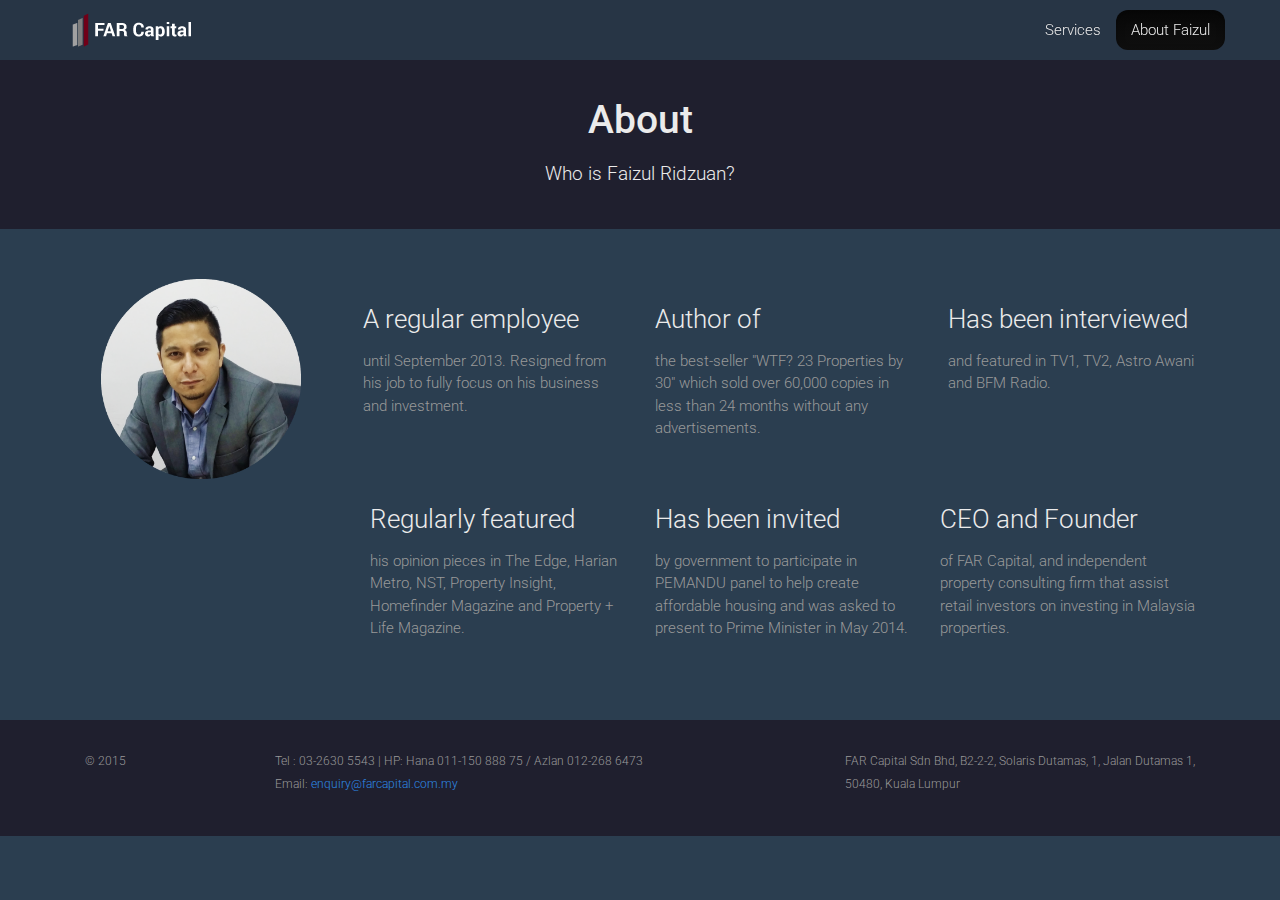
<file: about.html>
<!doctype html>
<!--[if lt IE 7]>      <html class="no-js lt-ie9 lt-ie8 lt-ie7" lang=""> <![endif]-->
<!--[if IE 7]>         <html class="no-js lt-ie9 lt-ie8" lang=""> <![endif]-->
<!--[if IE 8]>         <html class="no-js lt-ie9" lang=""> <![endif]-->
<!--[if gt IE 8]><!-->
<html class="no-js" lang="">
<!--<![endif]-->

<head>
    <meta charset="utf-8">
    <meta http-equiv="X-UA-Compatible" content="IE=edge,chrome=1">
    <title>FAR Capital</title>
    <meta name="description" content="We are a leading independent property consulting firm in Malaysia. We help local and foreign clients build low-risk, hassle-free property portfolio by acquiring good investment-grade properties.">
    <meta name="viewport" content="width=device-width, initial-scale=1">
    <link rel="apple-touch-icon" href="apple-touch-icon.png">
    <link rel="stylesheet" href="css/bootstrap.min.css">
    <style>
    body {
        padding-top: 50px;
        padding-bottom: 20px;
    }
    </style>
    <link rel="stylesheet" href="css/bootstrap-theme.min.css">
    <link rel="stylesheet" href="css/bootswatch.css">
    <link rel="stylesheet" href="css/main.css">
    <link rel="stylesheet" href="css/animate.css">
    <script src="js/vendor/modernizr-2.8.3-respond-1.4.2.min.js"></script>
    <script src="js/min/wow.min.js"></script>

</head>

<body class="services">
    <!--[if lt IE 8]>
            <p class="browserupgrade">You are using an <strong>outdated</strong> browser. Please <a href="http://browsehappy.com/">upgrade your browser</a> to improve your experience.</p>
        <![endif]-->
    <nav class="navbar navbar-inverse navbar-fixed-top padding-10">
        <div class="container">
            <!-- Brand and toggle get grouped for better mobile display -->
            <div class="navbar-header">
                <button type="button" class="navbar-toggle collapsed" data-toggle="collapse" data-target="#bs-example-navbar-collapse-1" aria-expanded="false">
                    <span class="sr-only">Toggle navigation</span>
                    <span class="icon-bar"></span>
                    <span class="icon-bar"></span>
                    <span class="icon-bar"></span>
                </button>
                <a href="/">
                    <img src="img/far-icon.png">
                </a>
            </div>
            <!-- Collect the nav links, forms, and other content for toggling -->
            <div class="collapse navbar-collapse" id="bs-example-navbar-collapse-1">
                <ul class="nav navbar-nav navbar-right">
                    <li><a href="/services.html">Services</a></li>
                    <li class="active"><a href="/about.html">About Faizul</a></li>
                </ul>
            </div>
            <!-- /.navbar-collapse -->
        </div>
        <!-- /.container-fluid -->
    </nav>
    
    <div class="page-header p-voffset-top70 p-voffset-bot30 text-centre bg-dark">
        <h1>About </h1><h4>Who is Faizul Ridzuan?</h4>
    </div>
    
    <div class="container p-voffset-top50 p-voffset-bot70">
        <div class="row">
            <div class="col-md-3">
                <img src="img/faizul.png" class="img-responsive centre" width="200">
            </div>
            <div class="col-md-3">
                <h3>A regular employee</h3>
                <p>until September 2013. Resigned from his job to fully focus on his business and investment.</p>
            </div>
            <div class="col-md-3">
                <h3>Author of</h3>
                <p>the best-seller "WTF? 23 Properties by 30" which sold over 60,000 copies in less than 24 months without any advertisements.</p>
            </div>
            <div class="col-md-3">
                <h3>Has been interviewed</h3>
                <p>and featured in TV1, TV2, Astro Awani and BFM Radio.</p>
            </div>
        </div>
        <div>
            <div class="col-md-3"></div>
            <div class="col-md-3">
                <h3>Regularly featured</h3>
                <p>his opinion pieces in The Edge, Harian Metro, NST, Property Insight, Homefinder Magazine and Property + Life Magazine.</p>
            </div>
            <div class="col-md-3">
                <h3>Has been invited</h3>
                <p>by government to participate in PEMANDU panel to help create affordable housing and was asked to present to Prime Minister in May 2014.</p>
            </div>
            <div class="col-md-3">
                <h3>CEO and Founder</h3>
                <p>of FAR Capital, and independent property consulting firm that assist retail investors on investing in Malaysia properties.</p>
            </div>
        </div>
    </div>

    <!-- Footer -->
    <div class="container-fluid p-voffset-top30 p-voffset-bot30 bg-dark">
        <footer>
            <div class="row container centre">
                <div class="col-md-2">
                  <p>&copy; 2015</p>
                </div>
                <div class="col-md-6">
                  <p>Tel : 03-2630 5543 | HP: Hana 011-150 888 75 / Azlan 012-268 6473 <br /> Email: <a href="mailto:enquiry@farcapital.com.my">enquiry@farcapital.com.my</a></p>
                </div>
                <div class="col-md-4">
                  <p>FAR Capital Sdn Bhd, B2-2-2, Solaris Dutamas, 1, Jalan Dutamas 1, 50480, Kuala Lumpur</p>
                </div>
            </div>
        </footer>
    </div>

    <script src="//ajax.googleapis.com/ajax/libs/jquery/1.11.2/jquery.min.js"></script>
    <script>
    window.jQuery || document.write('<script src="js/vendor/jquery-1.11.2.min.js"><\/script>')
    </script>
    <script src="js/vendor/bootstrap.min.js"></script>
    <script src="js/main.js"></script>
    <!-- Google Analytics: change UA-XXXXX-X to be your site's ID. -->
    <script>
    (function(b, o, i, l, e, r) {
        b.GoogleAnalyticsObject = l;
        b[l] || (b[l] =
            function() {
                (b[l].q = b[l].q || []).push(arguments)
            });
        b[l].l = +new Date;
        e = o.createElement(i);
        r = o.getElementsByTagName(i)[0];
        e.src = '//www.google-analytics.com/analytics.js';
        r.parentNode.insertBefore(e, r)
    }(window, document, 'script', 'ga'));
    ga('create', 'UA-XXXXX-X', 'auto');
    ga('send', 'pageview');
    </script>


    <script>
     new WOW().init();
    </script>
  
 

</body>

</html>
</file>
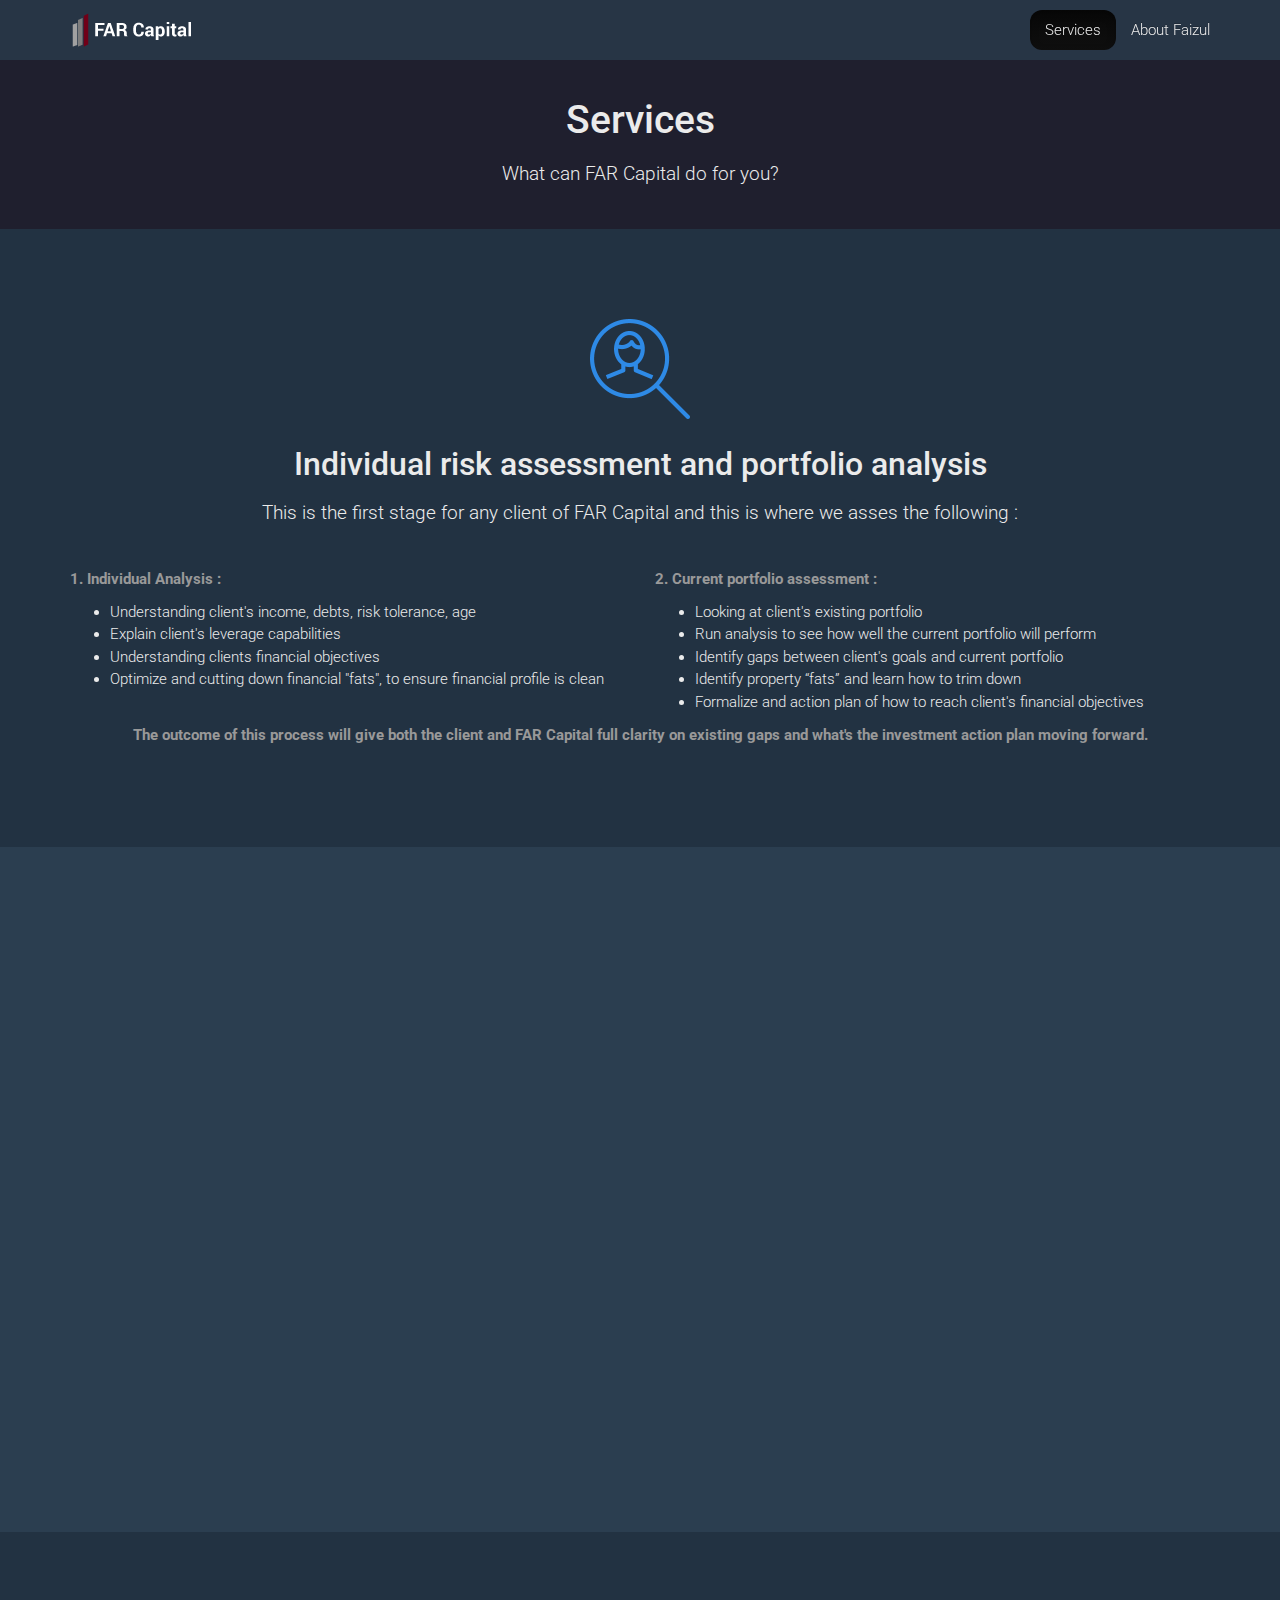
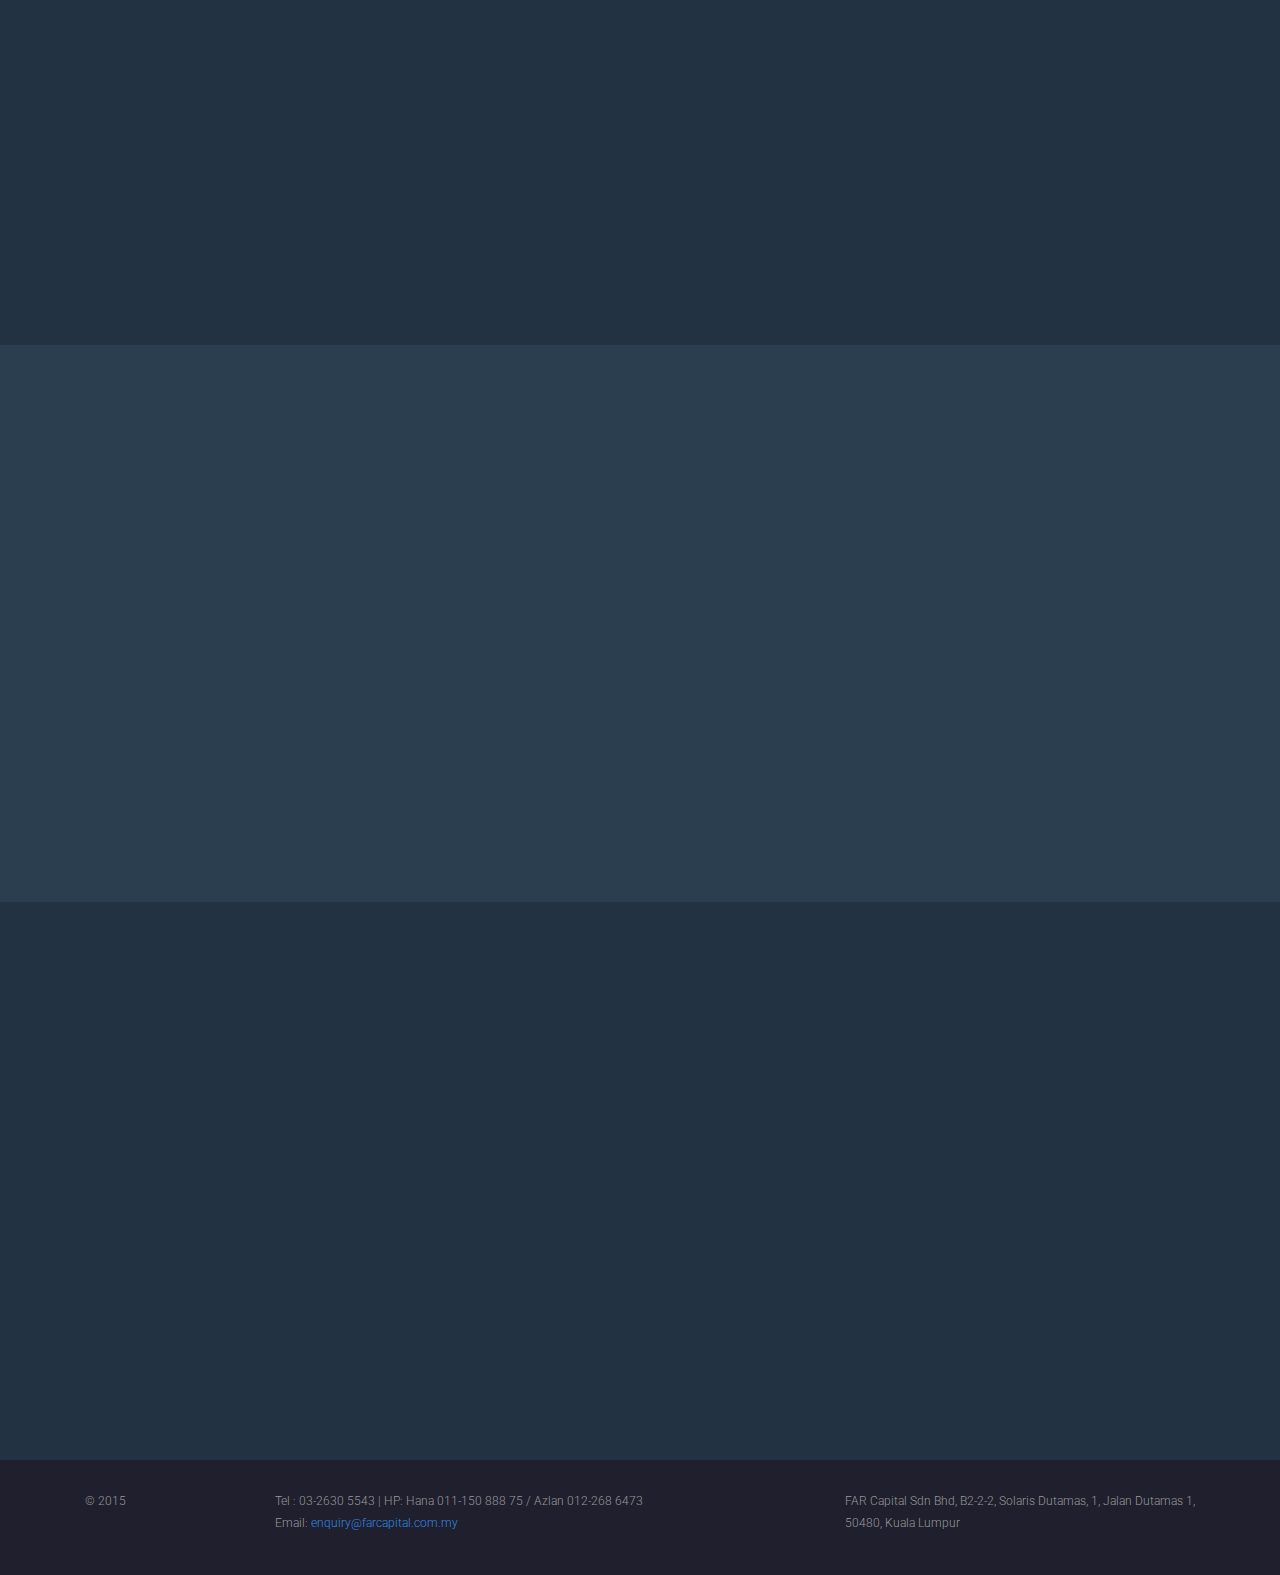
<file: services.html>
<!doctype html>
<!--[if lt IE 7]>      <html class="no-js lt-ie9 lt-ie8 lt-ie7" lang=""> <![endif]-->
<!--[if IE 7]>         <html class="no-js lt-ie9 lt-ie8" lang=""> <![endif]-->
<!--[if IE 8]>         <html class="no-js lt-ie9" lang=""> <![endif]-->
<!--[if gt IE 8]><!-->
<html class="no-js" lang="">
<!--<![endif]-->

<head>
    <meta charset="utf-8">
    <meta http-equiv="X-UA-Compatible" content="IE=edge,chrome=1">
    <title>FAR Capital</title>
    <meta name="description" content="We are a leading independent property consulting firm in Malaysia. We help local and foreign clients build low-risk, hassle-free property portfolio by acquiring good investment-grade properties.">
    <meta name="viewport" content="width=device-width, initial-scale=1">
    <link rel="apple-touch-icon" href="apple-touch-icon.png">
    <link rel="stylesheet" href="css/bootstrap.min.css">
    <style>
    body {
        padding-top: 50px;
        padding-bottom: 20px;
    }
    </style>
    <link rel="stylesheet" href="css/bootstrap-theme.min.css">
    <link rel="stylesheet" href="css/bootswatch.css">
    <link rel="stylesheet" href="css/main.css">
    <link rel="stylesheet" href="css/animate.css">
    <script src="js/vendor/modernizr-2.8.3-respond-1.4.2.min.js"></script>
    <script src="js/min/wow.min.js"></script>

</head>

<body class="services">
    <!--[if lt IE 8]>
            <p class="browserupgrade">You are using an <strong>outdated</strong> browser. Please <a href="http://browsehappy.com/">upgrade your browser</a> to improve your experience.</p>
        <![endif]-->
    <nav class="navbar navbar-inverse navbar-fixed-top padding-10">
        <div class="container">
            <!-- Brand and toggle get grouped for better mobile display -->
            <div class="navbar-header">
                <button type="button" class="navbar-toggle collapsed" data-toggle="collapse" data-target="#bs-example-navbar-collapse-1" aria-expanded="false">
                    <span class="sr-only">Toggle navigation</span>
                    <span class="icon-bar"></span>
                    <span class="icon-bar"></span>
                    <span class="icon-bar"></span>
                </button>
                <a href="/">
                    <img src="img/far-icon.png">
                </a>
            </div>
            <!-- Collect the nav links, forms, and other content for toggling -->
            <div class="collapse navbar-collapse" id="bs-example-navbar-collapse-1">
                <ul class="nav navbar-nav navbar-right">
                    <li class="active"><a href="/services.html">Services</a></li>
                    <li><a href="/about.html">About Faizul</a></li>
                </ul>
            </div>
            <!-- /.navbar-collapse -->
        </div>
        <!-- /.container-fluid -->
    </nav>
    
    <div class="page-header p-voffset-top70 p-voffset-bot30 text-centre bg-dark">
        <h1>Services </h1><h4>What can FAR Capital do for you?</h4>
    </div>

    <!-- 01 Individual Analysis -->
    <section class="p-voffset-top90 p-voffset-bot90 bg-semi-dark">
        <div class="container wow fadeInLeftBig">
            <div class="row">
                <div class="col-md-12 text-centre p-voffset-bot30">
                    <img src="img/individual-analysis-blue.png" width="100"><br>
                    <h2>Individual risk assessment and portfolio analysis</h2>
                    <h4>This is the first stage for any client of FAR Capital and this is where we asses the following :</h4>
                </div>
                <div class="col-md-6">
                    <p><strong>1. Individual Analysis :</strong></p>
                        <ul>
                            <li>Understanding client's income, debts, risk tolerance, age</li>
                            <li>Explain client's leverage capabilities</li>
                            <li>Understanding clients financial objectives</li>
                            <li>Optimize and cutting down financial "fats", to ensure financial profile is clean</li>
                        </ul>
                </div>
                <div class="col-md-6">
                    <p><strong>2. Current portfolio assessment :</strong></p>
                        <ul>
                            <li>Looking at client's existing portfolio</li>
                            <li>Run analysis to see how well the current portfolio will perform</li>
                            <li>Identify gaps between client's goals and current portfolio</li>
                            <li>Identify property “fats” and learn how to trim down</li>
                            <li>Formalize and action plan of how to reach client's financial objectives</li>
                        </ul>
                </div>
                <div class="col-md-12 text-centre">
                    <p><strong>The outcome of this process will give both the client and FAR Capital full clarity on existing gaps and what's the investment action plan moving forward.</strong></p>
                </div>
            </div>
        </div>
    </section>

    <!-- 02 Asset class, property and area analysis -->
    <section class="p-voffset-top90 p-voffset-bot90">
        <div class="container wow fadeInRightBig">
            <div class="row">
                <div class="col-md-12 text-centre p-voffset-bot30">
                    <img src="img/asset-class-blue.png" width="100"><br>
                    <h2>Asset class, property and area analysis</h2>
                    <h4>At FAR Capital, you can leverage on our world-class research team to help you with the following :</h4>
                </div>
                <div class="col-md-4">
                    <p><strong>Asset class analysis</strong></p>
                        <ul>
                            <li>Identifying the best property asset class for you to meet your financial objectives</li>
                            <li>Understanding the risk and reward for any particular asset class</li>
                        </ul>
                </div>
                <div class="col-md-4">
                    <p><strong>Area analysis</strong></p>
                        <ul>
                            <li>Zooming into to areas with the best future growth prospects</li>
                            <li>Understand current and upcoming demand + supply for the area</li>
                            <li>Understand demographics of residents in the area</li>
                            <li>Understand game-changing infrastructure that will come to the area</li>
                        </ul>
                </div>
                <div class="col-md-4">
                    <p><strong>Property analysis</strong></p>
                        <ul>
                            <li>Zooming into to a specific property within a shortlisted area</li>
                            <li>Understand current transaction value of both rent and sale</li>
                            <li>Setting fair-value for purchase</li>
                        </ul>
                </div>
                
                <div class="col-md-12 text-centre">
                    <p><strong>Once this process is completed, FAR Capital will start sourcing for properties on behalf the client that meets all this pre-agreed criterias.</strong></p>
                </div>
            </div>
        </div>
    </section>

    <!-- 03 Hunting & sourcing -->
    <section class="bg-semi-dark p-voffset-top90 p-voffset-bot90">
        <div class="container wow fadeInLeftBig">
            <div class="row">
                <div class="col-md-12 text-centre p-voffset-bot30">
                    <img src="img/hunting-sourcing-blue.png" width="100"><br>
                    <h2>Hunting and sourcing for new properties</h2>
                </div>
                <div class="col-md-3">
                    <p><strong>Primary Market</strong></p>
                        <ul>
                            <li>Bulk purchase of unclear stocks from other developers at significant discounts</li>
                            <li>En-bloc deal at start of the development to secure prime units</li>
                        </ul>
                </div>
                <div class="col-md-3">
                    <p><strong>Secondary Market</strong></p>
                        <ul>
                            <li>Look for areas or development with boosters</li>
                            <li>Look for units with significant price disparity in a single development</li>
                        </ul>
                </div>
                <div class="col-md-3">
                    <p><strong>Auction</strong></p>
                        <ul>
                            <li>Open auction - Acquire medium to high end properties from auction at significant discount</li>
                            <li>Private auction - Acquire en-bloc distressed properties from private listing.</li>
                        </ul>
                </div>
                <div class="col-md-3">
                    <p><strong>Fix-Upper</strong></p>
                        <ul>
                            <li>Source for undervalued but run down properties that requires cosmetic refurbishment</li>
                        </ul>
                </div>
            </div>
        </div>
    </section>

    <!-- 04 Securing Facilitating -->
    <section class="p-voffset-top90 p-voffset-bot90">
        <div class="container wow fadeInRightBig">
            <div class="row">
                <div class="col-md-12 text-centre p-voffset-bot30">
                    <img src="img/securing-facilitating-blue.png" width="100"><br>
                    <h2>Securing and facilitating purchases</h2>
                    <h4>At FAR Capital, you can leverage on our network and resources to get the following done :</h4>
                </div>
                <div class="col-md-4">
                    <p><strong>1. Securing and facilitating purchases</strong></p>
                        <ul>
                            <li>Leverage on our network of highly motivated, experienced bankers who delivers.</li>
                            <li>Advisory on which loan strategies that works best in your favor! ( Some of our clients could end up getting zero interest loans on purchases)</li>
                        </ul>
                </div>
                <div class="col-md-4">
                    <p><strong>2. Legal assistance</strong></p>
                        <ul>
                            <li>Explore usage of multiple asset vehicles. One can explore acquiring Malaysia properties using under personal, coorporation, or trust.</li>
                            <li>Enrollment into MM2H programs</li>
                            <li>Zero-down method : Purchase properties using zero or minimal cash as possible</li>
                            <li>Conduct relevant due-diligence on the purchase prior confirming the deal</li>
                        </ul>
                </div>
                <div class="col-md-4">
                    <p><strong>3. Tax and currency hedging strategies</strong></p>
                        <ul>
                            <li>Understand tax-breaks available and how to utilize them</li>
                            <li>Currency movements and hedge</li>
                        </ul>
                </div>
            </div>
        </div>
    </section>

    <!-- 05 Refurbishment -->
    <section class="bg-semi-dark p-voffset-top90 p-voffset-bot90">
        <div class="container wow fadeInLeftBig">
            <div class="row">
                <div class="col-md-12 text-centre p-voffset-bot30">
                    <img src="img/refurbishment-blue.png" width="100"><br>
                    <h2>Manage refurbishments, value creation</h2>
                    <h4>Often once the asset is acquired, we will need to work on refurbishments to increase the values of the property. Our philosophy on this are as per the following :</h4>
                </div>
                <div class="col-md-3">
                    <p><strong>Tenant-centric refurbishment</strong></p>
                        <ul>
                            <li>As we perform plenty of area analysis, we often have a good idea on what the tenant wants.</li>
                            <li>Target a specific tenant group, especially the more premium ones</li>
                            <li>Putting the unit up as per tenants requirements will give best rental returns and minimize wastage on both monetary and time due to lower vacancy period</li>
                        </ul>
                </div>
                <div class="col-md-3">
                    <p><strong>Speed</strong></p>
                        <ul>
                            <li>We often take no longer than 30 working days to complete refurbishments. The faster we complete your refurbishments, the faster you'll start recouping your investments</li>
                        </ul>
                </div>
                <div class="col-md-3">
                    <p><strong>Creative Marketing</strong></p>
                        <ul>
                            <li>Utilize professional tools to create exceptional marketing collaterals ( professional photographer, videos)</li>
                            <li>Usage of social media friendly marketing tools</li>
                        </ul>
                </div>
                <div class="col-md-3">
                    <p><strong>Cost and returns</strong></p>
                        <ul>
                            <li>Our refurbishment packages are often much lower priced compared to you hiring interior designers</li>
                            <li>As we understand the valuer's and banks valuation process, our refurbishment often helps adds incremental value to your property upon disposal. Simply put, effective refurbishments can significantly increase the value of your property upon disposal of the asset.</li>
                        </ul>
                </div>
            </div>
        </div>
    </section>

    <!-- 06 Managing tenants -->
    <section class="p-voffset-top90 p-voffset-bot90">
        <div class="container wow fadeInRightBig">
            <div class="row">
                <div class="col-md-12 text-centre p-voffset-bot30">
                    <img src="img/managing-tenant-blue.png" width="100"><br>
                    <h2>Managing tenants</h2>
                    <h4>Managing tenancies can be tedious task. FAR Capital can helps improve your investing experience by providing advice and resources for the following :</h4>
                </div>
                <div class="row white-text">
                    <div class="col-md-3">
                        <p>Advertising and searching for tenants</p><br>
                        <p>Filtering of tenants</p>
                    </div>
                    <div class="col-md-3">
                        <p>Prepare documentation for tenancies - Tenancy agreement, checklist of items, stamping of the agreements.</p>
                    </div>
                    <div class="col-md-3">
                        <p>General maintenance of the units through out tenancies, so tenants only reach us for issues and spare you the trouble</p>
                    </div>
                    <div class="col-md-3">
                        <p>Exit checks and cleaning the property to welcome new tenants. Usage of social media friendly marketing tools</p>
                    </div>
                </div>
            </div>
        </div>
    </section>

    <!-- 07 Disposal of asset -->
    <section class="p-voffset-top90 p-voffset-bot90 bg-semi-dark">
        <div class="container wow fadeInLeftBig">
            <div class="row">
                <div class="col-md-12 text-centre p-voffset-bot30">
                    <img src="img/disposal-exit-blue.png" width="100"><br>
                    <h2>Disposal of the asset</h2>
                    <h4>At FAR Capital, we monitor our client's portfolio closely. Once a particular property has meet its investment objective or due for optimization, we will assist clients in the disposal of the asset by providing the advise and support of the following :</h4>
                </div>
                <div class="row white-text">
                    <div class="col-md-15">
                        <p>Advertising and searching for buyers</p>
                    </div>
                    <div class="col-md-15">
                        <p>Recommendation of agents</p>
                    </div>
                    <div class="col-md-15">
                        <p>Recommendation of legal representation</p>
                    </div>
                    <div class="col-md-15">
                        <p>Minimize tax exposure</p>
                    </div>
                    <div class="col-md-15">
                        <p>In the event of an optimization exercise, we identify property of similar traits with better upcoming prospects.</p>
                    </div>
                </div>
            </div>
        </div>
    </section>
    
    <!-- Footer -->
    <div class="container-fluid p-voffset-top30 p-voffset-bot30 bg-dark">
        <footer>
            <div class="row container centre">
                <div class="col-md-2">
                  <p>&copy; 2015</p>
                </div>
                <div class="col-md-6">
                  <p>Tel : 03-2630 5543 | HP: Hana 011-150 888 75 / Azlan 012-268 6473 <br /> Email: <a href="mailto:enquiry@farcapital.com.my">enquiry@farcapital.com.my</a></p>
                </div>
                <div class="col-md-4">
                  <p>FAR Capital Sdn Bhd, B2-2-2, Solaris Dutamas, 1, Jalan Dutamas 1, 50480, Kuala Lumpur</p>
                </div>
            </div>
        </footer>
    </div>

    <script src="//ajax.googleapis.com/ajax/libs/jquery/1.11.2/jquery.min.js"></script>
    <script>
    window.jQuery || document.write('<script src="js/vendor/jquery-1.11.2.min.js"><\/script>')
    </script>
    <script src="js/vendor/bootstrap.min.js"></script>
    <script src="js/main.js"></script>
    <!-- Google Analytics: change UA-XXXXX-X to be your site's ID. -->
    <script>
    (function(b, o, i, l, e, r) {
        b.GoogleAnalyticsObject = l;
        b[l] || (b[l] =
            function() {
                (b[l].q = b[l].q || []).push(arguments)
            });
        b[l].l = +new Date;
        e = o.createElement(i);
        r = o.getElementsByTagName(i)[0];
        e.src = '//www.google-analytics.com/analytics.js';
        r.parentNode.insertBefore(e, r)
    }(window, document, 'script', 'ga'));
    ga('create', 'UA-XXXXX-X', 'auto');
    ga('send', 'pageview');
    </script>


    <script>
     new WOW().init();
    </script>
  
 

</body>

</html>
</file>
<file: css/bootswatch.css>
@import url(http://fonts.googleapis.com/css?family=Roboto:400,300,500,700italic,700,500italic,400italic,300italic,900,900italic);
/*!
 * bootswatch v3.3.5
 * Homepage: http://bootswatch.com
 * Copyright 2012-2015 Thomas Park
 * Licensed under MIT
 * Based on Bootstrap
*/
/*!
 * Bootstrap v3.3.5 (http://getbootstrap.com)
 * Copyright 2011-2015 Twitter, Inc.
 * Licensed under MIT (https://github.com/twbs/bootstrap/blob/master/LICENSE)
 */
/*! normalize.css v3.0.3 | MIT License | github.com/necolas/normalize.css */
html {
  font-family: sans-serif;
  -ms-text-size-adjust: 100%;
  -webkit-text-size-adjust: 100%;
}
body {
  margin: 0;
}
article,
aside,
details,
figcaption,
figure,
footer,
header,
hgroup,
main,
menu,
nav,
section,
summary {
  display: block;
}
audio,
canvas,
progress,
video {
  display: inline-block;
  vertical-align: baseline;
}
audio:not([controls]) {
  display: none;
  height: 0;
}
[hidden],
template {
  display: none;
}
a {
  background-color: transparent;
}
a:active,
a:hover {
  outline: 0;
}
abbr[title] {
  border-bottom: 1px dotted;
}
b,
strong {
  font-weight: bold;
}
dfn {
  font-style: italic;
}
h1 {
  font-size: 2em;
  margin: 0.67em 0;
}
mark {
  background: #ff0;
  color: #000;
}
small {
  font-size: 80%;
}
sub,
sup {
  font-size: 75%;
  line-height: 0;
  position: relative;
  vertical-align: baseline;
}
sup {
  top: -0.5em;
}
sub {
  bottom: -0.25em;
}
img {
  border: 0;
}
svg:not(:root) {
  overflow: hidden;
}
figure {
  margin: 1em 40px;
}
hr {
  -webkit-box-sizing: content-box;
     -moz-box-sizing: content-box;
          box-sizing: content-box;
  height: 0;
}
pre {
  overflow: auto;
}
code,
kbd,
pre,
samp {
  font-family: monospace, monospace;
  font-size: 1em;
}
button,
input,
optgroup,
select,
textarea {
  color: inherit;
  font: inherit;
  margin: 0;
}
button {
  overflow: visible;
}
button,
select {
  text-transform: none;
}
button,
html input[type="button"],
input[type="reset"],
input[type="submit"] {
  -webkit-appearance: button;
  cursor: pointer;
}
button[disabled],
html input[disabled] {
  cursor: default;
}
button::-moz-focus-inner,
input::-moz-focus-inner {
  border: 0;
  padding: 0;
}
input {
  line-height: normal;
}
input[type="checkbox"],
input[type="radio"] {
  -webkit-box-sizing: border-box;
     -moz-box-sizing: border-box;
          box-sizing: border-box;
  padding: 0;
}
input[type="number"]::-webkit-inner-spin-button,
input[type="number"]::-webkit-outer-spin-button {
  height: auto;
}
input[type="search"] {
  -webkit-appearance: textfield;
  -webkit-box-sizing: content-box;
     -moz-box-sizing: content-box;
          box-sizing: content-box;
}
input[type="search"]::-webkit-search-cancel-button,
input[type="search"]::-webkit-search-decoration {
  -webkit-appearance: none;
}
fieldset {
  border: 1px solid #c0c0c0;
  margin: 0 2px;
  padding: 0.35em 0.625em 0.75em;
}
legend {
  border: 0;
  padding: 0;
}
textarea {
  overflow: auto;
}
optgroup {
  font-weight: bold;
}
table {
  border-collapse: collapse;
  border-spacing: 0;
}
td,
th {
  padding: 0;
}
/*! Source: https://github.com/h5bp/html5-boilerplate/blob/master/src/css/main.css */
@media print {
  *,
  *:before,
  *:after {
    background: transparent !important;
    color: #000 !important;
    -webkit-box-shadow: none !important;
            box-shadow: none !important;
    text-shadow: none !important;
  }
  a,
  a:visited {
    text-decoration: underline;
  }
  a[href]:after {
    content: " (" attr(href) ")";
  }
  abbr[title]:after {
    content: " (" attr(title) ")";
  }
  a[href^="#"]:after,
  a[href^="javascript:"]:after {
    content: "";
  }
  pre,
  blockquote {
    border: 1px solid #999;
    page-break-inside: avoid;
  }
  thead {
    display: table-header-group;
  }
  tr,
  img {
    page-break-inside: avoid;
  }
  img {
    max-width: 100% !important;
  }
  p,
  h2,
  h3 {
    orphans: 3;
    widows: 3;
  }
  h2,
  h3 {
    page-break-after: avoid;
  }
  .navbar {
    display: none;
  }
  .btn > .caret,
  .dropup > .btn > .caret {
    border-top-color: #000 !important;
  }
  .label {
    border: 1px solid #000;
  }
  .table {
    border-collapse: collapse !important;
  }
  .table td,
  .table th {
    background-color: #fff !important;
  }
  .table-bordered th,
  .table-bordered td {
    border: 1px solid #ddd !important;
  }
}
@font-face {
  font-family: 'Glyphicons Halflings';
  src: url('../fonts/glyphicons-halflings-regular.eot');
  src: url('../fonts/glyphicons-halflings-regular.ttf') format('truetype');
  src: url('../fonts/glyphicons-halflings-regular.svg#glyphicons_halflingsregular') format('svg');
}
.glyphicon {
  position: relative;
  top: 1px;
  display: inline-block;
  font-family: 'Glyphicons Halflings';
  font-style: normal;
  font-weight: normal;
  line-height: 1;
  -webkit-font-smoothing: antialiased;
  -moz-osx-font-smoothing: grayscale;
}
.glyphicon-asterisk:before {
  content: "\2a";
}
.glyphicon-plus:before {
  content: "\2b";
}
.glyphicon-euro:before,
.glyphicon-eur:before {
  content: "\20ac";
}
.glyphicon-minus:before {
  content: "\2212";
}
.glyphicon-cloud:before {
  content: "\2601";
}
.glyphicon-envelope:before {
  content: "\2709";
}
.glyphicon-pencil:before {
  content: "\270f";
}
.glyphicon-glass:before {
  content: "\e001";
}
.glyphicon-music:before {
  content: "\e002";
}
.glyphicon-search:before {
  content: "\e003";
}
.glyphicon-heart:before {
  content: "\e005";
}
.glyphicon-star:before {
  content: "\e006";
}
.glyphicon-star-empty:before {
  content: "\e007";
}
.glyphicon-user:before {
  content: "\e008";
}
.glyphicon-film:before {
  content: "\e009";
}
.glyphicon-th-large:before {
  content: "\e010";
}
.glyphicon-th:before {
  content: "\e011";
}
.glyphicon-th-list:before {
  content: "\e012";
}
.glyphicon-ok:before {
  content: "\e013";
}
.glyphicon-remove:before {
  content: "\e014";
}
.glyphicon-zoom-in:before {
  content: "\e015";
}
.glyphicon-zoom-out:before {
  content: "\e016";
}
.glyphicon-off:before {
  content: "\e017";
}
.glyphicon-signal:before {
  content: "\e018";
}
.glyphicon-cog:before {
  content: "\e019";
}
.glyphicon-trash:before {
  content: "\e020";
}
.glyphicon-home:before {
  content: "\e021";
}
.glyphicon-file:before {
  content: "\e022";
}
.glyphicon-time:before {
  content: "\e023";
}
.glyphicon-road:before {
  content: "\e024";
}
.glyphicon-download-alt:before {
  content: "\e025";
}
.glyphicon-download:before {
  content: "\e026";
}
.glyphicon-upload:before {
  content: "\e027";
}
.glyphicon-inbox:before {
  content: "\e028";
}
.glyphicon-play-circle:before {
  content: "\e029";
}
.glyphicon-repeat:before {
  content: "\e030";
}
.glyphicon-refresh:before {
  content: "\e031";
}
.glyphicon-list-alt:before {
  content: "\e032";
}
.glyphicon-lock:before {
  content: "\e033";
}
.glyphicon-flag:before {
  content: "\e034";
}
.glyphicon-headphones:before {
  content: "\e035";
}
.glyphicon-volume-off:before {
  content: "\e036";
}
.glyphicon-volume-down:before {
  content: "\e037";
}
.glyphicon-volume-up:before {
  content: "\e038";
}
.glyphicon-qrcode:before {
  content: "\e039";
}
.glyphicon-barcode:before {
  content: "\e040";
}
.glyphicon-tag:before {
  content: "\e041";
}
.glyphicon-tags:before {
  content: "\e042";
}
.glyphicon-book:before {
  content: "\e043";
}
.glyphicon-bookmark:before {
  content: "\e044";
}
.glyphicon-print:before {
  content: "\e045";
}
.glyphicon-camera:before {
  content: "\e046";
}
.glyphicon-font:before {
  content: "\e047";
}
.glyphicon-bold:before {
  content: "\e048";
}
.glyphicon-italic:before {
  content: "\e049";
}
.glyphicon-text-height:before {
  content: "\e050";
}
.glyphicon-text-width:before {
  content: "\e051";
}
.glyphicon-align-left:before {
  content: "\e052";
}
.glyphicon-align-center:before {
  content: "\e053";
}
.glyphicon-align-right:before {
  content: "\e054";
}
.glyphicon-align-justify:before {
  content: "\e055";
}
.glyphicon-list:before {
  content: "\e056";
}
.glyphicon-indent-left:before {
  content: "\e057";
}
.glyphicon-indent-right:before {
  content: "\e058";
}
.glyphicon-facetime-video:before {
  content: "\e059";
}
.glyphicon-picture:before {
  content: "\e060";
}
.glyphicon-map-marker:before {
  content: "\e062";
}
.glyphicon-adjust:before {
  content: "\e063";
}
.glyphicon-tint:before {
  content: "\e064";
}
.glyphicon-edit:before {
  content: "\e065";
}
.glyphicon-share:before {
  content: "\e066";
}
.glyphicon-check:before {
  content: "\e067";
}
.glyphicon-move:before {
  content: "\e068";
}
.glyphicon-step-backward:before {
  content: "\e069";
}
.glyphicon-fast-backward:before {
  content: "\e070";
}
.glyphicon-backward:before {
  content: "\e071";
}
.glyphicon-play:before {
  content: "\e072";
}
.glyphicon-pause:before {
  content: "\e073";
}
.glyphicon-stop:before {
  content: "\e074";
}
.glyphicon-forward:before {
  content: "\e075";
}
.glyphicon-fast-forward:before {
  content: "\e076";
}
.glyphicon-step-forward:before {
  content: "\e077";
}
.glyphicon-eject:before {
  content: "\e078";
}
.glyphicon-chevron-left:before {
  content: "\e079";
}
.glyphicon-chevron-right:before {
  content: "\e080";
}
.glyphicon-plus-sign:before {
  content: "\e081";
}
.glyphicon-minus-sign:before {
  content: "\e082";
}
.glyphicon-remove-sign:before {
  content: "\e083";
}
.glyphicon-ok-sign:before {
  content: "\e084";
}
.glyphicon-question-sign:before {
  content: "\e085";
}
.glyphicon-info-sign:before {
  content: "\e086";
}
.glyphicon-screenshot:before {
  content: "\e087";
}
.glyphicon-remove-circle:before {
  content: "\e088";
}
.glyphicon-ok-circle:before {
  content: "\e089";
}
.glyphicon-ban-circle:before {
  content: "\e090";
}
.glyphicon-arrow-left:before {
  content: "\e091";
}
.glyphicon-arrow-right:before {
  content: "\e092";
}
.glyphicon-arrow-up:before {
  content: "\e093";
}
.glyphicon-arrow-down:before {
  content: "\e094";
}
.glyphicon-share-alt:before {
  content: "\e095";
}
.glyphicon-resize-full:before {
  content: "\e096";
}
.glyphicon-resize-small:before {
  content: "\e097";
}
.glyphicon-exclamation-sign:before {
  content: "\e101";
}
.glyphicon-gift:before {
  content: "\e102";
}
.glyphicon-leaf:before {
  content: "\e103";
}
.glyphicon-fire:before {
  content: "\e104";
}
.glyphicon-eye-open:before {
  content: "\e105";
}
.glyphicon-eye-close:before {
  content: "\e106";
}
.glyphicon-warning-sign:before {
  content: "\e107";
}
.glyphicon-plane:before {
  content: "\e108";
}
.glyphicon-calendar:before {
  content: "\e109";
}
.glyphicon-random:before {
  content: "\e110";
}
.glyphicon-comment:before {
  content: "\e111";
}
.glyphicon-magnet:before {
  content: "\e112";
}
.glyphicon-chevron-up:before {
  content: "\e113";
}
.glyphicon-chevron-down:before {
  content: "\e114";
}
.glyphicon-retweet:before {
  content: "\e115";
}
.glyphicon-shopping-cart:before {
  content: "\e116";
}
.glyphicon-folder-close:before {
  content: "\e117";
}
.glyphicon-folder-open:before {
  content: "\e118";
}
.glyphicon-resize-vertical:before {
  content: "\e119";
}
.glyphicon-resize-horizontal:before {
  content: "\e120";
}
.glyphicon-hdd:before {
  content: "\e121";
}
.glyphicon-bullhorn:before {
  content: "\e122";
}
.glyphicon-bell:before {
  content: "\e123";
}
.glyphicon-certificate:before {
  content: "\e124";
}
.glyphicon-thumbs-up:before {
  content: "\e125";
}
.glyphicon-thumbs-down:before {
  content: "\e126";
}
.glyphicon-hand-right:before {
  content: "\e127";
}
.glyphicon-hand-left:before {
  content: "\e128";
}
.glyphicon-hand-up:before {
  content: "\e129";
}
.glyphicon-hand-down:before {
  content: "\e130";
}
.glyphicon-circle-arrow-right:before {
  content: "\e131";
}
.glyphicon-circle-arrow-left:before {
  content: "\e132";
}
.glyphicon-circle-arrow-up:before {
  content: "\e133";
}
.glyphicon-circle-arrow-down:before {
  content: "\e134";
}
.glyphicon-globe:before {
  content: "\e135";
}
.glyphicon-wrench:before {
  content: "\e136";
}
.glyphicon-tasks:before {
  content: "\e137";
}
.glyphicon-filter:before {
  content: "\e138";
}
.glyphicon-briefcase:before {
  content: "\e139";
}
.glyphicon-fullscreen:before {
  content: "\e140";
}
.glyphicon-dashboard:before {
  content: "\e141";
}
.glyphicon-paperclip:before {
  content: "\e142";
}
.glyphicon-heart-empty:before {
  content: "\e143";
}
.glyphicon-link:before {
  content: "\e144";
}
.glyphicon-phone:before {
  content: "\e145";
}
.glyphicon-pushpin:before {
  content: "\e146";
}
.glyphicon-usd:before {
  content: "\e148";
}
.glyphicon-gbp:before {
  content: "\e149";
}
.glyphicon-sort:before {
  content: "\e150";
}
.glyphicon-sort-by-alphabet:before {
  content: "\e151";
}
.glyphicon-sort-by-alphabet-alt:before {
  content: "\e152";
}
.glyphicon-sort-by-order:before {
  content: "\e153";
}
.glyphicon-sort-by-order-alt:before {
  content: "\e154";
}
.glyphicon-sort-by-attributes:before {
  content: "\e155";
}
.glyphicon-sort-by-attributes-alt:before {
  content: "\e156";
}
.glyphicon-unchecked:before {
  content: "\e157";
}
.glyphicon-expand:before {
  content: "\e158";
}
.glyphicon-collapse-down:before {
  content: "\e159";
}
.glyphicon-collapse-up:before {
  content: "\e160";
}
.glyphicon-log-in:before {
  content: "\e161";
}
.glyphicon-flash:before {
  content: "\e162";
}
.glyphicon-log-out:before {
  content: "\e163";
}
.glyphicon-new-window:before {
  content: "\e164";
}
.glyphicon-record:before {
  content: "\e165";
}
.glyphicon-save:before {
  content: "\e166";
}
.glyphicon-open:before {
  content: "\e167";
}
.glyphicon-saved:before {
  content: "\e168";
}
.glyphicon-import:before {
  content: "\e169";
}
.glyphicon-export:before {
  content: "\e170";
}
.glyphicon-send:before {
  content: "\e171";
}
.glyphicon-floppy-disk:before {
  content: "\e172";
}
.glyphicon-floppy-saved:before {
  content: "\e173";
}
.glyphicon-floppy-remove:before {
  content: "\e174";
}
.glyphicon-floppy-save:before {
  content: "\e175";
}
.glyphicon-floppy-open:before {
  content: "\e176";
}
.glyphicon-credit-card:before {
  content: "\e177";
}
.glyphicon-transfer:before {
  content: "\e178";
}
.glyphicon-cutlery:before {
  content: "\e179";
}
.glyphicon-header:before {
  content: "\e180";
}
.glyphicon-compressed:before {
  content: "\e181";
}
.glyphicon-earphone:before {
  content: "\e182";
}
.glyphicon-phone-alt:before {
  content: "\e183";
}
.glyphicon-tower:before {
  content: "\e184";
}
.glyphicon-stats:before {
  content: "\e185";
}
.glyphicon-sd-video:before {
  content: "\e186";
}
.glyphicon-hd-video:before {
  content: "\e187";
}
.glyphicon-subtitles:before {
  content: "\e188";
}
.glyphicon-sound-stereo:before {
  content: "\e189";
}
.glyphicon-sound-dolby:before {
  content: "\e190";
}
.glyphicon-sound-5-1:before {
  content: "\e191";
}
.glyphicon-sound-6-1:before {
  content: "\e192";
}
.glyphicon-sound-7-1:before {
  content: "\e193";
}
.glyphicon-copyright-mark:before {
  content: "\e194";
}
.glyphicon-registration-mark:before {
  content: "\e195";
}
.glyphicon-cloud-download:before {
  content: "\e197";
}
.glyphicon-cloud-upload:before {
  content: "\e198";
}
.glyphicon-tree-conifer:before {
  content: "\e199";
}
.glyphicon-tree-deciduous:before {
  content: "\e200";
}
.glyphicon-cd:before {
  content: "\e201";
}
.glyphicon-save-file:before {
  content: "\e202";
}
.glyphicon-open-file:before {
  content: "\e203";
}
.glyphicon-level-up:before {
  content: "\e204";
}
.glyphicon-copy:before {
  content: "\e205";
}
.glyphicon-paste:before {
  content: "\e206";
}
.glyphicon-alert:before {
  content: "\e209";
}
.glyphicon-equalizer:before {
  content: "\e210";
}
.glyphicon-king:before {
  content: "\e211";
}
.glyphicon-queen:before {
  content: "\e212";
}
.glyphicon-pawn:before {
  content: "\e213";
}
.glyphicon-bishop:before {
  content: "\e214";
}
.glyphicon-knight:before {
  content: "\e215";
}
.glyphicon-baby-formula:before {
  content: "\e216";
}
.glyphicon-tent:before {
  content: "\26fa";
}
.glyphicon-blackboard:before {
  content: "\e218";
}
.glyphicon-bed:before {
  content: "\e219";
}
.glyphicon-apple:before {
  content: "\f8ff";
}
.glyphicon-erase:before {
  content: "\e221";
}
.glyphicon-hourglass:before {
  content: "\231b";
}
.glyphicon-lamp:before {
  content: "\e223";
}
.glyphicon-duplicate:before {
  content: "\e224";
}
.glyphicon-piggy-bank:before {
  content: "\e225";
}
.glyphicon-scissors:before {
  content: "\e226";
}
.glyphicon-bitcoin:before {
  content: "\e227";
}
.glyphicon-btc:before {
  content: "\e227";
}
.glyphicon-xbt:before {
  content: "\e227";
}
.glyphicon-yen:before {
  content: "\00a5";
}
.glyphicon-jpy:before {
  content: "\00a5";
}
.glyphicon-ruble:before {
  content: "\20bd";
}
.glyphicon-rub:before {
  content: "\20bd";
}
.glyphicon-scale:before {
  content: "\e230";
}
.glyphicon-ice-lolly:before {
  content: "\e231";
}
.glyphicon-ice-lolly-tasted:before {
  content: "\e232";
}
.glyphicon-education:before {
  content: "\e233";
}
.glyphicon-option-horizontal:before {
  content: "\e234";
}
.glyphicon-option-vertical:before {
  content: "\e235";
}
.glyphicon-menu-hamburger:before {
  content: "\e236";
}
.glyphicon-modal-window:before {
  content: "\e237";
}
.glyphicon-oil:before {
  content: "\e238";
}
.glyphicon-grain:before {
  content: "\e239";
}
.glyphicon-sunglasses:before {
  content: "\e240";
}
.glyphicon-text-size:before {
  content: "\e241";
}
.glyphicon-text-color:before {
  content: "\e242";
}
.glyphicon-text-background:before {
  content: "\e243";
}
.glyphicon-object-align-top:before {
  content: "\e244";
}
.glyphicon-object-align-bottom:before {
  content: "\e245";
}
.glyphicon-object-align-horizontal:before {
  content: "\e246";
}
.glyphicon-object-align-left:before {
  content: "\e247";
}
.glyphicon-object-align-vertical:before {
  content: "\e248";
}
.glyphicon-object-align-right:before {
  content: "\e249";
}
.glyphicon-triangle-right:before {
  content: "\e250";
}
.glyphicon-triangle-left:before {
  content: "\e251";
}
.glyphicon-triangle-bottom:before {
  content: "\e252";
}
.glyphicon-triangle-top:before {
  content: "\e253";
}
.glyphicon-console:before {
  content: "\e254";
}
.glyphicon-superscript:before {
  content: "\e255";
}
.glyphicon-subscript:before {
  content: "\e256";
}
.glyphicon-menu-left:before {
  content: "\e257";
}
.glyphicon-menu-right:before {
  content: "\e258";
}
.glyphicon-menu-down:before {
  content: "\e259";
}
.glyphicon-menu-up:before {
  content: "\e260";
}
* {
  -webkit-box-sizing: border-box;
  -moz-box-sizing: border-box;
  box-sizing: border-box;
}
*:before,
*:after {
  -webkit-box-sizing: border-box;
  -moz-box-sizing: border-box;
  box-sizing: border-box;
}
html {
  font-size: 10px;
  -webkit-tap-highlight-color: rgba(0, 0, 0, 0);
}
body {
  font-family: "Roboto", "Helvetica Neue", Helvetica, Arial, sans-serif;
  font-size: 15px;
  line-height: 1.42857143;
  color: #ebebeb;
  background-color: #2b3e50;
}
input,
button,
select,
textarea {
  font-family: inherit;
  font-size: inherit;
  line-height: inherit;
}
a {
  color: #df691a;
  text-decoration: none;
}
a:hover,
a:focus {
  color: #df691a;
  text-decoration: underline;
}
a:focus {
  outline: thin dotted;
  outline: 5px auto -webkit-focus-ring-color;
  outline-offset: -2px;
}
figure {
  margin: 0;
}
img {
  vertical-align: middle;
}
.img-responsive,
.thumbnail > img,
.thumbnail a > img,
.carousel-inner > .item > img,
.carousel-inner > .item > a > img {
  display: block;
  max-width: 100%;
  height: auto;
}
.img-rounded {
  border-radius: 0;
}
.img-thumbnail {
  padding: 4px;
  line-height: 1.42857143;
  background-color: #2b3e50;
  border: 1px solid #dddddd;
  border-radius: 0;
  -webkit-transition: all 0.2s ease-in-out;
  -o-transition: all 0.2s ease-in-out;
  transition: all 0.2s ease-in-out;
  display: inline-block;
  max-width: 100%;
  height: auto;
}
.img-circle {
  border-radius: 50%;
}
hr {
  margin-top: 21px;
  margin-bottom: 21px;
  border: 0;
  border-top: 1px solid #596a7b;
}
.sr-only {
  position: absolute;
  width: 1px;
  height: 1px;
  margin: -1px;
  padding: 0;
  overflow: hidden;
  clip: rect(0, 0, 0, 0);
  border: 0;
}
.sr-only-focusable:active,
.sr-only-focusable:focus {
  position: static;
  width: auto;
  height: auto;
  margin: 0;
  overflow: visible;
  clip: auto;
}
[role="button"] {
  cursor: pointer;
}
h1,
h2,
h3,
h4,
h5,
h6,
.h1,
.h2,
.h3,
.h4,
.h5,
.h6 {
  font-family: inherit;
  font-weight: 300;
  line-height: 1.1;
  color: inherit;
}
h1 small,
h2 small,
h3 small,
h4 small,
h5 small,
h6 small,
.h1 small,
.h2 small,
.h3 small,
.h4 small,
.h5 small,
.h6 small,
h1 .small,
h2 .small,
h3 .small,
h4 .small,
h5 .small,
h6 .small,
.h1 .small,
.h2 .small,
.h3 .small,
.h4 .small,
.h5 .small,
.h6 .small {
  font-weight: normal;
  line-height: 1;
  color: #ebebeb;
}
h1,
.h1,
h2,
.h2,
h3,
.h3 {
  margin-top: 21px;
  margin-bottom: 10.5px;
}
h1 small,
.h1 small,
h2 small,
.h2 small,
h3 small,
.h3 small,
h1 .small,
.h1 .small,
h2 .small,
.h2 .small,
h3 .small,
.h3 .small {
  font-size: 65%;
}
h4,
.h4,
h5,
.h5,
h6,
.h6 {
  margin-top: 10.5px;
  margin-bottom: 10.5px;
}
h4 small,
.h4 small,
h5 small,
.h5 small,
h6 small,
.h6 small,
h4 .small,
.h4 .small,
h5 .small,
.h5 .small,
h6 .small,
.h6 .small {
  font-size: 75%;
}
h1,
.h1 {
  font-size: 39px;
}
h2,
.h2 {
  font-size: 32px;
}
h3,
.h3 {
  font-size: 26px;
}
h4,
.h4 {
  font-size: 19px;
}
h5,
.h5 {
  font-size: 15px;
}
h6,
.h6 {
  font-size: 13px;
}
p {
  margin: 0 0 10.5px;
}
.lead {
  margin-bottom: 21px;
  font-size: 17px;
  font-weight: 300;
  line-height: 1.4;
}
@media (min-width: 768px) {
  .lead {
    font-size: 22.5px;
  }
}
small,
.small {
  font-size: 86%;
}
mark,
.mark {
  background-color: #f0ad4e;
  padding: .2em;
}
.text-left {
  text-align: left;
}
.text-right {
  text-align: right;
}
.text-center {
  text-align: center;
}
.text-justify {
  text-align: justify;
}
.text-nowrap {
  white-space: nowrap;
}
.text-lowercase {
  text-transform: lowercase;
}
.text-uppercase {
  text-transform: uppercase;
}
.text-capitalize {
  text-transform: capitalize;
}
.text-muted {
  color: #4e5d6c;
}
.text-primary {
  color: #df691a;
}
a.text-primary:hover,
a.text-primary:focus {
  color: #b15315;
}
.text-success {
  color: #ebebeb;
}
a.text-success:hover,
a.text-success:focus {
  color: #d2d2d2;
}
.text-info {
  color: #ebebeb;
}
a.text-info:hover,
a.text-info:focus {
  color: #d2d2d2;
}
.text-warning {
  color: #ebebeb;
}
a.text-warning:hover,
a.text-warning:focus {
  color: #d2d2d2;
}
.text-danger {
  color: #ebebeb;
}
a.text-danger:hover,
a.text-danger:focus {
  color: #d2d2d2;
}
.bg-primary {
  color: #fff;
  background-color: #df691a;
}
a.bg-primary:hover,
a.bg-primary:focus {
  background-color: #b15315;
}
.bg-success {
  background-color: #5cb85c;
}
a.bg-success:hover,
a.bg-success:focus {
  background-color: #449d44;
}
.bg-info {
  background-color: #5bc0de;
}
a.bg-info:hover,
a.bg-info:focus {
  background-color: #31b0d5;
}
.bg-warning {
  background-color: #f0ad4e;
}
a.bg-warning:hover,
a.bg-warning:focus {
  background-color: #ec971f;
}
.bg-danger {
  background-color: #d9534f;
}
a.bg-danger:hover,
a.bg-danger:focus {
  background-color: #c9302c;
}
.page-header {
  padding-bottom: 9.5px;
  margin: 42px 0 21px;
  border-bottom: 1px solid #ebebeb;
}
ul,
ol {
  margin-top: 0;
  margin-bottom: 10.5px;
}
ul ul,
ol ul,
ul ol,
ol ol {
  margin-bottom: 0;
}
.list-unstyled {
  padding-left: 0;
  list-style: none;
}
.list-inline {
  padding-left: 0;
  list-style: none;
  margin-left: -5px;
}
.list-inline > li {
  display: inline-block;
  padding-left: 5px;
  padding-right: 5px;
}
dl {
  margin-top: 0;
  margin-bottom: 21px;
}
dt,
dd {
  line-height: 1.42857143;
}
dt {
  font-weight: bold;
}
dd {
  margin-left: 0;
}
@media (min-width: 768px) {
  .dl-horizontal dt {
    float: left;
    width: 160px;
    clear: left;
    text-align: right;
    overflow: hidden;
    text-overflow: ellipsis;
    white-space: nowrap;
  }
  .dl-horizontal dd {
    margin-left: 180px;
  }
}
abbr[title],
abbr[data-original-title] {
  cursor: help;
  border-bottom: 1px dotted #4e5d6c;
}
.initialism {
  font-size: 90%;
  text-transform: uppercase;
}
blockquote {
  padding: 10.5px 21px;
  margin: 0 0 21px;
  font-size: 18.75px;
  border-left: 5px solid #4e5d6c;
}
blockquote p:last-child,
blockquote ul:last-child,
blockquote ol:last-child {
  margin-bottom: 0;
}
blockquote footer,
blockquote small,
blockquote .small {
  display: block;
  font-size: 80%;
  line-height: 1.42857143;
  color: #ebebeb;
}
blockquote footer:before,
blockquote small:before,
blockquote .small:before {
  content: '\2014 \00A0';
}
.blockquote-reverse,
blockquote.pull-right {
  padding-right: 15px;
  padding-left: 0;
  border-right: 5px solid #4e5d6c;
  border-left: 0;
  text-align: right;
}
.blockquote-reverse footer:before,
blockquote.pull-right footer:before,
.blockquote-reverse small:before,
blockquote.pull-right small:before,
.blockquote-reverse .small:before,
blockquote.pull-right .small:before {
  content: '';
}
.blockquote-reverse footer:after,
blockquote.pull-right footer:after,
.blockquote-reverse small:after,
blockquote.pull-right small:after,
.blockquote-reverse .small:after,
blockquote.pull-right .small:after {
  content: '\00A0 \2014';
}
address {
  margin-bottom: 21px;
  font-style: normal;
  line-height: 1.42857143;
}
code,
kbd,
pre,
samp {
  font-family: Menlo, Monaco, Consolas, "Courier New", monospace;
}
code {
  padding: 2px 4px;
  font-size: 90%;
  color: #c7254e;
  background-color: #f9f2f4;
  border-radius: 0;
}
kbd {
  padding: 2px 4px;
  font-size: 90%;
  color: #ffffff;
  background-color: #333333;
  border-radius: 0;
  -webkit-box-shadow: inset 0 -1px 0 rgba(0, 0, 0, 0.25);
          box-shadow: inset 0 -1px 0 rgba(0, 0, 0, 0.25);
}
kbd kbd {
  padding: 0;
  font-size: 100%;
  font-weight: bold;
  -webkit-box-shadow: none;
          box-shadow: none;
}
pre {
  display: block;
  padding: 10px;
  margin: 0 0 10.5px;
  font-size: 14px;
  line-height: 1.42857143;
  word-break: break-all;
  word-wrap: break-word;
  color: #333333;
  background-color: #f5f5f5;
  border: 1px solid #cccccc;
  border-radius: 0;
}
pre code {
  padding: 0;
  font-size: inherit;
  color: inherit;
  white-space: pre-wrap;
  background-color: transparent;
  border-radius: 0;
}
.pre-scrollable {
  max-height: 340px;
  overflow-y: scroll;
}
.container {
  margin-right: auto;
  margin-left: auto;
  padding-left: 15px;
  padding-right: 15px;
}
@media (min-width: 768px) {
  .container {
    width: 750px;
  }
}
@media (min-width: 992px) {
  .container {
    width: 970px;
  }
}
@media (min-width: 1200px) {
  .container {
    width: 1170px;
  }
}
.container-fluid {
  margin-right: auto;
  margin-left: auto;
  padding-left: 15px;
  padding-right: 15px;
}
.row {
  margin-left: -15px;
  margin-right: -15px;
}
.col-xs-1, .col-sm-1, .col-md-1, .col-lg-1, .col-xs-2, .col-sm-2, .col-md-2, .col-lg-2, .col-xs-3, .col-sm-3, .col-md-3, .col-lg-3, .col-xs-4, .col-sm-4, .col-md-4, .col-lg-4, .col-xs-5, .col-sm-5, .col-md-5, .col-lg-5, .col-xs-6, .col-sm-6, .col-md-6, .col-lg-6, .col-xs-7, .col-sm-7, .col-md-7, .col-lg-7, .col-xs-8, .col-sm-8, .col-md-8, .col-lg-8, .col-xs-9, .col-sm-9, .col-md-9, .col-lg-9, .col-xs-10, .col-sm-10, .col-md-10, .col-lg-10, .col-xs-11, .col-sm-11, .col-md-11, .col-lg-11, .col-xs-12, .col-sm-12, .col-md-12, .col-lg-12 {
  position: relative;
  min-height: 1px;
  padding-left: 15px;
  padding-right: 15px;
}
.col-xs-1, .col-xs-2, .col-xs-3, .col-xs-4, .col-xs-5, .col-xs-6, .col-xs-7, .col-xs-8, .col-xs-9, .col-xs-10, .col-xs-11, .col-xs-12 {
  float: left;
}
.col-xs-12 {
  width: 100%;
}
.col-xs-11 {
  width: 91.66666667%;
}
.col-xs-10 {
  width: 83.33333333%;
}
.col-xs-9 {
  width: 75%;
}
.col-xs-8 {
  width: 66.66666667%;
}
.col-xs-7 {
  width: 58.33333333%;
}
.col-xs-6 {
  width: 50%;
}
.col-xs-5 {
  width: 41.66666667%;
}
.col-xs-4 {
  width: 33.33333333%;
}
.col-xs-3 {
  width: 25%;
}
.col-xs-2 {
  width: 16.66666667%;
}
.col-xs-1 {
  width: 8.33333333%;
}
.col-xs-pull-12 {
  right: 100%;
}
.col-xs-pull-11 {
  right: 91.66666667%;
}
.col-xs-pull-10 {
  right: 83.33333333%;
}
.col-xs-pull-9 {
  right: 75%;
}
.col-xs-pull-8 {
  right: 66.66666667%;
}
.col-xs-pull-7 {
  right: 58.33333333%;
}
.col-xs-pull-6 {
  right: 50%;
}
.col-xs-pull-5 {
  right: 41.66666667%;
}
.col-xs-pull-4 {
  right: 33.33333333%;
}
.col-xs-pull-3 {
  right: 25%;
}
.col-xs-pull-2 {
  right: 16.66666667%;
}
.col-xs-pull-1 {
  right: 8.33333333%;
}
.col-xs-pull-0 {
  right: auto;
}
.col-xs-push-12 {
  left: 100%;
}
.col-xs-push-11 {
  left: 91.66666667%;
}
.col-xs-push-10 {
  left: 83.33333333%;
}
.col-xs-push-9 {
  left: 75%;
}
.col-xs-push-8 {
  left: 66.66666667%;
}
.col-xs-push-7 {
  left: 58.33333333%;
}
.col-xs-push-6 {
  left: 50%;
}
.col-xs-push-5 {
  left: 41.66666667%;
}
.col-xs-push-4 {
  left: 33.33333333%;
}
.col-xs-push-3 {
  left: 25%;
}
.col-xs-push-2 {
  left: 16.66666667%;
}
.col-xs-push-1 {
  left: 8.33333333%;
}
.col-xs-push-0 {
  left: auto;
}
.col-xs-offset-12 {
  margin-left: 100%;
}
.col-xs-offset-11 {
  margin-left: 91.66666667%;
}
.col-xs-offset-10 {
  margin-left: 83.33333333%;
}
.col-xs-offset-9 {
  margin-left: 75%;
}
.col-xs-offset-8 {
  margin-left: 66.66666667%;
}
.col-xs-offset-7 {
  margin-left: 58.33333333%;
}
.col-xs-offset-6 {
  margin-left: 50%;
}
.col-xs-offset-5 {
  margin-left: 41.66666667%;
}
.col-xs-offset-4 {
  margin-left: 33.33333333%;
}
.col-xs-offset-3 {
  margin-left: 25%;
}
.col-xs-offset-2 {
  margin-left: 16.66666667%;
}
.col-xs-offset-1 {
  margin-left: 8.33333333%;
}
.col-xs-offset-0 {
  margin-left: 0%;
}
@media (min-width: 768px) {
  .col-sm-1, .col-sm-2, .col-sm-3, .col-sm-4, .col-sm-5, .col-sm-6, .col-sm-7, .col-sm-8, .col-sm-9, .col-sm-10, .col-sm-11, .col-sm-12 {
    float: left;
  }
  .col-sm-12 {
    width: 100%;
  }
  .col-sm-11 {
    width: 91.66666667%;
  }
  .col-sm-10 {
    width: 83.33333333%;
  }
  .col-sm-9 {
    width: 75%;
  }
  .col-sm-8 {
    width: 66.66666667%;
  }
  .col-sm-7 {
    width: 58.33333333%;
  }
  .col-sm-6 {
    width: 50%;
  }
  .col-sm-5 {
    width: 41.66666667%;
  }
  .col-sm-4 {
    width: 33.33333333%;
  }
  .col-sm-3 {
    width: 25%;
  }
  .col-sm-2 {
    width: 16.66666667%;
  }
  .col-sm-1 {
    width: 8.33333333%;
  }
  .col-sm-pull-12 {
    right: 100%;
  }
  .col-sm-pull-11 {
    right: 91.66666667%;
  }
  .col-sm-pull-10 {
    right: 83.33333333%;
  }
  .col-sm-pull-9 {
    right: 75%;
  }
  .col-sm-pull-8 {
    right: 66.66666667%;
  }
  .col-sm-pull-7 {
    right: 58.33333333%;
  }
  .col-sm-pull-6 {
    right: 50%;
  }
  .col-sm-pull-5 {
    right: 41.66666667%;
  }
  .col-sm-pull-4 {
    right: 33.33333333%;
  }
  .col-sm-pull-3 {
    right: 25%;
  }
  .col-sm-pull-2 {
    right: 16.66666667%;
  }
  .col-sm-pull-1 {
    right: 8.33333333%;
  }
  .col-sm-pull-0 {
    right: auto;
  }
  .col-sm-push-12 {
    left: 100%;
  }
  .col-sm-push-11 {
    left: 91.66666667%;
  }
  .col-sm-push-10 {
    left: 83.33333333%;
  }
  .col-sm-push-9 {
    left: 75%;
  }
  .col-sm-push-8 {
    left: 66.66666667%;
  }
  .col-sm-push-7 {
    left: 58.33333333%;
  }
  .col-sm-push-6 {
    left: 50%;
  }
  .col-sm-push-5 {
    left: 41.66666667%;
  }
  .col-sm-push-4 {
    left: 33.33333333%;
  }
  .col-sm-push-3 {
    left: 25%;
  }
  .col-sm-push-2 {
    left: 16.66666667%;
  }
  .col-sm-push-1 {
    left: 8.33333333%;
  }
  .col-sm-push-0 {
    left: auto;
  }
  .col-sm-offset-12 {
    margin-left: 100%;
  }
  .col-sm-offset-11 {
    margin-left: 91.66666667%;
  }
  .col-sm-offset-10 {
    margin-left: 83.33333333%;
  }
  .col-sm-offset-9 {
    margin-left: 75%;
  }
  .col-sm-offset-8 {
    margin-left: 66.66666667%;
  }
  .col-sm-offset-7 {
    margin-left: 58.33333333%;
  }
  .col-sm-offset-6 {
    margin-left: 50%;
  }
  .col-sm-offset-5 {
    margin-left: 41.66666667%;
  }
  .col-sm-offset-4 {
    margin-left: 33.33333333%;
  }
  .col-sm-offset-3 {
    margin-left: 25%;
  }
  .col-sm-offset-2 {
    margin-left: 16.66666667%;
  }
  .col-sm-offset-1 {
    margin-left: 8.33333333%;
  }
  .col-sm-offset-0 {
    margin-left: 0%;
  }
}
@media (min-width: 992px) {
  .col-md-1, .col-md-2, .col-md-3, .col-md-4, .col-md-5, .col-md-6, .col-md-7, .col-md-8, .col-md-9, .col-md-10, .col-md-11, .col-md-12 {
    float: left;
  }
  .col-md-12 {
    width: 100%;
  }
  .col-md-11 {
    width: 91.66666667%;
  }
  .col-md-10 {
    width: 83.33333333%;
  }
  .col-md-9 {
    width: 75%;
  }
  .col-md-8 {
    width: 66.66666667%;
  }
  .col-md-7 {
    width: 58.33333333%;
  }
  .col-md-6 {
    width: 50%;
  }
  .col-md-5 {
    width: 41.66666667%;
  }
  .col-md-4 {
    width: 33.33333333%;
  }
  .col-md-3 {
    width: 25%;
  }
  .col-md-2 {
    width: 16.66666667%;
  }
  .col-md-1 {
    width: 8.33333333%;
  }
  .col-md-pull-12 {
    right: 100%;
  }
  .col-md-pull-11 {
    right: 91.66666667%;
  }
  .col-md-pull-10 {
    right: 83.33333333%;
  }
  .col-md-pull-9 {
    right: 75%;
  }
  .col-md-pull-8 {
    right: 66.66666667%;
  }
  .col-md-pull-7 {
    right: 58.33333333%;
  }
  .col-md-pull-6 {
    right: 50%;
  }
  .col-md-pull-5 {
    right: 41.66666667%;
  }
  .col-md-pull-4 {
    right: 33.33333333%;
  }
  .col-md-pull-3 {
    right: 25%;
  }
  .col-md-pull-2 {
    right: 16.66666667%;
  }
  .col-md-pull-1 {
    right: 8.33333333%;
  }
  .col-md-pull-0 {
    right: auto;
  }
  .col-md-push-12 {
    left: 100%;
  }
  .col-md-push-11 {
    left: 91.66666667%;
  }
  .col-md-push-10 {
    left: 83.33333333%;
  }
  .col-md-push-9 {
    left: 75%;
  }
  .col-md-push-8 {
    left: 66.66666667%;
  }
  .col-md-push-7 {
    left: 58.33333333%;
  }
  .col-md-push-6 {
    left: 50%;
  }
  .col-md-push-5 {
    left: 41.66666667%;
  }
  .col-md-push-4 {
    left: 33.33333333%;
  }
  .col-md-push-3 {
    left: 25%;
  }
  .col-md-push-2 {
    left: 16.66666667%;
  }
  .col-md-push-1 {
    left: 8.33333333%;
  }
  .col-md-push-0 {
    left: auto;
  }
  .col-md-offset-12 {
    margin-left: 100%;
  }
  .col-md-offset-11 {
    margin-left: 91.66666667%;
  }
  .col-md-offset-10 {
    margin-left: 83.33333333%;
  }
  .col-md-offset-9 {
    margin-left: 75%;
  }
  .col-md-offset-8 {
    margin-left: 66.66666667%;
  }
  .col-md-offset-7 {
    margin-left: 58.33333333%;
  }
  .col-md-offset-6 {
    margin-left: 50%;
  }
  .col-md-offset-5 {
    margin-left: 41.66666667%;
  }
  .col-md-offset-4 {
    margin-left: 33.33333333%;
  }
  .col-md-offset-3 {
    margin-left: 25%;
  }
  .col-md-offset-2 {
    margin-left: 16.66666667%;
  }
  .col-md-offset-1 {
    margin-left: 8.33333333%;
  }
  .col-md-offset-0 {
    margin-left: 0%;
  }
}
@media (min-width: 1200px) {
  .col-lg-1, .col-lg-2, .col-lg-3, .col-lg-4, .col-lg-5, .col-lg-6, .col-lg-7, .col-lg-8, .col-lg-9, .col-lg-10, .col-lg-11, .col-lg-12 {
    float: left;
  }
  .col-lg-12 {
    width: 100%;
  }
  .col-lg-11 {
    width: 91.66666667%;
  }
  .col-lg-10 {
    width: 83.33333333%;
  }
  .col-lg-9 {
    width: 75%;
  }
  .col-lg-8 {
    width: 66.66666667%;
  }
  .col-lg-7 {
    width: 58.33333333%;
  }
  .col-lg-6 {
    width: 50%;
  }
  .col-lg-5 {
    width: 41.66666667%;
  }
  .col-lg-4 {
    width: 33.33333333%;
  }
  .col-lg-3 {
    width: 25%;
  }
  .col-lg-2 {
    width: 16.66666667%;
  }
  .col-lg-1 {
    width: 8.33333333%;
  }
  .col-lg-pull-12 {
    right: 100%;
  }
  .col-lg-pull-11 {
    right: 91.66666667%;
  }
  .col-lg-pull-10 {
    right: 83.33333333%;
  }
  .col-lg-pull-9 {
    right: 75%;
  }
  .col-lg-pull-8 {
    right: 66.66666667%;
  }
  .col-lg-pull-7 {
    right: 58.33333333%;
  }
  .col-lg-pull-6 {
    right: 50%;
  }
  .col-lg-pull-5 {
    right: 41.66666667%;
  }
  .col-lg-pull-4 {
    right: 33.33333333%;
  }
  .col-lg-pull-3 {
    right: 25%;
  }
  .col-lg-pull-2 {
    right: 16.66666667%;
  }
  .col-lg-pull-1 {
    right: 8.33333333%;
  }
  .col-lg-pull-0 {
    right: auto;
  }
  .col-lg-push-12 {
    left: 100%;
  }
  .col-lg-push-11 {
    left: 91.66666667%;
  }
  .col-lg-push-10 {
    left: 83.33333333%;
  }
  .col-lg-push-9 {
    left: 75%;
  }
  .col-lg-push-8 {
    left: 66.66666667%;
  }
  .col-lg-push-7 {
    left: 58.33333333%;
  }
  .col-lg-push-6 {
    left: 50%;
  }
  .col-lg-push-5 {
    left: 41.66666667%;
  }
  .col-lg-push-4 {
    left: 33.33333333%;
  }
  .col-lg-push-3 {
    left: 25%;
  }
  .col-lg-push-2 {
    left: 16.66666667%;
  }
  .col-lg-push-1 {
    left: 8.33333333%;
  }
  .col-lg-push-0 {
    left: auto;
  }
  .col-lg-offset-12 {
    margin-left: 100%;
  }
  .col-lg-offset-11 {
    margin-left: 91.66666667%;
  }
  .col-lg-offset-10 {
    margin-left: 83.33333333%;
  }
  .col-lg-offset-9 {
    margin-left: 75%;
  }
  .col-lg-offset-8 {
    margin-left: 66.66666667%;
  }
  .col-lg-offset-7 {
    margin-left: 58.33333333%;
  }
  .col-lg-offset-6 {
    margin-left: 50%;
  }
  .col-lg-offset-5 {
    margin-left: 41.66666667%;
  }
  .col-lg-offset-4 {
    margin-left: 33.33333333%;
  }
  .col-lg-offset-3 {
    margin-left: 25%;
  }
  .col-lg-offset-2 {
    margin-left: 16.66666667%;
  }
  .col-lg-offset-1 {
    margin-left: 8.33333333%;
  }
  .col-lg-offset-0 {
    margin-left: 0%;
  }
}
table {
  background-color: transparent;
}
caption {
  padding-top: 6px;
  padding-bottom: 6px;
  color: #4e5d6c;
  text-align: left;
}
th {
  text-align: left;
}
.table {
  width: 100%;
  max-width: 100%;
  margin-bottom: 21px;
}
.table > thead > tr > th,
.table > tbody > tr > th,
.table > tfoot > tr > th,
.table > thead > tr > td,
.table > tbody > tr > td,
.table > tfoot > tr > td {
  padding: 6px;
  line-height: 1.42857143;
  vertical-align: top;
  border-top: 1px solid #4e5d6c;
}
.table > thead > tr > th {
  vertical-align: bottom;
  border-bottom: 2px solid #4e5d6c;
}
.table > caption + thead > tr:first-child > th,
.table > colgroup + thead > tr:first-child > th,
.table > thead:first-child > tr:first-child > th,
.table > caption + thead > tr:first-child > td,
.table > colgroup + thead > tr:first-child > td,
.table > thead:first-child > tr:first-child > td {
  border-top: 0;
}
.table > tbody + tbody {
  border-top: 2px solid #4e5d6c;
}
.table .table {
  background-color: #2b3e50;
}
.table-condensed > thead > tr > th,
.table-condensed > tbody > tr > th,
.table-condensed > tfoot > tr > th,
.table-condensed > thead > tr > td,
.table-condensed > tbody > tr > td,
.table-condensed > tfoot > tr > td {
  padding: 3px;
}
.table-bordered {
  border: 1px solid #4e5d6c;
}
.table-bordered > thead > tr > th,
.table-bordered > tbody > tr > th,
.table-bordered > tfoot > tr > th,
.table-bordered > thead > tr > td,
.table-bordered > tbody > tr > td,
.table-bordered > tfoot > tr > td {
  border: 1px solid #4e5d6c;
}
.table-bordered > thead > tr > th,
.table-bordered > thead > tr > td {
  border-bottom-width: 2px;
}
.table-striped > tbody > tr:nth-of-type(odd) {
  background-color: #4e5d6c;
}
.table-hover > tbody > tr:hover {
  background-color: #485563;
}
table col[class*="col-"] {
  position: static;
  float: none;
  display: table-column;
}
table td[class*="col-"],
table th[class*="col-"] {
  position: static;
  float: none;
  display: table-cell;
}
.table > thead > tr > td.active,
.table > tbody > tr > td.active,
.table > tfoot > tr > td.active,
.table > thead > tr > th.active,
.table > tbody > tr > th.active,
.table > tfoot > tr > th.active,
.table > thead > tr.active > td,
.table > tbody > tr.active > td,
.table > tfoot > tr.active > td,
.table > thead > tr.active > th,
.table > tbody > tr.active > th,
.table > tfoot > tr.active > th {
  background-color: #485563;
}
.table-hover > tbody > tr > td.active:hover,
.table-hover > tbody > tr > th.active:hover,
.table-hover > tbody > tr.active:hover > td,
.table-hover > tbody > tr:hover > .active,
.table-hover > tbody > tr.active:hover > th {
  background-color: #3d4954;
}
.table > thead > tr > td.success,
.table > tbody > tr > td.success,
.table > tfoot > tr > td.success,
.table > thead > tr > th.success,
.table > tbody > tr > th.success,
.table > tfoot > tr > th.success,
.table > thead > tr.success > td,
.table > tbody > tr.success > td,
.table > tfoot > tr.success > td,
.table > thead > tr.success > th,
.table > tbody > tr.success > th,
.table > tfoot > tr.success > th {
  background-color: #5cb85c;
}
.table-hover > tbody > tr > td.success:hover,
.table-hover > tbody > tr > th.success:hover,
.table-hover > tbody > tr.success:hover > td,
.table-hover > tbody > tr:hover > .success,
.table-hover > tbody > tr.success:hover > th {
  background-color: #4cae4c;
}
.table > thead > tr > td.info,
.table > tbody > tr > td.info,
.table > tfoot > tr > td.info,
.table > thead > tr > th.info,
.table > tbody > tr > th.info,
.table > tfoot > tr > th.info,
.table > thead > tr.info > td,
.table > tbody > tr.info > td,
.table > tfoot > tr.info > td,
.table > thead > tr.info > th,
.table > tbody > tr.info > th,
.table > tfoot > tr.info > th {
  background-color: #5bc0de;
}
.table-hover > tbody > tr > td.info:hover,
.table-hover > tbody > tr > th.info:hover,
.table-hover > tbody > tr.info:hover > td,
.table-hover > tbody > tr:hover > .info,
.table-hover > tbody > tr.info:hover > th {
  background-color: #46b8da;
}
.table > thead > tr > td.warning,
.table > tbody > tr > td.warning,
.table > tfoot > tr > td.warning,
.table > thead > tr > th.warning,
.table > tbody > tr > th.warning,
.table > tfoot > tr > th.warning,
.table > thead > tr.warning > td,
.table > tbody > tr.warning > td,
.table > tfoot > tr.warning > td,
.table > thead > tr.warning > th,
.table > tbody > tr.warning > th,
.table > tfoot > tr.warning > th {
  background-color: #f0ad4e;
}
.table-hover > tbody > tr > td.warning:hover,
.table-hover > tbody > tr > th.warning:hover,
.table-hover > tbody > tr.warning:hover > td,
.table-hover > tbody > tr:hover > .warning,
.table-hover > tbody > tr.warning:hover > th {
  background-color: #eea236;
}
.table > thead > tr > td.danger,
.table > tbody > tr > td.danger,
.table > tfoot > tr > td.danger,
.table > thead > tr > th.danger,
.table > tbody > tr > th.danger,
.table > tfoot > tr > th.danger,
.table > thead > tr.danger > td,
.table > tbody > tr.danger > td,
.table > tfoot > tr.danger > td,
.table > thead > tr.danger > th,
.table > tbody > tr.danger > th,
.table > tfoot > tr.danger > th {
  background-color: #d9534f;
}
.table-hover > tbody > tr > td.danger:hover,
.table-hover > tbody > tr > th.danger:hover,
.table-hover > tbody > tr.danger:hover > td,
.table-hover > tbody > tr:hover > .danger,
.table-hover > tbody > tr.danger:hover > th {
  background-color: #d43f3a;
}
.table-responsive {
  overflow-x: auto;
  min-height: 0.01%;
}
@media screen and (max-width: 767px) {
  .table-responsive {
    width: 100%;
    margin-bottom: 15.75px;
    overflow-y: hidden;
    -ms-overflow-style: -ms-autohiding-scrollbar;
    border: 1px solid #4e5d6c;
  }
  .table-responsive > .table {
    margin-bottom: 0;
  }
  .table-responsive > .table > thead > tr > th,
  .table-responsive > .table > tbody > tr > th,
  .table-responsive > .table > tfoot > tr > th,
  .table-responsive > .table > thead > tr > td,
  .table-responsive > .table > tbody > tr > td,
  .table-responsive > .table > tfoot > tr > td {
    white-space: nowrap;
  }
  .table-responsive > .table-bordered {
    border: 0;
  }
  .table-responsive > .table-bordered > thead > tr > th:first-child,
  .table-responsive > .table-bordered > tbody > tr > th:first-child,
  .table-responsive > .table-bordered > tfoot > tr > th:first-child,
  .table-responsive > .table-bordered > thead > tr > td:first-child,
  .table-responsive > .table-bordered > tbody > tr > td:first-child,
  .table-responsive > .table-bordered > tfoot > tr > td:first-child {
    border-left: 0;
  }
  .table-responsive > .table-bordered > thead > tr > th:last-child,
  .table-responsive > .table-bordered > tbody > tr > th:last-child,
  .table-responsive > .table-bordered > tfoot > tr > th:last-child,
  .table-responsive > .table-bordered > thead > tr > td:last-child,
  .table-responsive > .table-bordered > tbody > tr > td:last-child,
  .table-responsive > .table-bordered > tfoot > tr > td:last-child {
    border-right: 0;
  }
  .table-responsive > .table-bordered > tbody > tr:last-child > th,
  .table-responsive > .table-bordered > tfoot > tr:last-child > th,
  .table-responsive > .table-bordered > tbody > tr:last-child > td,
  .table-responsive > .table-bordered > tfoot > tr:last-child > td {
    border-bottom: 0;
  }
}
fieldset {
  padding: 0;
  margin: 0;
  border: 0;
  min-width: 0;
}
legend {
  display: block;
  width: 100%;
  padding: 0;
  margin-bottom: 21px;
  font-size: 22.5px;
  line-height: inherit;
  color: #ebebeb;
  border: 0;
  border-bottom: 1px solid #4e5d6c;
}
label {
  display: inline-block;
  max-width: 100%;
  margin-bottom: 5px;
  font-weight: bold;
}
input[type="search"] {
  -webkit-box-sizing: border-box;
  -moz-box-sizing: border-box;
  box-sizing: border-box;
}
input[type="radio"],
input[type="checkbox"] {
  margin: 4px 0 0;
  margin-top: 1px \9;
  line-height: normal;
}
input[type="file"] {
  display: block;
}
input[type="range"] {
  display: block;
  width: 100%;
}
select[multiple],
select[size] {
  height: auto;
}
input[type="file"]:focus,
input[type="radio"]:focus,
input[type="checkbox"]:focus {
  outline: thin dotted;
  outline: 5px auto -webkit-focus-ring-color;
  outline-offset: -2px;
}
output {
  display: block;
  padding-top: 9px;
  font-size: 15px;
  line-height: 1.42857143;
  color: #2b3e50;
}
.form-control {
  display: block;
  width: 100%;
  height: 39px;
  padding: 8px 16px;
  font-size: 15px;
  line-height: 1.42857143;
  color: #2b3e50;
  background-color: #ffffff;
  background-image: none;
  border: 1px solid transparent;
  border-radius: 0;
  -webkit-box-shadow: inset 0 1px 1px rgba(0, 0, 0, 0.075);
  box-shadow: inset 0 1px 1px rgba(0, 0, 0, 0.075);
  -webkit-transition: border-color ease-in-out .15s, -webkit-box-shadow ease-in-out .15s;
  -o-transition: border-color ease-in-out .15s, box-shadow ease-in-out .15s;
  transition: border-color ease-in-out .15s, box-shadow ease-in-out .15s;
}
.form-control:focus {
  border-color: transparent;
  outline: 0;
  -webkit-box-shadow: inset 0 1px 1px rgba(0,0,0,.075), 0 0 8px rgba(0, 0, 0, 0.6);
  box-shadow: inset 0 1px 1px rgba(0,0,0,.075), 0 0 8px rgba(0, 0, 0, 0.6);
}
.form-control::-moz-placeholder {
  color: #cccccc;
  opacity: 1;
}
.form-control:-ms-input-placeholder {
  color: #cccccc;
}
.form-control::-webkit-input-placeholder {
  color: #cccccc;
}
.form-control[disabled],
.form-control[readonly],
fieldset[disabled] .form-control {
  background-color: #ebebeb;
  opacity: 1;
}
.form-control[disabled],
fieldset[disabled] .form-control {
  cursor: not-allowed;
}
textarea.form-control {
  height: auto;
}
input[type="search"] {
  -webkit-appearance: none;
}
@media screen and (-webkit-min-device-pixel-ratio: 0) {
  input[type="date"].form-control,
  input[type="time"].form-control,
  input[type="datetime-local"].form-control,
  input[type="month"].form-control {
    line-height: 39px;
  }
  input[type="date"].input-sm,
  input[type="time"].input-sm,
  input[type="datetime-local"].input-sm,
  input[type="month"].input-sm,
  .input-group-sm input[type="date"],
  .input-group-sm input[type="time"],
  .input-group-sm input[type="datetime-local"],
  .input-group-sm input[type="month"] {
    line-height: 31px;
  }
  input[type="date"].input-lg,
  input[type="time"].input-lg,
  input[type="datetime-local"].input-lg,
  input[type="month"].input-lg,
  .input-group-lg input[type="date"],
  .input-group-lg input[type="time"],
  .input-group-lg input[type="datetime-local"],
  .input-group-lg input[type="month"] {
    line-height: 52px;
  }
}
.form-group {
  margin-bottom: 15px;
}
.radio,
.checkbox {
  position: relative;
  display: block;
  margin-top: 10px;
  margin-bottom: 10px;
}
.radio label,
.checkbox label {
  min-height: 21px;
  padding-left: 20px;
  margin-bottom: 0;
  font-weight: normal;
  cursor: pointer;
}
.radio input[type="radio"],
.radio-inline input[type="radio"],
.checkbox input[type="checkbox"],
.checkbox-inline input[type="checkbox"] {
  position: absolute;
  margin-left: -20px;
  margin-top: 4px \9;
}
.radio + .radio,
.checkbox + .checkbox {
  margin-top: -5px;
}
.radio-inline,
.checkbox-inline {
  position: relative;
  display: inline-block;
  padding-left: 20px;
  margin-bottom: 0;
  vertical-align: middle;
  font-weight: normal;
  cursor: pointer;
}
.radio-inline + .radio-inline,
.checkbox-inline + .checkbox-inline {
  margin-top: 0;
  margin-left: 10px;
}
input[type="radio"][disabled],
input[type="checkbox"][disabled],
input[type="radio"].disabled,
input[type="checkbox"].disabled,
fieldset[disabled] input[type="radio"],
fieldset[disabled] input[type="checkbox"] {
  cursor: not-allowed;
}
.radio-inline.disabled,
.checkbox-inline.disabled,
fieldset[disabled] .radio-inline,
fieldset[disabled] .checkbox-inline {
  cursor: not-allowed;
}
.radio.disabled label,
.checkbox.disabled label,
fieldset[disabled] .radio label,
fieldset[disabled] .checkbox label {
  cursor: not-allowed;
}
.form-control-static {
  padding-top: 9px;
  padding-bottom: 9px;
  margin-bottom: 0;
  min-height: 36px;
}
.form-control-static.input-lg,
.form-control-static.input-sm {
  padding-left: 0;
  padding-right: 0;
}
.input-sm {
  height: 31px;
  padding: 5px 10px;
  font-size: 13px;
  line-height: 1.5;
  border-radius: 0;
}
select.input-sm {
  height: 31px;
  line-height: 31px;
}
textarea.input-sm,
select[multiple].input-sm {
  height: auto;
}
.form-group-sm .form-control {
  height: 31px;
  padding: 5px 10px;
  font-size: 13px;
  line-height: 1.5;
  border-radius: 0;
}
.form-group-sm select.form-control {
  height: 31px;
  line-height: 31px;
}
.form-group-sm textarea.form-control,
.form-group-sm select[multiple].form-control {
  height: auto;
}
.form-group-sm .form-control-static {
  height: 31px;
  min-height: 34px;
  padding: 6px 10px;
  font-size: 13px;
  line-height: 1.5;
}
.input-lg {
  height: 52px;
  padding: 12px 24px;
  font-size: 19px;
  line-height: 1.3333333;
  border-radius: 0;
}
select.input-lg {
  height: 52px;
  line-height: 52px;
}
textarea.input-lg,
select[multiple].input-lg {
  height: auto;
}
.form-group-lg .form-control {
  height: 52px;
  padding: 12px 24px;
  font-size: 19px;
  line-height: 1.3333333;
  border-radius: 0;
}
.form-group-lg select.form-control {
  height: 52px;
  line-height: 52px;
}
.form-group-lg textarea.form-control,
.form-group-lg select[multiple].form-control {
  height: auto;
}
.form-group-lg .form-control-static {
  height: 52px;
  min-height: 40px;
  padding: 13px 24px;
  font-size: 19px;
  line-height: 1.3333333;
}
.has-feedback {
  position: relative;
}
.has-feedback .form-control {
  padding-right: 48.75px;
}
.form-control-feedback {
  position: absolute;
  top: 0;
  right: 0;
  z-index: 2;
  display: block;
  width: 39px;
  height: 39px;
  line-height: 39px;
  text-align: center;
  pointer-events: none;
}
.input-lg + .form-control-feedback,
.input-group-lg + .form-control-feedback,
.form-group-lg .form-control + .form-control-feedback {
  width: 52px;
  height: 52px;
  line-height: 52px;
}
.input-sm + .form-control-feedback,
.input-group-sm + .form-control-feedback,
.form-group-sm .form-control + .form-control-feedback {
  width: 31px;
  height: 31px;
  line-height: 31px;
}
.has-success .help-block,
.has-success .control-label,
.has-success .radio,
.has-success .checkbox,
.has-success .radio-inline,
.has-success .checkbox-inline,
.has-success.radio label,
.has-success.checkbox label,
.has-success.radio-inline label,
.has-success.checkbox-inline label {
  color: #ebebeb;
}
.has-success .form-control {
  border-color: #ebebeb;
  -webkit-box-shadow: inset 0 1px 1px rgba(0, 0, 0, 0.075);
  box-shadow: inset 0 1px 1px rgba(0, 0, 0, 0.075);
}
.has-success .form-control:focus {
  border-color: #d2d2d2;
  -webkit-box-shadow: inset 0 1px 1px rgba(0, 0, 0, 0.075), 0 0 6px #ffffff;
  box-shadow: inset 0 1px 1px rgba(0, 0, 0, 0.075), 0 0 6px #ffffff;
}
.has-success .input-group-addon {
  color: #ebebeb;
  border-color: #ebebeb;
  background-color: #5cb85c;
}
.has-success .form-control-feedback {
  color: #ebebeb;
}
.has-warning .help-block,
.has-warning .control-label,
.has-warning .radio,
.has-warning .checkbox,
.has-warning .radio-inline,
.has-warning .checkbox-inline,
.has-warning.radio label,
.has-warning.checkbox label,
.has-warning.radio-inline label,
.has-warning.checkbox-inline label {
  color: #ebebeb;
}
.has-warning .form-control {
  border-color: #ebebeb;
  -webkit-box-shadow: inset 0 1px 1px rgba(0, 0, 0, 0.075);
  box-shadow: inset 0 1px 1px rgba(0, 0, 0, 0.075);
}
.has-warning .form-control:focus {
  border-color: #d2d2d2;
  -webkit-box-shadow: inset 0 1px 1px rgba(0, 0, 0, 0.075), 0 0 6px #ffffff;
  box-shadow: inset 0 1px 1px rgba(0, 0, 0, 0.075), 0 0 6px #ffffff;
}
.has-warning .input-group-addon {
  color: #ebebeb;
  border-color: #ebebeb;
  background-color: #f0ad4e;
}
.has-warning .form-control-feedback {
  color: #ebebeb;
}
.has-error .help-block,
.has-error .control-label,
.has-error .radio,
.has-error .checkbox,
.has-error .radio-inline,
.has-error .checkbox-inline,
.has-error.radio label,
.has-error.checkbox label,
.has-error.radio-inline label,
.has-error.checkbox-inline label {
  color: #ebebeb;
}
.has-error .form-control {
  border-color: #ebebeb;
  -webkit-box-shadow: inset 0 1px 1px rgba(0, 0, 0, 0.075);
  box-shadow: inset 0 1px 1px rgba(0, 0, 0, 0.075);
}
.has-error .form-control:focus {
  border-color: #d2d2d2;
  -webkit-box-shadow: inset 0 1px 1px rgba(0, 0, 0, 0.075), 0 0 6px #ffffff;
  box-shadow: inset 0 1px 1px rgba(0, 0, 0, 0.075), 0 0 6px #ffffff;
}
.has-error .input-group-addon {
  color: #ebebeb;
  border-color: #ebebeb;
  background-color: #d9534f;
}
.has-error .form-control-feedback {
  color: #ebebeb;
}
.has-feedback label ~ .form-control-feedback {
  top: 26px;
}
.has-feedback label.sr-only ~ .form-control-feedback {
  top: 0;
}
.help-block {
  display: block;
  margin-top: 5px;
  margin-bottom: 10px;
  color: #ffffff;
}
@media (min-width: 768px) {
  .form-inline .form-group {
    display: inline-block;
    margin-bottom: 0;
    vertical-align: middle;
  }
  .form-inline .form-control {
    display: inline-block;
    width: auto;
    vertical-align: middle;
  }
  .form-inline .form-control-static {
    display: inline-block;
  }
  .form-inline .input-group {
    display: inline-table;
    vertical-align: middle;
  }
  .form-inline .input-group .input-group-addon,
  .form-inline .input-group .input-group-btn,
  .form-inline .input-group .form-control {
    width: auto;
  }
  .form-inline .input-group > .form-control {
    width: 100%;
  }
  .form-inline .control-label {
    margin-bottom: 0;
    vertical-align: middle;
  }
  .form-inline .radio,
  .form-inline .checkbox {
    display: inline-block;
    margin-top: 0;
    margin-bottom: 0;
    vertical-align: middle;
  }
  .form-inline .radio label,
  .form-inline .checkbox label {
    padding-left: 0;
  }
  .form-inline .radio input[type="radio"],
  .form-inline .checkbox input[type="checkbox"] {
    position: relative;
    margin-left: 0;
  }
  .form-inline .has-feedback .form-control-feedback {
    top: 0;
  }
}
.form-horizontal .radio,
.form-horizontal .checkbox,
.form-horizontal .radio-inline,
.form-horizontal .checkbox-inline {
  margin-top: 0;
  margin-bottom: 0;
  padding-top: 9px;
}
.form-horizontal .radio,
.form-horizontal .checkbox {
  min-height: 30px;
}
.form-horizontal .form-group {
  margin-left: -15px;
  margin-right: -15px;
}
@media (min-width: 768px) {
  .form-horizontal .control-label {
    text-align: right;
    margin-bottom: 0;
    padding-top: 9px;
  }
}
.form-horizontal .has-feedback .form-control-feedback {
  right: 15px;
}
@media (min-width: 768px) {
  .form-horizontal .form-group-lg .control-label {
    padding-top: 16.9999996px;
    font-size: 19px;
  }
}
@media (min-width: 768px) {
  .form-horizontal .form-group-sm .control-label {
    padding-top: 6px;
    font-size: 13px;
  }
}
.btn {
  display: inline-block;
  margin-bottom: 0;
  font-weight: normal;
  text-align: center;
  vertical-align: middle;
  -ms-touch-action: manipulation;
      touch-action: manipulation;
  cursor: pointer;
  background-image: none;
  border: 1px solid transparent;
  white-space: nowrap;
  padding: 8px 16px;
  font-size: 15px;
  line-height: 1.42857143;
  border-radius: 0;
  -webkit-user-select: none;
  -moz-user-select: none;
  -ms-user-select: none;
  user-select: none;
}
.btn:focus,
.btn:active:focus,
.btn.active:focus,
.btn.focus,
.btn:active.focus,
.btn.active.focus {
  outline: thin dotted;
  outline: 5px auto -webkit-focus-ring-color;
  outline-offset: -2px;
}
.btn:hover,
.btn:focus,
.btn.focus {
  color: #ffffff;
  text-decoration: none;
}
.btn:active,
.btn.active {
  outline: 0;
  background-image: none;
  -webkit-box-shadow: inset 0 3px 5px rgba(0, 0, 0, 0.125);
  box-shadow: inset 0 3px 5px rgba(0, 0, 0, 0.125);
}
.btn.disabled,
.btn[disabled],
fieldset[disabled] .btn {
  cursor: not-allowed;
  opacity: 0.65;
  filter: alpha(opacity=65);
  -webkit-box-shadow: none;
  box-shadow: none;
}
a.btn.disabled,
fieldset[disabled] a.btn {
  pointer-events: none;
}
.btn-default {
  color: #ffffff;
  background-color: #4e5d6c;
  border-color: transparent;
}
.btn-default:focus,
.btn-default.focus {
  color: #ffffff;
  background-color: #39444e;
  border-color: rgba(0, 0, 0, 0);
}
.btn-default:hover {
  color: #ffffff;
  background-color: #39444e;
  border-color: rgba(0, 0, 0, 0);
}
.btn-default:active,
.btn-default.active,
.open > .dropdown-toggle.btn-default {
  color: #ffffff;
  background-color: #39444e;
  border-color: rgba(0, 0, 0, 0);
}
.btn-default:active:hover,
.btn-default.active:hover,
.open > .dropdown-toggle.btn-default:hover,
.btn-default:active:focus,
.btn-default.active:focus,
.open > .dropdown-toggle.btn-default:focus,
.btn-default:active.focus,
.btn-default.active.focus,
.open > .dropdown-toggle.btn-default.focus {
  color: #ffffff;
  background-color: #2a323a;
  border-color: rgba(0, 0, 0, 0);
}
.btn-default:active,
.btn-default.active,
.open > .dropdown-toggle.btn-default {
  background-image: none;
}
.btn-default.disabled,
.btn-default[disabled],
fieldset[disabled] .btn-default,
.btn-default.disabled:hover,
.btn-default[disabled]:hover,
fieldset[disabled] .btn-default:hover,
.btn-default.disabled:focus,
.btn-default[disabled]:focus,
fieldset[disabled] .btn-default:focus,
.btn-default.disabled.focus,
.btn-default[disabled].focus,
fieldset[disabled] .btn-default.focus,
.btn-default.disabled:active,
.btn-default[disabled]:active,
fieldset[disabled] .btn-default:active,
.btn-default.disabled.active,
.btn-default[disabled].active,
fieldset[disabled] .btn-default.active {
  background-color: #4e5d6c;
  border-color: transparent;
}
.btn-default .badge {
  color: #4e5d6c;
  background-color: #ffffff;
}
.btn-primary {
  color: #ffffff;
  background-color: #df691a;
  border-color: transparent;
}
.btn-primary:focus,
.btn-primary.focus {
  color: #ffffff;
  background-color: #b15315;
  border-color: rgba(0, 0, 0, 0);
}
.btn-primary:hover {
  color: #ffffff;
  background-color: #b15315;
  border-color: rgba(0, 0, 0, 0);
}
.btn-primary:active,
.btn-primary.active,
.open > .dropdown-toggle.btn-primary {
  color: #ffffff;
  background-color: #b15315;
  border-color: rgba(0, 0, 0, 0);
}
.btn-primary:active:hover,
.btn-primary.active:hover,
.open > .dropdown-toggle.btn-primary:hover,
.btn-primary:active:focus,
.btn-primary.active:focus,
.open > .dropdown-toggle.btn-primary:focus,
.btn-primary:active.focus,
.btn-primary.active.focus,
.open > .dropdown-toggle.btn-primary.focus {
  color: #ffffff;
  background-color: #914411;
  border-color: rgba(0, 0, 0, 0);
}
.btn-primary:active,
.btn-primary.active,
.open > .dropdown-toggle.btn-primary {
  background-image: none;
}
.btn-primary.disabled,
.btn-primary[disabled],
fieldset[disabled] .btn-primary,
.btn-primary.disabled:hover,
.btn-primary[disabled]:hover,
fieldset[disabled] .btn-primary:hover,
.btn-primary.disabled:focus,
.btn-primary[disabled]:focus,
fieldset[disabled] .btn-primary:focus,
.btn-primary.disabled.focus,
.btn-primary[disabled].focus,
fieldset[disabled] .btn-primary.focus,
.btn-primary.disabled:active,
.btn-primary[disabled]:active,
fieldset[disabled] .btn-primary:active,
.btn-primary.disabled.active,
.btn-primary[disabled].active,
fieldset[disabled] .btn-primary.active {
  background-color: #df691a;
  border-color: transparent;
}
.btn-primary .badge {
  color: #df691a;
  background-color: #ffffff;
}
.btn-success {
  color: #ffffff;
  background-color: #5cb85c;
  border-color: transparent;
}
.btn-success:focus,
.btn-success.focus {
  color: #ffffff;
  background-color: #449d44;
  border-color: rgba(0, 0, 0, 0);
}
.btn-success:hover {
  color: #ffffff;
  background-color: #449d44;
  border-color: rgba(0, 0, 0, 0);
}
.btn-success:active,
.btn-success.active,
.open > .dropdown-toggle.btn-success {
  color: #ffffff;
  background-color: #449d44;
  border-color: rgba(0, 0, 0, 0);
}
.btn-success:active:hover,
.btn-success.active:hover,
.open > .dropdown-toggle.btn-success:hover,
.btn-success:active:focus,
.btn-success.active:focus,
.open > .dropdown-toggle.btn-success:focus,
.btn-success:active.focus,
.btn-success.active.focus,
.open > .dropdown-toggle.btn-success.focus {
  color: #ffffff;
  background-color: #398439;
  border-color: rgba(0, 0, 0, 0);
}
.btn-success:active,
.btn-success.active,
.open > .dropdown-toggle.btn-success {
  background-image: none;
}
.btn-success.disabled,
.btn-success[disabled],
fieldset[disabled] .btn-success,
.btn-success.disabled:hover,
.btn-success[disabled]:hover,
fieldset[disabled] .btn-success:hover,
.btn-success.disabled:focus,
.btn-success[disabled]:focus,
fieldset[disabled] .btn-success:focus,
.btn-success.disabled.focus,
.btn-success[disabled].focus,
fieldset[disabled] .btn-success.focus,
.btn-success.disabled:active,
.btn-success[disabled]:active,
fieldset[disabled] .btn-success:active,
.btn-success.disabled.active,
.btn-success[disabled].active,
fieldset[disabled] .btn-success.active {
  background-color: #5cb85c;
  border-color: transparent;
}
.btn-success .badge {
  color: #5cb85c;
  background-color: #ffffff;
}
.btn-info {
  color: #ffffff;
  background-color: #5bc0de;
  border-color: transparent;
}
.btn-info:focus,
.btn-info.focus {
  color: #ffffff;
  background-color: #31b0d5;
  border-color: rgba(0, 0, 0, 0);
}
.btn-info:hover {
  color: #ffffff;
  background-color: #31b0d5;
  border-color: rgba(0, 0, 0, 0);
}
.btn-info:active,
.btn-info.active,
.open > .dropdown-toggle.btn-info {
  color: #ffffff;
  background-color: #31b0d5;
  border-color: rgba(0, 0, 0, 0);
}
.btn-info:active:hover,
.btn-info.active:hover,
.open > .dropdown-toggle.btn-info:hover,
.btn-info:active:focus,
.btn-info.active:focus,
.open > .dropdown-toggle.btn-info:focus,
.btn-info:active.focus,
.btn-info.active.focus,
.open > .dropdown-toggle.btn-info.focus {
  color: #ffffff;
  background-color: #269abc;
  border-color: rgba(0, 0, 0, 0);
}
.btn-info:active,
.btn-info.active,
.open > .dropdown-toggle.btn-info {
  background-image: none;
}
.btn-info.disabled,
.btn-info[disabled],
fieldset[disabled] .btn-info,
.btn-info.disabled:hover,
.btn-info[disabled]:hover,
fieldset[disabled] .btn-info:hover,
.btn-info.disabled:focus,
.btn-info[disabled]:focus,
fieldset[disabled] .btn-info:focus,
.btn-info.disabled.focus,
.btn-info[disabled].focus,
fieldset[disabled] .btn-info.focus,
.btn-info.disabled:active,
.btn-info[disabled]:active,
fieldset[disabled] .btn-info:active,
.btn-info.disabled.active,
.btn-info[disabled].active,
fieldset[disabled] .btn-info.active {
  background-color: #5bc0de;
  border-color: transparent;
}
.btn-info .badge {
  color: #5bc0de;
  background-color: #ffffff;
}
.btn-warning {
  color: #ffffff;
  background-color: #f0ad4e;
  border-color: transparent;
}
.btn-warning:focus,
.btn-warning.focus {
  color: #ffffff;
  background-color: #ec971f;
  border-color: rgba(0, 0, 0, 0);
}
.btn-warning:hover {
  color: #ffffff;
  background-color: #ec971f;
  border-color: rgba(0, 0, 0, 0);
}
.btn-warning:active,
.btn-warning.active,
.open > .dropdown-toggle.btn-warning {
  color: #ffffff;
  background-color: #ec971f;
  border-color: rgba(0, 0, 0, 0);
}
.btn-warning:active:hover,
.btn-warning.active:hover,
.open > .dropdown-toggle.btn-warning:hover,
.btn-warning:active:focus,
.btn-warning.active:focus,
.open > .dropdown-toggle.btn-warning:focus,
.btn-warning:active.focus,
.btn-warning.active.focus,
.open > .dropdown-toggle.btn-warning.focus {
  color: #ffffff;
  background-color: #d58512;
  border-color: rgba(0, 0, 0, 0);
}
.btn-warning:active,
.btn-warning.active,
.open > .dropdown-toggle.btn-warning {
  background-image: none;
}
.btn-warning.disabled,
.btn-warning[disabled],
fieldset[disabled] .btn-warning,
.btn-warning.disabled:hover,
.btn-warning[disabled]:hover,
fieldset[disabled] .btn-warning:hover,
.btn-warning.disabled:focus,
.btn-warning[disabled]:focus,
fieldset[disabled] .btn-warning:focus,
.btn-warning.disabled.focus,
.btn-warning[disabled].focus,
fieldset[disabled] .btn-warning.focus,
.btn-warning.disabled:active,
.btn-warning[disabled]:active,
fieldset[disabled] .btn-warning:active,
.btn-warning.disabled.active,
.btn-warning[disabled].active,
fieldset[disabled] .btn-warning.active {
  background-color: #f0ad4e;
  border-color: transparent;
}
.btn-warning .badge {
  color: #f0ad4e;
  background-color: #ffffff;
}
.btn-danger {
  color: #ffffff;
  background-color: #d9534f;
  border-color: transparent;
}
.btn-danger:focus,
.btn-danger.focus {
  color: #ffffff;
  background-color: #c9302c;
  border-color: rgba(0, 0, 0, 0);
}
.btn-danger:hover {
  color: #ffffff;
  background-color: #c9302c;
  border-color: rgba(0, 0, 0, 0);
}
.btn-danger:active,
.btn-danger.active,
.open > .dropdown-toggle.btn-danger {
  color: #ffffff;
  background-color: #c9302c;
  border-color: rgba(0, 0, 0, 0);
}
.btn-danger:active:hover,
.btn-danger.active:hover,
.open > .dropdown-toggle.btn-danger:hover,
.btn-danger:active:focus,
.btn-danger.active:focus,
.open > .dropdown-toggle.btn-danger:focus,
.btn-danger:active.focus,
.btn-danger.active.focus,
.open > .dropdown-toggle.btn-danger.focus {
  color: #ffffff;
  background-color: #ac2925;
  border-color: rgba(0, 0, 0, 0);
}
.btn-danger:active,
.btn-danger.active,
.open > .dropdown-toggle.btn-danger {
  background-image: none;
}
.btn-danger.disabled,
.btn-danger[disabled],
fieldset[disabled] .btn-danger,
.btn-danger.disabled:hover,
.btn-danger[disabled]:hover,
fieldset[disabled] .btn-danger:hover,
.btn-danger.disabled:focus,
.btn-danger[disabled]:focus,
fieldset[disabled] .btn-danger:focus,
.btn-danger.disabled.focus,
.btn-danger[disabled].focus,
fieldset[disabled] .btn-danger.focus,
.btn-danger.disabled:active,
.btn-danger[disabled]:active,
fieldset[disabled] .btn-danger:active,
.btn-danger.disabled.active,
.btn-danger[disabled].active,
fieldset[disabled] .btn-danger.active {
  background-color: #d9534f;
  border-color: transparent;
}
.btn-danger .badge {
  color: #d9534f;
  background-color: #ffffff;
}
.btn-link {
  color: #df691a;
  font-weight: normal;
  border-radius: 0;
}
.btn-link,
.btn-link:active,
.btn-link.active,
.btn-link[disabled],
fieldset[disabled] .btn-link {
  background-color: transparent;
  -webkit-box-shadow: none;
  box-shadow: none;
}
.btn-link,
.btn-link:hover,
.btn-link:focus,
.btn-link:active {
  border-color: transparent;
}
.btn-link:hover,
.btn-link:focus {
  color: #df691a;
  text-decoration: underline;
  background-color: transparent;
}
.btn-link[disabled]:hover,
fieldset[disabled] .btn-link:hover,
.btn-link[disabled]:focus,
fieldset[disabled] .btn-link:focus {
  color: #4e5d6c;
  text-decoration: none;
}
.btn-lg,
.btn-group-lg > .btn {
  padding: 12px 24px;
  font-size: 19px;
  line-height: 1.3333333;
  border-radius: 0;
}
.btn-sm,
.btn-group-sm > .btn {
  padding: 5px 10px;
  font-size: 13px;
  line-height: 1.5;
  border-radius: 0;
}
.btn-xs,
.btn-group-xs > .btn {
  padding: 1px 5px;
  font-size: 13px;
  line-height: 1.5;
  border-radius: 0;
}
.btn-block {
  display: block;
  width: 100%;
}
.btn-block + .btn-block {
  margin-top: 5px;
}
input[type="submit"].btn-block,
input[type="reset"].btn-block,
input[type="button"].btn-block {
  width: 100%;
}
.fade {
  opacity: 0;
  -webkit-transition: opacity 0.15s linear;
  -o-transition: opacity 0.15s linear;
  transition: opacity 0.15s linear;
}
.fade.in {
  opacity: 1;
}
.collapse {
  display: none;
}
.collapse.in {
  display: block;
}
tr.collapse.in {
  display: table-row;
}
tbody.collapse.in {
  display: table-row-group;
}
.collapsing {
  position: relative;
  height: 0;
  overflow: hidden;
  -webkit-transition-property: height, visibility;
  -o-transition-property: height, visibility;
     transition-property: height, visibility;
  -webkit-transition-duration: 0.35s;
  -o-transition-duration: 0.35s;
     transition-duration: 0.35s;
  -webkit-transition-timing-function: ease;
  -o-transition-timing-function: ease;
     transition-timing-function: ease;
}
.caret {
  display: inline-block;
  width: 0;
  height: 0;
  margin-left: 2px;
  vertical-align: middle;
  border-top: 4px dashed;
  border-top: 4px solid \9;
  border-right: 4px solid transparent;
  border-left: 4px solid transparent;
}
.dropup,
.dropdown {
  position: relative;
}
.dropdown-toggle:focus {
  outline: 0;
}
.dropdown-menu {
  position: absolute;
  top: 100%;
  left: 0;
  z-index: 1000;
  display: none;
  float: left;
  min-width: 160px;
  padding: 5px 0;
  margin: 2px 0 0;
  list-style: none;
  font-size: 15px;
  text-align: left;
  background-color: #4e5d6c;
  border: 1px solid transparent;
  border-radius: 0;
  -webkit-box-shadow: 0 6px 12px rgba(0, 0, 0, 0.175);
  box-shadow: 0 6px 12px rgba(0, 0, 0, 0.175);
  -webkit-background-clip: padding-box;
          background-clip: padding-box;
}
.dropdown-menu.pull-right {
  right: 0;
  left: auto;
}
.dropdown-menu .divider {
  height: 1px;
  margin: 9.5px 0;
  overflow: hidden;
  background-color: #2b3e50;
}
.dropdown-menu > li > a {
  display: block;
  padding: 3px 20px;
  clear: both;
  font-weight: normal;
  line-height: 1.42857143;
  color: #ebebeb;
  white-space: nowrap;
}
.dropdown-menu > li > a:hover,
.dropdown-menu > li > a:focus {
  text-decoration: none;
  color: #ebebeb;
  background-color: #485563;
}
.dropdown-menu > .active > a,
.dropdown-menu > .active > a:hover,
.dropdown-menu > .active > a:focus {
  color: #ffffff;
  text-decoration: none;
  outline: 0;
  background-color: #df691a;
}
.dropdown-menu > .disabled > a,
.dropdown-menu > .disabled > a:hover,
.dropdown-menu > .disabled > a:focus {
  color: #2b3e50;
}
.dropdown-menu > .disabled > a:hover,
.dropdown-menu > .disabled > a:focus {
  text-decoration: none;
  background-color: transparent;
  background-image: none;
  filter: progid:DXImageTransform.Microsoft.gradient(enabled = false);
  cursor: not-allowed;
}
.open > .dropdown-menu {
  display: block;
}
.open > a {
  outline: 0;
}
.dropdown-menu-right {
  left: auto;
  right: 0;
}
.dropdown-menu-left {
  left: 0;
  right: auto;
}
.dropdown-header {
  display: block;
  padding: 3px 20px;
  font-size: 13px;
  line-height: 1.42857143;
  color: #2b3e50;
  white-space: nowrap;
}
.dropdown-backdrop {
  position: fixed;
  left: 0;
  right: 0;
  bottom: 0;
  top: 0;
  z-index: 990;
}
.pull-right > .dropdown-menu {
  right: 0;
  left: auto;
}
.dropup .caret,
.navbar-fixed-bottom .dropdown .caret {
  border-top: 0;
  border-bottom: 4px dashed;
  border-bottom: 4px solid \9;
  content: "";
}
.dropup .dropdown-menu,
.navbar-fixed-bottom .dropdown .dropdown-menu {
  top: auto;
  bottom: 100%;
  margin-bottom: 2px;
}
@media (min-width: 768px) {
  .navbar-right .dropdown-menu {
    left: auto;
    right: 0;
  }
  .navbar-right .dropdown-menu-left {
    left: 0;
    right: auto;
  }
}
.btn-group,
.btn-group-vertical {
  position: relative;
  display: inline-block;
  vertical-align: middle;
}
.btn-group > .btn,
.btn-group-vertical > .btn {
  position: relative;
  float: left;
}
.btn-group > .btn:hover,
.btn-group-vertical > .btn:hover,
.btn-group > .btn:focus,
.btn-group-vertical > .btn:focus,
.btn-group > .btn:active,
.btn-group-vertical > .btn:active,
.btn-group > .btn.active,
.btn-group-vertical > .btn.active {
  z-index: 2;
}
.btn-group .btn + .btn,
.btn-group .btn + .btn-group,
.btn-group .btn-group + .btn,
.btn-group .btn-group + .btn-group {
  margin-left: -1px;
}
.btn-toolbar {
  margin-left: -5px;
}
.btn-toolbar .btn,
.btn-toolbar .btn-group,
.btn-toolbar .input-group {
  float: left;
}
.btn-toolbar > .btn,
.btn-toolbar > .btn-group,
.btn-toolbar > .input-group {
  margin-left: 5px;
}
.btn-group > .btn:not(:first-child):not(:last-child):not(.dropdown-toggle) {
  border-radius: 8px;
}
.btn-group > .btn:first-child {
  margin-left: 0;
}
.btn-group > .btn:first-child:not(:last-child):not(.dropdown-toggle) {
  border-bottom-right-radius: 0;
  border-top-right-radius: 0;
}
.btn-group > .btn:last-child:not(:first-child),
.btn-group > .dropdown-toggle:not(:first-child) {
  border-bottom-left-radius: 0;
  border-top-left-radius: 0;
}
.btn-group > .btn-group {
  float: left;
}
.btn-group > .btn-group:not(:first-child):not(:last-child) > .btn {
  border-radius: 0;
}
.btn-group > .btn-group:first-child:not(:last-child) > .btn:last-child,
.btn-group > .btn-group:first-child:not(:last-child) > .dropdown-toggle {
  border-bottom-right-radius: 0;
  border-top-right-radius: 0;
}
.btn-group > .btn-group:last-child:not(:first-child) > .btn:first-child {
  border-bottom-left-radius: 0;
  border-top-left-radius: 0;
}
.btn-group .dropdown-toggle:active,
.btn-group.open .dropdown-toggle {
  outline: 0;
}
.btn-group > .btn + .dropdown-toggle {
  padding-left: 8px;
  padding-right: 8px;
}
.btn-group > .btn-lg + .dropdown-toggle {
  padding-left: 12px;
  padding-right: 12px;
}
.btn-group.open .dropdown-toggle {
  -webkit-box-shadow: inset 0 3px 5px rgba(0, 0, 0, 0.125);
  box-shadow: inset 0 3px 5px rgba(0, 0, 0, 0.125);
}
.btn-group.open .dropdown-toggle.btn-link {
  -webkit-box-shadow: none;
  box-shadow: none;
}
.btn .caret {
  margin-left: 0;
}
.btn-lg .caret {
  border-width: 5px 5px 0;
  border-bottom-width: 0;
}
.dropup .btn-lg .caret {
  border-width: 0 5px 5px;
}
.btn-group-vertical > .btn,
.btn-group-vertical > .btn-group,
.btn-group-vertical > .btn-group > .btn {
  display: block;
  float: none;
  width: 100%;
  max-width: 100%;
}
.btn-group-vertical > .btn-group > .btn {
  float: none;
}
.btn-group-vertical > .btn + .btn,
.btn-group-vertical > .btn + .btn-group,
.btn-group-vertical > .btn-group + .btn,
.btn-group-vertical > .btn-group + .btn-group {
  margin-top: -1px;
  margin-left: 0;
}
.btn-group-vertical > .btn:not(:first-child):not(:last-child) {
  border-radius: 0;
}
.btn-group-vertical > .btn:first-child:not(:last-child) {
  border-top-right-radius: 0;
  border-bottom-right-radius: 0;
  border-bottom-left-radius: 0;
}
.btn-group-vertical > .btn:last-child:not(:first-child) {
  border-bottom-left-radius: 0;
  border-top-right-radius: 0;
  border-top-left-radius: 0;
}
.btn-group-vertical > .btn-group:not(:first-child):not(:last-child) > .btn {
  border-radius: 0;
}
.btn-group-vertical > .btn-group:first-child:not(:last-child) > .btn:last-child,
.btn-group-vertical > .btn-group:first-child:not(:last-child) > .dropdown-toggle {
  border-bottom-right-radius: 0;
  border-bottom-left-radius: 0;
}
.btn-group-vertical > .btn-group:last-child:not(:first-child) > .btn:first-child {
  border-top-right-radius: 0;
  border-top-left-radius: 0;
}
.btn-group-justified {
  display: table;
  width: 100%;
  table-layout: fixed;
  border-collapse: separate;
}
.btn-group-justified > .btn,
.btn-group-justified > .btn-group {
  float: none;
  display: table-cell;
  width: 1%;
}
.btn-group-justified > .btn-group .btn {
  width: 100%;
}
.btn-group-justified > .btn-group .dropdown-menu {
  left: auto;
}
[data-toggle="buttons"] > .btn input[type="radio"],
[data-toggle="buttons"] > .btn-group > .btn input[type="radio"],
[data-toggle="buttons"] > .btn input[type="checkbox"],
[data-toggle="buttons"] > .btn-group > .btn input[type="checkbox"] {
  position: absolute;
  clip: rect(0, 0, 0, 0);
  pointer-events: none;
}
.input-group {
  position: relative;
  display: table;
  border-collapse: separate;
}
.input-group[class*="col-"] {
  float: none;
  padding-left: 0;
  padding-right: 0;
}
.input-group .form-control {
  position: relative;
  z-index: 2;
  float: left;
  width: 100%;
  margin-bottom: 0;
}
.input-group-lg > .form-control,
.input-group-lg > .input-group-addon,
.input-group-lg > .input-group-btn > .btn {
  height: 52px;
  padding: 12px 24px;
  font-size: 19px;
  line-height: 1.3333333;
  border-radius: 8px;
}
select.input-group-lg > .form-control,
select.input-group-lg > .input-group-addon,
select.input-group-lg > .input-group-btn > .btn {
  height: 52px;
  line-height: 52px;
}
textarea.input-group-lg > .form-control,
textarea.input-group-lg > .input-group-addon,
textarea.input-group-lg > .input-group-btn > .btn,
select[multiple].input-group-lg > .form-control,
select[multiple].input-group-lg > .input-group-addon,
select[multiple].input-group-lg > .input-group-btn > .btn {
  height: auto;
}
.input-group-sm > .form-control,
.input-group-sm > .input-group-addon,
.input-group-sm > .input-group-btn > .btn {
  height: 31px;
  padding: 5px 10px;
  font-size: 13px;
  line-height: 1.5;
  border-radius: 8px;
}
select.input-group-sm > .form-control,
select.input-group-sm > .input-group-addon,
select.input-group-sm > .input-group-btn > .btn {
  height: 31px;
  line-height: 31px;
}
textarea.input-group-sm > .form-control,
textarea.input-group-sm > .input-group-addon,
textarea.input-group-sm > .input-group-btn > .btn,
select[multiple].input-group-sm > .form-control,
select[multiple].input-group-sm > .input-group-addon,
select[multiple].input-group-sm > .input-group-btn > .btn {
  height: auto;
}
.input-group-addon,
.input-group-btn,
.input-group .form-control {
  display: table-cell;
}
.input-group-addon:not(:first-child):not(:last-child),
.input-group-btn:not(:first-child):not(:last-child),
.input-group .form-control:not(:first-child):not(:last-child) {
  border-radius: 8px;
}
.input-group-addon,
.input-group-btn {
  width: 1%;
  white-space: nowrap;
  vertical-align: middle;
}
.input-group-addon {
  padding: 8px 16px;
  font-size: 15px;
  font-weight: normal;
  line-height: 1;
  color: #2b3e50;
  text-align: center;
  background-color: #4e5d6c;
  border: 1px solid transparent;
  border-radius: 8px;
}
.input-group-addon.input-sm {
  padding: 5px 10px;
  font-size: 13px;
  border-radius: 8px;
}
.input-group-addon.input-lg {
  padding: 12px 24px;
  font-size: 19px;
  border-radius: 8px;
}
.input-group-addon input[type="radio"],
.input-group-addon input[type="checkbox"] {
  margin-top: 0;
}
.input-group .form-control:first-child,
.input-group-addon:first-child,
.input-group-btn:first-child > .btn,
.input-group-btn:first-child > .btn-group > .btn,
.input-group-btn:first-child > .dropdown-toggle,
.input-group-btn:last-child > .btn:not(:last-child):not(.dropdown-toggle),
.input-group-btn:last-child > .btn-group:not(:last-child) > .btn {
  border-bottom-right-radius: 0;
  border-top-right-radius: 0;
}
.input-group-addon:first-child {
  border-right: 0;
}
.input-group .form-control:last-child,
.input-group-addon:last-child,
.input-group-btn:last-child > .btn,
.input-group-btn:last-child > .btn-group > .btn,
.input-group-btn:last-child > .dropdown-toggle,
.input-group-btn:first-child > .btn:not(:first-child),
.input-group-btn:first-child > .btn-group:not(:first-child) > .btn {
  border-bottom-left-radius: 0;
  border-top-left-radius: 0;
}
.input-group-addon:last-child {
  border-left: 0;
}
.input-group-btn {
  position: relative;
  font-size: 0;
  white-space: nowrap;
}
.input-group-btn > .btn {
  position: relative;
}
.input-group-btn > .btn + .btn {
  margin-left: -1px;
}
.input-group-btn > .btn:hover,
.input-group-btn > .btn:focus,
.input-group-btn > .btn:active {
  z-index: 2;
}
.input-group-btn:first-child > .btn,
.input-group-btn:first-child > .btn-group {
  margin-right: -1px;
}
.input-group-btn:last-child > .btn,
.input-group-btn:last-child > .btn-group {
  z-index: 2;
  margin-left: -1px;
}
.nav {
  margin-bottom: 0;
  padding-left: 0;
  list-style: none;
}
.nav > li {
  position: relative;
  display: block;
}
.nav > li > a {
  position: relative;
  display: block;
  padding: 10px 15px;
}
.nav > li > a:hover,
.nav > li > a:focus {
  text-decoration: none;
  background-color: #4e5d6c;
}
.nav > li.disabled > a {
  color: #4e5d6c;
}
.nav > li.disabled > a:hover,
.nav > li.disabled > a:focus {
  color: #4e5d6c;
  text-decoration: none;
  background-color: transparent;
  cursor: not-allowed;
}
.nav .open > a,
.nav .open > a:hover,
.nav .open > a:focus {
  background-color: #4e5d6c;
  border-color: #df691a;
}
.nav .nav-divider {
  height: 1px;
  margin: 9.5px 0;
  overflow: hidden;
  background-color: #e5e5e5;
}
.nav > li > a > img {
  max-width: none;
}
.nav-tabs {
  border-bottom: 1px solid transparent;
}
.nav-tabs > li {
  float: left;
  margin-bottom: -1px;
}
.nav-tabs > li > a {
  margin-right: 2px;
  line-height: 1.42857143;
  border: 1px solid transparent;
  border-radius: 0 0 0 0;
}
.nav-tabs > li > a:hover {
  border-color: #4e5d6c #4e5d6c transparent;
}
.nav-tabs > li.active > a,
.nav-tabs > li.active > a:hover,
.nav-tabs > li.active > a:focus {
  color: #ebebeb;
  background-color: #2b3e50;
  border: 1px solid #4e5d6c;
  border-bottom-color: transparent;
  cursor: default;
}
.nav-tabs.nav-justified {
  width: 100%;
  border-bottom: 0;
}
.nav-tabs.nav-justified > li {
  float: none;
}
.nav-tabs.nav-justified > li > a {
  text-align: center;
  margin-bottom: 5px;
}
.nav-tabs.nav-justified > .dropdown .dropdown-menu {
  top: auto;
  left: auto;
}
@media (min-width: 768px) {
  .nav-tabs.nav-justified > li {
    display: table-cell;
    width: 1%;
  }
  .nav-tabs.nav-justified > li > a {
    margin-bottom: 0;
  }
}
.nav-tabs.nav-justified > li > a {
  margin-right: 0;
  border-radius: 0;
}
.nav-tabs.nav-justified > .active > a,
.nav-tabs.nav-justified > .active > a:hover,
.nav-tabs.nav-justified > .active > a:focus {
  border: 1px solid #4e5d6c;
}
@media (min-width: 768px) {
  .nav-tabs.nav-justified > li > a {
    border-bottom: 1px solid #4e5d6c;
    border-radius: 0 0 0 0;
  }
  .nav-tabs.nav-justified > .active > a,
  .nav-tabs.nav-justified > .active > a:hover,
  .nav-tabs.nav-justified > .active > a:focus {
    border-bottom-color: #4e5d6c;
  }
}
.nav-pills > li {
  float: left;
}
.nav-pills > li > a {
  border-radius: 0;
}
.nav-pills > li + li {
  margin-left: 2px;
}
.nav-pills > li.active > a,
.nav-pills > li.active > a:hover,
.nav-pills > li.active > a:focus {
  color: #ffffff;
  background-color: #df691a;
}
.nav-stacked > li {
  float: none;
}
.nav-stacked > li + li {
  margin-top: 2px;
  margin-left: 0;
}
.nav-justified {
  width: 100%;
}
.nav-justified > li {
  float: none;
}
.nav-justified > li > a {
  text-align: center;
  margin-bottom: 5px;
}
.nav-justified > .dropdown .dropdown-menu {
  top: auto;
  left: auto;
}
@media (min-width: 768px) {
  .nav-justified > li {
    display: table-cell;
    width: 1%;
  }
  .nav-justified > li > a {
    margin-bottom: 0;
  }
}
.nav-tabs-justified {
  border-bottom: 0;
}
.nav-tabs-justified > li > a {
  margin-right: 0;
  border-radius: 0;
}
.nav-tabs-justified > .active > a,
.nav-tabs-justified > .active > a:hover,
.nav-tabs-justified > .active > a:focus {
  border: 1px solid #4e5d6c;
}
@media (min-width: 768px) {
  .nav-tabs-justified > li > a {
    border-bottom: 1px solid #4e5d6c;
    border-radius: 0 0 0 0;
  }
  .nav-tabs-justified > .active > a,
  .nav-tabs-justified > .active > a:hover,
  .nav-tabs-justified > .active > a:focus {
    border-bottom-color: #4e5d6c;
  }
}
.tab-content > .tab-pane {
  display: none;
}
.tab-content > .active {
  display: block;
}
.nav-tabs .dropdown-menu {
  margin-top: -1px;
  border-top-right-radius: 0;
  border-top-left-radius: 0;
}
.navbar {
  position: relative;
  min-height: 40px;
  margin-bottom: 21px;
  border: 1px solid transparent;
}
@media (min-width: 768px) {
  .navbar {
    border-radius: 0;
  }
}
@media (min-width: 768px) {
  .navbar-header {
    float: left;
  }
}
.navbar-collapse {
  overflow-x: visible;
  padding-right: 15px;
  padding-left: 15px;
  border-top: 1px solid transparent;
  -webkit-box-shadow: inset 0 1px 0 rgba(255, 255, 255, 0.1);
          box-shadow: inset 0 1px 0 rgba(255, 255, 255, 0.1);
  -webkit-overflow-scrolling: touch;
}
.navbar-collapse.in {
  overflow-y: auto;
}
@media (min-width: 768px) {
  .navbar-collapse {
    width: auto;
    border-top: 0;
    -webkit-box-shadow: none;
            box-shadow: none;
  }
  .navbar-collapse.collapse {
    display: block !important;
    height: auto !important;
    padding-bottom: 0;
    overflow: visible !important;
  }
  .navbar-collapse.in {
    overflow-y: visible;
  }
  .navbar-fixed-top .navbar-collapse,
  .navbar-static-top .navbar-collapse,
  .navbar-fixed-bottom .navbar-collapse {
    padding-left: 0;
    padding-right: 0;
  }
}
.navbar-fixed-top .navbar-collapse,
.navbar-fixed-bottom .navbar-collapse {
  max-height: 340px;
}
@media (max-device-width: 480px) and (orientation: landscape) {
  .navbar-fixed-top .navbar-collapse,
  .navbar-fixed-bottom .navbar-collapse {
    max-height: 200px;
  }
}
.container > .navbar-header,
.container-fluid > .navbar-header,
.container > .navbar-collapse,
.container-fluid > .navbar-collapse {
  margin-right: -15px;
  margin-left: -15px;
}
@media (min-width: 768px) {
  .container > .navbar-header,
  .container-fluid > .navbar-header,
  .container > .navbar-collapse,
  .container-fluid > .navbar-collapse {
    margin-right: 0;
    margin-left: 0;
  }
}
.navbar-static-top {
  z-index: 1000;
  border-width: 0 0 1px;
}
@media (min-width: 768px) {
  .navbar-static-top {
    border-radius: 0;
  }
}
.navbar-fixed-top,
.navbar-fixed-bottom {
  position: fixed;
  right: 0;
  left: 0;
  z-index: 1030;
}
@media (min-width: 768px) {
  .navbar-fixed-top,
  .navbar-fixed-bottom {
    border-radius: 0;
  }
}
.navbar-fixed-top {
  top: 0;
  border-width: 0 0 1px;
}
.navbar-fixed-bottom {
  bottom: 0;
  margin-bottom: 0;
  border-width: 1px 0 0;
}
.navbar-brand {
  float: left;
  padding: 9.5px 15px;
  font-size: 19px;
  line-height: 21px;
  height: 40px;
}
.navbar-brand:hover,
.navbar-brand:focus {
  text-decoration: none;
}
.navbar-brand > img {
  display: block;
}
@media (min-width: 768px) {
  .navbar > .container .navbar-brand,
  .navbar > .container-fluid .navbar-brand {
    margin-left: -15px;
  }
}
.navbar-toggle {
  position: relative;
  float: right;
  margin-right: 15px;
  padding: 9px 10px;
  margin-top: 3px;
  margin-bottom: 3px;
  background-color: transparent;
  background-image: none;
  border: 1px solid transparent;
  border-radius: 0;
}
.navbar-toggle:focus {
  outline: 0;
}
.navbar-toggle .icon-bar {
  display: block;
  width: 22px;
  height: 2px;
  border-radius: 1px;
}
.navbar-toggle .icon-bar + .icon-bar {
  margin-top: 4px;
}
@media (min-width: 768px) {
  .navbar-toggle {
    display: none;
  }
}
.navbar-nav {
  margin: 4.75px -15px;
}
.navbar-nav > li > a {
  padding-top: 10px;
  padding-bottom: 10px;
  line-height: 21px;
}
@media (max-width: 767px) {
  .navbar-nav .open .dropdown-menu {
    position: static;
    float: none;
    width: auto;
    margin-top: 0;
    background-color: transparent;
    border: 0;
    -webkit-box-shadow: none;
            box-shadow: none;
  }
  .navbar-nav .open .dropdown-menu > li > a,
  .navbar-nav .open .dropdown-menu .dropdown-header {
    padding: 5px 15px 5px 25px;
  }
  .navbar-nav .open .dropdown-menu > li > a {
    line-height: 21px;
  }
  .navbar-nav .open .dropdown-menu > li > a:hover,
  .navbar-nav .open .dropdown-menu > li > a:focus {
    background-image: none;
  }
}
@media (min-width: 768px) {
  .navbar-nav {
    float: left;
    margin: 0;
  }
  .navbar-nav > li {
    float: left;
  }
  .navbar-nav > li > a {
    padding-top: 9.5px;
    padding-bottom: 9.5px;
  }
}
.navbar-form {
  margin-left: -15px;
  margin-right: -15px;
  padding: 10px 15px;
  border-top: 1px solid transparent;
  border-bottom: 1px solid transparent;
  -webkit-box-shadow: inset 0 1px 0 rgba(255, 255, 255, 0.1), 0 1px 0 rgba(255, 255, 255, 0.1);
  box-shadow: inset 0 1px 0 rgba(255, 255, 255, 0.1), 0 1px 0 rgba(255, 255, 255, 0.1);
  margin-top: 0.5px;
  margin-bottom: 0.5px;
}
@media (min-width: 768px) {
  .navbar-form .form-group {
    display: inline-block;
    margin-bottom: 0;
    vertical-align: middle;
  }
  .navbar-form .form-control {
    display: inline-block;
    width: auto;
    vertical-align: middle;
  }
  .navbar-form .form-control-static {
    display: inline-block;
  }
  .navbar-form .input-group {
    display: inline-table;
    vertical-align: middle;
  }
  .navbar-form .input-group .input-group-addon,
  .navbar-form .input-group .input-group-btn,
  .navbar-form .input-group .form-control {
    width: auto;
  }
  .navbar-form .input-group > .form-control {
    width: 100%;
  }
  .navbar-form .control-label {
    margin-bottom: 0;
    vertical-align: middle;
  }
  .navbar-form .radio,
  .navbar-form .checkbox {
    display: inline-block;
    margin-top: 0;
    margin-bottom: 0;
    vertical-align: middle;
  }
  .navbar-form .radio label,
  .navbar-form .checkbox label {
    padding-left: 0;
  }
  .navbar-form .radio input[type="radio"],
  .navbar-form .checkbox input[type="checkbox"] {
    position: relative;
    margin-left: 0;
  }
  .navbar-form .has-feedback .form-control-feedback {
    top: 0;
  }
}
@media (max-width: 767px) {
  .navbar-form .form-group {
    margin-bottom: 5px;
  }
  .navbar-form .form-group:last-child {
    margin-bottom: 0;
  }
}
@media (min-width: 768px) {
  .navbar-form {
    width: auto;
    border: 0;
    margin-left: 0;
    margin-right: 0;
    padding-top: 0;
    padding-bottom: 0;
    -webkit-box-shadow: none;
    box-shadow: none;
  }
}
.navbar-nav > li > .dropdown-menu {
  margin-top: 0;
  border-top-right-radius: 0;
  border-top-left-radius: 0;
}
.navbar-fixed-bottom .navbar-nav > li > .dropdown-menu {
  margin-bottom: 0;
  border-top-right-radius: 0;
  border-top-left-radius: 0;
  border-bottom-right-radius: 0;
  border-bottom-left-radius: 0;
}
.navbar-btn {
  margin-top: 0.5px;
  margin-bottom: 0.5px;
}
.navbar-btn.btn-sm {
  margin-top: 4.5px;
  margin-bottom: 4.5px;
}
.navbar-btn.btn-xs {
  margin-top: 9px;
  margin-bottom: 9px;
}
.navbar-text {
  margin-top: 9.5px;
  margin-bottom: 9.5px;
}
@media (min-width: 768px) {
  .navbar-text {
    float: left;
    margin-left: 15px;
    margin-right: 15px;
  }
}
@media (min-width: 768px) {
  .navbar-left {
    float: left !important;
  }
  .navbar-right {
    float: right !important;
    margin-right: -15px;
  }
  .navbar-right ~ .navbar-right {
    margin-right: 0;
  }
}
.navbar-default {
  background-color: #4e5d6c;
  border-color: transparent;
}
.navbar-default .navbar-brand {
  color: #ebebeb;
}
.navbar-default .navbar-brand:hover,
.navbar-default .navbar-brand:focus {
  color: #ebebeb;
  background-color: transparent;
}
.navbar-default .navbar-text {
  color: #ebebeb;
}
.navbar-default .navbar-nav > li > a {
  color: #ebebeb;
}
.navbar-default .navbar-nav > li > a:hover,
.navbar-default .navbar-nav > li > a:focus {
  color: #ebebeb;
  background-color: #485563;
}
.navbar-default .navbar-nav > .active > a,
.navbar-default .navbar-nav > .active > a:hover,
.navbar-default .navbar-nav > .active > a:focus {
  color: #ebebeb;
  background-color: #485563;
}
.navbar-default .navbar-nav > .disabled > a,
.navbar-default .navbar-nav > .disabled > a:hover,
.navbar-default .navbar-nav > .disabled > a:focus {
  color: #cccccc;
  background-color: transparent;
}
.navbar-default .navbar-toggle {
  border-color: transparent;
}
.navbar-default .navbar-toggle:hover,
.navbar-default .navbar-toggle:focus {
  background-color: #485563;
}
.navbar-default .navbar-toggle .icon-bar {
  background-color: #ebebeb;
}
.navbar-default .navbar-collapse,
.navbar-default .navbar-form {
  border-color: transparent;
}
.navbar-default .navbar-nav > .open > a,
.navbar-default .navbar-nav > .open > a:hover,
.navbar-default .navbar-nav > .open > a:focus {
  background-color: #485563;
  color: #ebebeb;
}
@media (max-width: 767px) {
  .navbar-default .navbar-nav .open .dropdown-menu > li > a {
    color: #ebebeb;
  }
  .navbar-default .navbar-nav .open .dropdown-menu > li > a:hover,
  .navbar-default .navbar-nav .open .dropdown-menu > li > a:focus {
    color: #ebebeb;
    background-color: #485563;
  }
  .navbar-default .navbar-nav .open .dropdown-menu > .active > a,
  .navbar-default .navbar-nav .open .dropdown-menu > .active > a:hover,
  .navbar-default .navbar-nav .open .dropdown-menu > .active > a:focus {
    color: #ebebeb;
    background-color: #485563;
  }
  .navbar-default .navbar-nav .open .dropdown-menu > .disabled > a,
  .navbar-default .navbar-nav .open .dropdown-menu > .disabled > a:hover,
  .navbar-default .navbar-nav .open .dropdown-menu > .disabled > a:focus {
    color: #cccccc;
    background-color: transparent;
  }
}
.navbar-default .navbar-link {
  color: #ebebeb;
}
.navbar-default .navbar-link:hover {
  color: #ebebeb;
}
.navbar-default .btn-link {
  color: #ebebeb;
}
.navbar-default .btn-link:hover,
.navbar-default .btn-link:focus {
  color: #ebebeb;
}
.navbar-default .btn-link[disabled]:hover,
fieldset[disabled] .navbar-default .btn-link:hover,
.navbar-default .btn-link[disabled]:focus,
fieldset[disabled] .navbar-default .btn-link:focus {
  color: #cccccc;
}
.navbar-inverse {
  background-color: #df691a;
  border-color: transparent;
}
.navbar-inverse .navbar-brand {
  color: #ebebeb;
}
.navbar-inverse .navbar-brand:hover,
.navbar-inverse .navbar-brand:focus {
  color: #ebebeb;
  background-color: transparent;
}
.navbar-inverse .navbar-text {
  color: #ebebeb;
}
.navbar-inverse .navbar-nav > li > a {
  color: #ebebeb;
}
.navbar-inverse .navbar-nav > li > a:hover,
.navbar-inverse .navbar-nav > li > a:focus {
  color: #ebebeb;
  background-color: #c85e17;
}
.navbar-inverse .navbar-nav > .active > a,
.navbar-inverse .navbar-nav > .active > a:hover,
.navbar-inverse .navbar-nav > .active > a:focus {
  color: #ebebeb;
  background-color: #c85e17;
}
.navbar-inverse .navbar-nav > .disabled > a,
.navbar-inverse .navbar-nav > .disabled > a:hover,
.navbar-inverse .navbar-nav > .disabled > a:focus {
  color: #444444;
  background-color: transparent;
}
.navbar-inverse .navbar-toggle {
  border-color: transparent;
}
.navbar-inverse .navbar-toggle:hover,
.navbar-inverse .navbar-toggle:focus {
  background-color: #c85e17;
}
.navbar-inverse .navbar-toggle .icon-bar {
  background-color: #ebebeb;
}
.navbar-inverse .navbar-collapse,
.navbar-inverse .navbar-form {
  border-color: #bf5a16;
}
.navbar-inverse .navbar-nav > .open > a,
.navbar-inverse .navbar-nav > .open > a:hover,
.navbar-inverse .navbar-nav > .open > a:focus {
  background-color: #c85e17;
  color: #ebebeb;
}
@media (max-width: 767px) {
  .navbar-inverse .navbar-nav .open .dropdown-menu > .dropdown-header {
    border-color: transparent;
  }
  .navbar-inverse .navbar-nav .open .dropdown-menu .divider {
    background-color: transparent;
  }
  .navbar-inverse .navbar-nav .open .dropdown-menu > li > a {
    color: #ebebeb;
  }
  .navbar-inverse .navbar-nav .open .dropdown-menu > li > a:hover,
  .navbar-inverse .navbar-nav .open .dropdown-menu > li > a:focus {
    color: #ebebeb;
    background-color: #c85e17;
  }
  .navbar-inverse .navbar-nav .open .dropdown-menu > .active > a,
  .navbar-inverse .navbar-nav .open .dropdown-menu > .active > a:hover,
  .navbar-inverse .navbar-nav .open .dropdown-menu > .active > a:focus {
    color: #ebebeb;
    background-color: #c85e17;
  }
  .navbar-inverse .navbar-nav .open .dropdown-menu > .disabled > a,
  .navbar-inverse .navbar-nav .open .dropdown-menu > .disabled > a:hover,
  .navbar-inverse .navbar-nav .open .dropdown-menu > .disabled > a:focus {
    color: #444444;
    background-color: transparent;
  }
}
.navbar-inverse .navbar-link {
  color: #ebebeb;
}
.navbar-inverse .navbar-link:hover {
  color: #ebebeb;
}
.navbar-inverse .btn-link {
  color: #ebebeb;
}
.navbar-inverse .btn-link:hover,
.navbar-inverse .btn-link:focus {
  color: #ebebeb;
}
.navbar-inverse .btn-link[disabled]:hover,
fieldset[disabled] .navbar-inverse .btn-link:hover,
.navbar-inverse .btn-link[disabled]:focus,
fieldset[disabled] .navbar-inverse .btn-link:focus {
  color: #444444;
}
.breadcrumb {
  padding: 8px 15px;
  margin-bottom: 21px;
  list-style: none;
  background-color: #4e5d6c;
  border-radius: 0;
}
.breadcrumb > li {
  display: inline-block;
}
.breadcrumb > li + li:before {
  content: "/\00a0";
  padding: 0 5px;
  color: #ebebeb;
}
.breadcrumb > .active {
  color: #ebebeb;
}
.pagination {
  display: inline-block;
  padding-left: 0;
  margin: 21px 0;
  border-radius: 0;
}
.pagination > li {
  display: inline;
}
.pagination > li > a,
.pagination > li > span {
  position: relative;
  float: left;
  padding: 8px 16px;
  line-height: 1.42857143;
  text-decoration: none;
  color: #ebebeb;
  background-color: #4e5d6c;
  border: 1px solid transparent;
  margin-left: -1px;
}
.pagination > li:first-child > a,
.pagination > li:first-child > span {
  margin-left: 0;
  border-bottom-left-radius: 0;
  border-top-left-radius: 0;
}
.pagination > li:last-child > a,
.pagination > li:last-child > span {
  border-bottom-right-radius: 0;
  border-top-right-radius: 0;
}
.pagination > li > a:hover,
.pagination > li > span:hover,
.pagination > li > a:focus,
.pagination > li > span:focus {
  z-index: 3;
  color: #ebebeb;
  background-color: #485563;
  border-color: transparent;
}
.pagination > .active > a,
.pagination > .active > span,
.pagination > .active > a:hover,
.pagination > .active > span:hover,
.pagination > .active > a:focus,
.pagination > .active > span:focus {
  z-index: 2;
  color: #ebebeb;
  background-color: #df691a;
  border-color: transparent;
  cursor: default;
}
.pagination > .disabled > span,
.pagination > .disabled > span:hover,
.pagination > .disabled > span:focus,
.pagination > .disabled > a,
.pagination > .disabled > a:hover,
.pagination > .disabled > a:focus {
  color: #323c46;
  background-color: #4e5d6c;
  border-color: transparent;
  cursor: not-allowed;
}
.pagination-lg > li > a,
.pagination-lg > li > span {
  padding: 12px 24px;
  font-size: 19px;
  line-height: 1.3333333;
}
.pagination-lg > li:first-child > a,
.pagination-lg > li:first-child > span {
  border-bottom-left-radius: 0;
  border-top-left-radius: 0;
}
.pagination-lg > li:last-child > a,
.pagination-lg > li:last-child > span {
  border-bottom-right-radius: 0;
  border-top-right-radius: 0;
}
.pagination-sm > li > a,
.pagination-sm > li > span {
  padding: 5px 10px;
  font-size: 13px;
  line-height: 1.5;
}
.pagination-sm > li:first-child > a,
.pagination-sm > li:first-child > span {
  border-bottom-left-radius: 0;
  border-top-left-radius: 0;
}
.pagination-sm > li:last-child > a,
.pagination-sm > li:last-child > span {
  border-bottom-right-radius: 0;
  border-top-right-radius: 0;
}
.pager {
  padding-left: 0;
  margin: 21px 0;
  list-style: none;
  text-align: center;
}
.pager li {
  display: inline;
}
.pager li > a,
.pager li > span {
  display: inline-block;
  padding: 5px 14px;
  background-color: #4e5d6c;
  border: 1px solid transparent;
  border-radius: 15px;
}
.pager li > a:hover,
.pager li > a:focus {
  text-decoration: none;
  background-color: #485563;
}
.pager .next > a,
.pager .next > span {
  float: right;
}
.pager .previous > a,
.pager .previous > span {
  float: left;
}
.pager .disabled > a,
.pager .disabled > a:hover,
.pager .disabled > a:focus,
.pager .disabled > span {
  color: #323c46;
  background-color: #4e5d6c;
  cursor: not-allowed;
}
.label {
  display: inline;
  padding: .2em .6em .3em;
  font-size: 75%;
  font-weight: bold;
  line-height: 1;
  color: #ffffff;
  text-align: center;
  white-space: nowrap;
  vertical-align: baseline;
  border-radius: .25em;
}
a.label:hover,
a.label:focus {
  color: #ffffff;
  text-decoration: none;
  cursor: pointer;
}
.label:empty {
  display: none;
}
.btn .label {
  position: relative;
  top: -1px;
}
.label-default {
  background-color: #4e5d6c;
}
.label-default[href]:hover,
.label-default[href]:focus {
  background-color: #39444e;
}
.label-primary {
  background-color: #df691a;
}
.label-primary[href]:hover,
.label-primary[href]:focus {
  background-color: #b15315;
}
.label-success {
  background-color: #5cb85c;
}
.label-success[href]:hover,
.label-success[href]:focus {
  background-color: #449d44;
}
.label-info {
  background-color: #5bc0de;
}
.label-info[href]:hover,
.label-info[href]:focus {
  background-color: #31b0d5;
}
.label-warning {
  background-color: #f0ad4e;
}
.label-warning[href]:hover,
.label-warning[href]:focus {
  background-color: #ec971f;
}
.label-danger {
  background-color: #d9534f;
}
.label-danger[href]:hover,
.label-danger[href]:focus {
  background-color: #c9302c;
}
.badge {
  display: inline-block;
  min-width: 10px;
  padding: 3px 7px;
  font-size: 13px;
  font-weight: 300;
  color: #ebebeb;
  line-height: 1;
  vertical-align: middle;
  white-space: nowrap;
  text-align: center;
  background-color: #4e5d6c;
  border-radius: 10px;
}
.badge:empty {
  display: none;
}
.btn .badge {
  position: relative;
  top: -1px;
}
.btn-xs .badge,
.btn-group-xs > .btn .badge {
  top: 0;
  padding: 1px 5px;
}
a.badge:hover,
a.badge:focus {
  color: #ffffff;
  text-decoration: none;
  cursor: pointer;
}
.list-group-item.active > .badge,
.nav-pills > .active > a > .badge {
  color: #df691a;
  background-color: #ffffff;
}
.list-group-item > .badge {
  float: right;
}
.list-group-item > .badge + .badge {
  margin-right: 5px;
}
.nav-pills > li > a > .badge {
  margin-left: 3px;
}
.jumbotron {
  padding-top: 30px;
  padding-bottom: 30px;
  margin-bottom: 30px;
  color: inherit;
  background-color: #4e5d6c;
}
.jumbotron h1,
.jumbotron .h1 {
  color: inherit;
}
.jumbotron p {
  margin-bottom: 15px;
  font-size: 23px;
  font-weight: 200;
}
.jumbotron > hr {
  border-top-color: #39444e;
}
.container .jumbotron,
.container-fluid .jumbotron {
  border-radius: 0;
}
.jumbotron .container {
  max-width: 100%;
}
@media screen and (min-width: 768px) {
  .jumbotron {
    padding-top: 48px;
    padding-bottom: 48px;
  }
  .container .jumbotron,
  .container-fluid .jumbotron {
    padding-left: 60px;
    padding-right: 60px;
  }
  .jumbotron h1,
  .jumbotron .h1 {
    font-size: 68px;
  }
}
.thumbnail {
  display: block;
  padding: 4px;
  margin-bottom: 21px;
  line-height: 1.42857143;
  background-color: #2b3e50;
  border: 1px solid #dddddd;
  border-radius: 0;
  -webkit-transition: border 0.2s ease-in-out;
  -o-transition: border 0.2s ease-in-out;
  transition: border 0.2s ease-in-out;
}
.thumbnail > img,
.thumbnail a > img {
  margin-left: auto;
  margin-right: auto;
}
a.thumbnail:hover,
a.thumbnail:focus,
a.thumbnail.active {
  border-color: #df691a;
}
.thumbnail .caption {
  padding: 9px;
  color: #ebebeb;
}
.alert {
  padding: 15px;
  margin-bottom: 21px;
  border: 1px solid transparent;
  border-radius: 0;
}
.alert h4 {
  margin-top: 0;
  color: inherit;
}
.alert .alert-link {
  font-weight: bold;
}
.alert > p,
.alert > ul {
  margin-bottom: 0;
}
.alert > p + p {
  margin-top: 5px;
}
.alert-dismissable,
.alert-dismissible {
  padding-right: 35px;
}
.alert-dismissable .close,
.alert-dismissible .close {
  position: relative;
  top: -2px;
  right: -21px;
  color: inherit;
}
.alert-success {
  background-color: #5cb85c;
  border-color: transparent;
  color: #ebebeb;
}
.alert-success hr {
  border-top-color: rgba(0, 0, 0, 0);
}
.alert-success .alert-link {
  color: #d2d2d2;
}
.alert-info {
  background-color: #5bc0de;
  border-color: transparent;
  color: #ebebeb;
}
.alert-info hr {
  border-top-color: rgba(0, 0, 0, 0);
}
.alert-info .alert-link {
  color: #d2d2d2;
}
.alert-warning {
  background-color: #f0ad4e;
  border-color: transparent;
  color: #ebebeb;
}
.alert-warning hr {
  border-top-color: rgba(0, 0, 0, 0);
}
.alert-warning .alert-link {
  color: #d2d2d2;
}
.alert-danger {
  background-color: #d9534f;
  border-color: transparent;
  color: #ebebeb;
}
.alert-danger hr {
  border-top-color: rgba(0, 0, 0, 0);
}
.alert-danger .alert-link {
  color: #d2d2d2;
}
@-webkit-keyframes progress-bar-stripes {
  from {
    background-position: 40px 0;
  }
  to {
    background-position: 0 0;
  }
}
@-o-keyframes progress-bar-stripes {
  from {
    background-position: 40px 0;
  }
  to {
    background-position: 0 0;
  }
}
@keyframes progress-bar-stripes {
  from {
    background-position: 40px 0;
  }
  to {
    background-position: 0 0;
  }
}
.progress {
  overflow: hidden;
  height: 21px;
  margin-bottom: 21px;
  background-color: #4e5d6c;
  border-radius: 0;
  -webkit-box-shadow: inset 0 1px 2px rgba(0, 0, 0, 0.1);
  box-shadow: inset 0 1px 2px rgba(0, 0, 0, 0.1);
}
.progress-bar {
  float: left;
  width: 0%;
  height: 100%;
  font-size: 13px;
  line-height: 21px;
  color: #ffffff;
  text-align: center;
  background-color: #df691a;
  -webkit-box-shadow: inset 0 -1px 0 rgba(0, 0, 0, 0.15);
  box-shadow: inset 0 -1px 0 rgba(0, 0, 0, 0.15);
  -webkit-transition: width 0.6s ease;
  -o-transition: width 0.6s ease;
  transition: width 0.6s ease;
}
.progress-striped .progress-bar,
.progress-bar-striped {
  background-image: -webkit-linear-gradient(45deg, rgba(255, 255, 255, 0.15) 25%, transparent 25%, transparent 50%, rgba(255, 255, 255, 0.15) 50%, rgba(255, 255, 255, 0.15) 75%, transparent 75%, transparent);
  background-image: -o-linear-gradient(45deg, rgba(255, 255, 255, 0.15) 25%, transparent 25%, transparent 50%, rgba(255, 255, 255, 0.15) 50%, rgba(255, 255, 255, 0.15) 75%, transparent 75%, transparent);
  background-image: linear-gradient(45deg, rgba(255, 255, 255, 0.15) 25%, transparent 25%, transparent 50%, rgba(255, 255, 255, 0.15) 50%, rgba(255, 255, 255, 0.15) 75%, transparent 75%, transparent);
  -webkit-background-size: 40px 40px;
          background-size: 40px 40px;
}
.progress.active .progress-bar,
.progress-bar.active {
  -webkit-animation: progress-bar-stripes 2s linear infinite;
  -o-animation: progress-bar-stripes 2s linear infinite;
  animation: progress-bar-stripes 2s linear infinite;
}
.progress-bar-success {
  background-color: #5cb85c;
}
.progress-striped .progress-bar-success {
  background-image: -webkit-linear-gradient(45deg, rgba(255, 255, 255, 0.15) 25%, transparent 25%, transparent 50%, rgba(255, 255, 255, 0.15) 50%, rgba(255, 255, 255, 0.15) 75%, transparent 75%, transparent);
  background-image: -o-linear-gradient(45deg, rgba(255, 255, 255, 0.15) 25%, transparent 25%, transparent 50%, rgba(255, 255, 255, 0.15) 50%, rgba(255, 255, 255, 0.15) 75%, transparent 75%, transparent);
  background-image: linear-gradient(45deg, rgba(255, 255, 255, 0.15) 25%, transparent 25%, transparent 50%, rgba(255, 255, 255, 0.15) 50%, rgba(255, 255, 255, 0.15) 75%, transparent 75%, transparent);
}
.progress-bar-info {
  background-color: #5bc0de;
}
.progress-striped .progress-bar-info {
  background-image: -webkit-linear-gradient(45deg, rgba(255, 255, 255, 0.15) 25%, transparent 25%, transparent 50%, rgba(255, 255, 255, 0.15) 50%, rgba(255, 255, 255, 0.15) 75%, transparent 75%, transparent);
  background-image: -o-linear-gradient(45deg, rgba(255, 255, 255, 0.15) 25%, transparent 25%, transparent 50%, rgba(255, 255, 255, 0.15) 50%, rgba(255, 255, 255, 0.15) 75%, transparent 75%, transparent);
  background-image: linear-gradient(45deg, rgba(255, 255, 255, 0.15) 25%, transparent 25%, transparent 50%, rgba(255, 255, 255, 0.15) 50%, rgba(255, 255, 255, 0.15) 75%, transparent 75%, transparent);
}
.progress-bar-warning {
  background-color: #f0ad4e;
}
.progress-striped .progress-bar-warning {
  background-image: -webkit-linear-gradient(45deg, rgba(255, 255, 255, 0.15) 25%, transparent 25%, transparent 50%, rgba(255, 255, 255, 0.15) 50%, rgba(255, 255, 255, 0.15) 75%, transparent 75%, transparent);
  background-image: -o-linear-gradient(45deg, rgba(255, 255, 255, 0.15) 25%, transparent 25%, transparent 50%, rgba(255, 255, 255, 0.15) 50%, rgba(255, 255, 255, 0.15) 75%, transparent 75%, transparent);
  background-image: linear-gradient(45deg, rgba(255, 255, 255, 0.15) 25%, transparent 25%, transparent 50%, rgba(255, 255, 255, 0.15) 50%, rgba(255, 255, 255, 0.15) 75%, transparent 75%, transparent);
}
.progress-bar-danger {
  background-color: #d9534f;
}
.progress-striped .progress-bar-danger {
  background-image: -webkit-linear-gradient(45deg, rgba(255, 255, 255, 0.15) 25%, transparent 25%, transparent 50%, rgba(255, 255, 255, 0.15) 50%, rgba(255, 255, 255, 0.15) 75%, transparent 75%, transparent);
  background-image: -o-linear-gradient(45deg, rgba(255, 255, 255, 0.15) 25%, transparent 25%, transparent 50%, rgba(255, 255, 255, 0.15) 50%, rgba(255, 255, 255, 0.15) 75%, transparent 75%, transparent);
  background-image: linear-gradient(45deg, rgba(255, 255, 255, 0.15) 25%, transparent 25%, transparent 50%, rgba(255, 255, 255, 0.15) 50%, rgba(255, 255, 255, 0.15) 75%, transparent 75%, transparent);
}
.media {
  margin-top: 15px;
}
.media:first-child {
  margin-top: 0;
}
.media,
.media-body {
  zoom: 1;
  overflow: hidden;
}
.media-body {
  width: 10000px;
}
.media-object {
  display: block;
}
.media-object.img-thumbnail {
  max-width: none;
}
.media-right,
.media > .pull-right {
  padding-left: 10px;
}
.media-left,
.media > .pull-left {
  padding-right: 10px;
}
.media-left,
.media-right,
.media-body {
  display: table-cell;
  vertical-align: top;
}
.media-middle {
  vertical-align: middle;
}
.media-bottom {
  vertical-align: bottom;
}
.media-heading {
  margin-top: 0;
  margin-bottom: 5px;
}
.media-list {
  padding-left: 0;
  list-style: none;
}
.list-group {
  margin-bottom: 20px;
  padding-left: 0;
}
.list-group-item {
  position: relative;
  display: block;
  padding: 10px 15px;
  margin-bottom: -1px;
  background-color: #4e5d6c;
  border: 1px solid transparent;
}
.list-group-item:first-child {
  border-top-right-radius: 0;
  border-top-left-radius: 0;
}
.list-group-item:last-child {
  margin-bottom: 0;
  border-bottom-right-radius: 0;
  border-bottom-left-radius: 0;
}
a.list-group-item,
button.list-group-item {
  color: #ebebeb;
}
a.list-group-item .list-group-item-heading,
button.list-group-item .list-group-item-heading {
  color: #ebebeb;
}
a.list-group-item:hover,
button.list-group-item:hover,
a.list-group-item:focus,
button.list-group-item:focus {
  text-decoration: none;
  color: #ebebeb;
  background-color: #485563;
}
button.list-group-item {
  width: 100%;
  text-align: left;
}
.list-group-item.disabled,
.list-group-item.disabled:hover,
.list-group-item.disabled:focus {
  background-color: #ebebeb;
  color: #4e5d6c;
  cursor: not-allowed;
}
.list-group-item.disabled .list-group-item-heading,
.list-group-item.disabled:hover .list-group-item-heading,
.list-group-item.disabled:focus .list-group-item-heading {
  color: inherit;
}
.list-group-item.disabled .list-group-item-text,
.list-group-item.disabled:hover .list-group-item-text,
.list-group-item.disabled:focus .list-group-item-text {
  color: #4e5d6c;
}
.list-group-item.active,
.list-group-item.active:hover,
.list-group-item.active:focus {
  z-index: 2;
  color: #ffffff;
  background-color: #df691a;
  border-color: #df691a;
}
.list-group-item.active .list-group-item-heading,
.list-group-item.active:hover .list-group-item-heading,
.list-group-item.active:focus .list-group-item-heading,
.list-group-item.active .list-group-item-heading > small,
.list-group-item.active:hover .list-group-item-heading > small,
.list-group-item.active:focus .list-group-item-heading > small,
.list-group-item.active .list-group-item-heading > .small,
.list-group-item.active:hover .list-group-item-heading > .small,
.list-group-item.active:focus .list-group-item-heading > .small {
  color: inherit;
}
.list-group-item.active .list-group-item-text,
.list-group-item.active:hover .list-group-item-text,
.list-group-item.active:focus .list-group-item-text {
  color: #f9decc;
}
.list-group-item-success {
  color: #ebebeb;
  background-color: #5cb85c;
}
a.list-group-item-success,
button.list-group-item-success {
  color: #ebebeb;
}
a.list-group-item-success .list-group-item-heading,
button.list-group-item-success .list-group-item-heading {
  color: inherit;
}
a.list-group-item-success:hover,
button.list-group-item-success:hover,
a.list-group-item-success:focus,
button.list-group-item-success:focus {
  color: #ebebeb;
  background-color: #4cae4c;
}
a.list-group-item-success.active,
button.list-group-item-success.active,
a.list-group-item-success.active:hover,
button.list-group-item-success.active:hover,
a.list-group-item-success.active:focus,
button.list-group-item-success.active:focus {
  color: #fff;
  background-color: #ebebeb;
  border-color: #ebebeb;
}
.list-group-item-info {
  color: #ebebeb;
  background-color: #5bc0de;
}
a.list-group-item-info,
button.list-group-item-info {
  color: #ebebeb;
}
a.list-group-item-info .list-group-item-heading,
button.list-group-item-info .list-group-item-heading {
  color: inherit;
}
a.list-group-item-info:hover,
button.list-group-item-info:hover,
a.list-group-item-info:focus,
button.list-group-item-info:focus {
  color: #ebebeb;
  background-color: #46b8da;
}
a.list-group-item-info.active,
button.list-group-item-info.active,
a.list-group-item-info.active:hover,
button.list-group-item-info.active:hover,
a.list-group-item-info.active:focus,
button.list-group-item-info.active:focus {
  color: #fff;
  background-color: #ebebeb;
  border-color: #ebebeb;
}
.list-group-item-warning {
  color: #ebebeb;
  background-color: #f0ad4e;
}
a.list-group-item-warning,
button.list-group-item-warning {
  color: #ebebeb;
}
a.list-group-item-warning .list-group-item-heading,
button.list-group-item-warning .list-group-item-heading {
  color: inherit;
}
a.list-group-item-warning:hover,
button.list-group-item-warning:hover,
a.list-group-item-warning:focus,
button.list-group-item-warning:focus {
  color: #ebebeb;
  background-color: #eea236;
}
a.list-group-item-warning.active,
button.list-group-item-warning.active,
a.list-group-item-warning.active:hover,
button.list-group-item-warning.active:hover,
a.list-group-item-warning.active:focus,
button.list-group-item-warning.active:focus {
  color: #fff;
  background-color: #ebebeb;
  border-color: #ebebeb;
}
.list-group-item-danger {
  color: #ebebeb;
  background-color: #d9534f;
}
a.list-group-item-danger,
button.list-group-item-danger {
  color: #ebebeb;
}
a.list-group-item-danger .list-group-item-heading,
button.list-group-item-danger .list-group-item-heading {
  color: inherit;
}
a.list-group-item-danger:hover,
button.list-group-item-danger:hover,
a.list-group-item-danger:focus,
button.list-group-item-danger:focus {
  color: #ebebeb;
  background-color: #d43f3a;
}
a.list-group-item-danger.active,
button.list-group-item-danger.active,
a.list-group-item-danger.active:hover,
button.list-group-item-danger.active:hover,
a.list-group-item-danger.active:focus,
button.list-group-item-danger.active:focus {
  color: #fff;
  background-color: #ebebeb;
  border-color: #ebebeb;
}
.list-group-item-heading {
  margin-top: 0;
  margin-bottom: 5px;
}
.list-group-item-text {
  margin-bottom: 0;
  line-height: 1.3;
}
.panel {
  margin-bottom: 21px;
  background-color: #4e5d6c;
  border: 1px solid transparent;
  border-radius: 0;
  -webkit-box-shadow: 0 1px 1px rgba(0, 0, 0, 0.05);
  box-shadow: 0 1px 1px rgba(0, 0, 0, 0.05);
}
.panel-body {
  padding: 15px;
}
.panel-heading {
  padding: 10px 15px;
  border-bottom: 1px solid transparent;
  border-top-right-radius: -1;
  border-top-left-radius: -1;
}
.panel-heading > .dropdown .dropdown-toggle {
  color: inherit;
}
.panel-title {
  margin-top: 0;
  margin-bottom: 0;
  font-size: 17px;
  color: inherit;
}
.panel-title > a,
.panel-title > small,
.panel-title > .small,
.panel-title > small > a,
.panel-title > .small > a {
  color: inherit;
}
.panel-footer {
  padding: 10px 15px;
  background-color: #485563;
  border-top: 1px solid transparent;
  border-bottom-right-radius: -1;
  border-bottom-left-radius: -1;
}
.panel > .list-group,
.panel > .panel-collapse > .list-group {
  margin-bottom: 0;
}
.panel > .list-group .list-group-item,
.panel > .panel-collapse > .list-group .list-group-item {
  border-width: 1px 0;
  border-radius: 0;
}
.panel > .list-group:first-child .list-group-item:first-child,
.panel > .panel-collapse > .list-group:first-child .list-group-item:first-child {
  border-top: 0;
  border-top-right-radius: -1;
  border-top-left-radius: -1;
}
.panel > .list-group:last-child .list-group-item:last-child,
.panel > .panel-collapse > .list-group:last-child .list-group-item:last-child {
  border-bottom: 0;
  border-bottom-right-radius: -1;
  border-bottom-left-radius: -1;
}
.panel > .panel-heading + .panel-collapse > .list-group .list-group-item:first-child {
  border-top-right-radius: 0;
  border-top-left-radius: 0;
}
.panel-heading + .list-group .list-group-item:first-child {
  border-top-width: 0;
}
.list-group + .panel-footer {
  border-top-width: 0;
}
.panel > .table,
.panel > .table-responsive > .table,
.panel > .panel-collapse > .table {
  margin-bottom: 0;
}
.panel > .table caption,
.panel > .table-responsive > .table caption,
.panel > .panel-collapse > .table caption {
  padding-left: 15px;
  padding-right: 15px;
}
.panel > .table:first-child,
.panel > .table-responsive:first-child > .table:first-child {
  border-top-right-radius: -1;
  border-top-left-radius: -1;
}
.panel > .table:first-child > thead:first-child > tr:first-child,
.panel > .table-responsive:first-child > .table:first-child > thead:first-child > tr:first-child,
.panel > .table:first-child > tbody:first-child > tr:first-child,
.panel > .table-responsive:first-child > .table:first-child > tbody:first-child > tr:first-child {
  border-top-left-radius: -1;
  border-top-right-radius: -1;
}
.panel > .table:first-child > thead:first-child > tr:first-child td:first-child,
.panel > .table-responsive:first-child > .table:first-child > thead:first-child > tr:first-child td:first-child,
.panel > .table:first-child > tbody:first-child > tr:first-child td:first-child,
.panel > .table-responsive:first-child > .table:first-child > tbody:first-child > tr:first-child td:first-child,
.panel > .table:first-child > thead:first-child > tr:first-child th:first-child,
.panel > .table-responsive:first-child > .table:first-child > thead:first-child > tr:first-child th:first-child,
.panel > .table:first-child > tbody:first-child > tr:first-child th:first-child,
.panel > .table-responsive:first-child > .table:first-child > tbody:first-child > tr:first-child th:first-child {
  border-top-left-radius: -1;
}
.panel > .table:first-child > thead:first-child > tr:first-child td:last-child,
.panel > .table-responsive:first-child > .table:first-child > thead:first-child > tr:first-child td:last-child,
.panel > .table:first-child > tbody:first-child > tr:first-child td:last-child,
.panel > .table-responsive:first-child > .table:first-child > tbody:first-child > tr:first-child td:last-child,
.panel > .table:first-child > thead:first-child > tr:first-child th:last-child,
.panel > .table-responsive:first-child > .table:first-child > thead:first-child > tr:first-child th:last-child,
.panel > .table:first-child > tbody:first-child > tr:first-child th:last-child,
.panel > .table-responsive:first-child > .table:first-child > tbody:first-child > tr:first-child th:last-child {
  border-top-right-radius: -1;
}
.panel > .table:last-child,
.panel > .table-responsive:last-child > .table:last-child {
  border-bottom-right-radius: -1;
  border-bottom-left-radius: -1;
}
.panel > .table:last-child > tbody:last-child > tr:last-child,
.panel > .table-responsive:last-child > .table:last-child > tbody:last-child > tr:last-child,
.panel > .table:last-child > tfoot:last-child > tr:last-child,
.panel > .table-responsive:last-child > .table:last-child > tfoot:last-child > tr:last-child {
  border-bottom-left-radius: -1;
  border-bottom-right-radius: -1;
}
.panel > .table:last-child > tbody:last-child > tr:last-child td:first-child,
.panel > .table-responsive:last-child > .table:last-child > tbody:last-child > tr:last-child td:first-child,
.panel > .table:last-child > tfoot:last-child > tr:last-child td:first-child,
.panel > .table-responsive:last-child > .table:last-child > tfoot:last-child > tr:last-child td:first-child,
.panel > .table:last-child > tbody:last-child > tr:last-child th:first-child,
.panel > .table-responsive:last-child > .table:last-child > tbody:last-child > tr:last-child th:first-child,
.panel > .table:last-child > tfoot:last-child > tr:last-child th:first-child,
.panel > .table-responsive:last-child > .table:last-child > tfoot:last-child > tr:last-child th:first-child {
  border-bottom-left-radius: -1;
}
.panel > .table:last-child > tbody:last-child > tr:last-child td:last-child,
.panel > .table-responsive:last-child > .table:last-child > tbody:last-child > tr:last-child td:last-child,
.panel > .table:last-child > tfoot:last-child > tr:last-child td:last-child,
.panel > .table-responsive:last-child > .table:last-child > tfoot:last-child > tr:last-child td:last-child,
.panel > .table:last-child > tbody:last-child > tr:last-child th:last-child,
.panel > .table-responsive:last-child > .table:last-child > tbody:last-child > tr:last-child th:last-child,
.panel > .table:last-child > tfoot:last-child > tr:last-child th:last-child,
.panel > .table-responsive:last-child > .table:last-child > tfoot:last-child > tr:last-child th:last-child {
  border-bottom-right-radius: -1;
}
.panel > .panel-body + .table,
.panel > .panel-body + .table-responsive,
.panel > .table + .panel-body,
.panel > .table-responsive + .panel-body {
  border-top: 1px solid #4e5d6c;
}
.panel > .table > tbody:first-child > tr:first-child th,
.panel > .table > tbody:first-child > tr:first-child td {
  border-top: 0;
}
.panel > .table-bordered,
.panel > .table-responsive > .table-bordered {
  border: 0;
}
.panel > .table-bordered > thead > tr > th:first-child,
.panel > .table-responsive > .table-bordered > thead > tr > th:first-child,
.panel > .table-bordered > tbody > tr > th:first-child,
.panel > .table-responsive > .table-bordered > tbody > tr > th:first-child,
.panel > .table-bordered > tfoot > tr > th:first-child,
.panel > .table-responsive > .table-bordered > tfoot > tr > th:first-child,
.panel > .table-bordered > thead > tr > td:first-child,
.panel > .table-responsive > .table-bordered > thead > tr > td:first-child,
.panel > .table-bordered > tbody > tr > td:first-child,
.panel > .table-responsive > .table-bordered > tbody > tr > td:first-child,
.panel > .table-bordered > tfoot > tr > td:first-child,
.panel > .table-responsive > .table-bordered > tfoot > tr > td:first-child {
  border-left: 0;
}
.panel > .table-bordered > thead > tr > th:last-child,
.panel > .table-responsive > .table-bordered > thead > tr > th:last-child,
.panel > .table-bordered > tbody > tr > th:last-child,
.panel > .table-responsive > .table-bordered > tbody > tr > th:last-child,
.panel > .table-bordered > tfoot > tr > th:last-child,
.panel > .table-responsive > .table-bordered > tfoot > tr > th:last-child,
.panel > .table-bordered > thead > tr > td:last-child,
.panel > .table-responsive > .table-bordered > thead > tr > td:last-child,
.panel > .table-bordered > tbody > tr > td:last-child,
.panel > .table-responsive > .table-bordered > tbody > tr > td:last-child,
.panel > .table-bordered > tfoot > tr > td:last-child,
.panel > .table-responsive > .table-bordered > tfoot > tr > td:last-child {
  border-right: 0;
}
.panel > .table-bordered > thead > tr:first-child > td,
.panel > .table-responsive > .table-bordered > thead > tr:first-child > td,
.panel > .table-bordered > tbody > tr:first-child > td,
.panel > .table-responsive > .table-bordered > tbody > tr:first-child > td,
.panel > .table-bordered > thead > tr:first-child > th,
.panel > .table-responsive > .table-bordered > thead > tr:first-child > th,
.panel > .table-bordered > tbody > tr:first-child > th,
.panel > .table-responsive > .table-bordered > tbody > tr:first-child > th {
  border-bottom: 0;
}
.panel > .table-bordered > tbody > tr:last-child > td,
.panel > .table-responsive > .table-bordered > tbody > tr:last-child > td,
.panel > .table-bordered > tfoot > tr:last-child > td,
.panel > .table-responsive > .table-bordered > tfoot > tr:last-child > td,
.panel > .table-bordered > tbody > tr:last-child > th,
.panel > .table-responsive > .table-bordered > tbody > tr:last-child > th,
.panel > .table-bordered > tfoot > tr:last-child > th,
.panel > .table-responsive > .table-bordered > tfoot > tr:last-child > th {
  border-bottom: 0;
}
.panel > .table-responsive {
  border: 0;
  margin-bottom: 0;
}
.panel-group {
  margin-bottom: 21px;
}
.panel-group .panel {
  margin-bottom: 0;
  border-radius: 0;
}
.panel-group .panel + .panel {
  margin-top: 5px;
}
.panel-group .panel-heading {
  border-bottom: 0;
}
.panel-group .panel-heading + .panel-collapse > .panel-body,
.panel-group .panel-heading + .panel-collapse > .list-group {
  border-top: 1px solid transparent;
}
.panel-group .panel-footer {
  border-top: 0;
}
.panel-group .panel-footer + .panel-collapse .panel-body {
  border-bottom: 1px solid transparent;
}
.panel-default {
  border-color: transparent;
}
.panel-default > .panel-heading {
  color: #333333;
  background-color: #f5f5f5;
  border-color: transparent;
}
.panel-default > .panel-heading + .panel-collapse > .panel-body {
  border-top-color: transparent;
}
.panel-default > .panel-heading .badge {
  color: #f5f5f5;
  background-color: #333333;
}
.panel-default > .panel-footer + .panel-collapse > .panel-body {
  border-bottom-color: transparent;
}
.panel-primary {
  border-color: transparent;
}
.panel-primary > .panel-heading {
  color: #ffffff;
  background-color: #df691a;
  border-color: transparent;
}
.panel-primary > .panel-heading + .panel-collapse > .panel-body {
  border-top-color: transparent;
}
.panel-primary > .panel-heading .badge {
  color: #df691a;
  background-color: #ffffff;
}
.panel-primary > .panel-footer + .panel-collapse > .panel-body {
  border-bottom-color: transparent;
}
.panel-success {
  border-color: transparent;
}
.panel-success > .panel-heading {
  color: #ebebeb;
  background-color: #5cb85c;
  border-color: transparent;
}
.panel-success > .panel-heading + .panel-collapse > .panel-body {
  border-top-color: transparent;
}
.panel-success > .panel-heading .badge {
  color: #5cb85c;
  background-color: #ebebeb;
}
.panel-success > .panel-footer + .panel-collapse > .panel-body {
  border-bottom-color: transparent;
}
.panel-info {
  border-color: transparent;
}
.panel-info > .panel-heading {
  color: #ebebeb;
  background-color: #5bc0de;
  border-color: transparent;
}
.panel-info > .panel-heading + .panel-collapse > .panel-body {
  border-top-color: transparent;
}
.panel-info > .panel-heading .badge {
  color: #5bc0de;
  background-color: #ebebeb;
}
.panel-info > .panel-footer + .panel-collapse > .panel-body {
  border-bottom-color: transparent;
}
.panel-warning {
  border-color: transparent;
}
.panel-warning > .panel-heading {
  color: #ebebeb;
  background-color: #f0ad4e;
  border-color: transparent;
}
.panel-warning > .panel-heading + .panel-collapse > .panel-body {
  border-top-color: transparent;
}
.panel-warning > .panel-heading .badge {
  color: #f0ad4e;
  background-color: #ebebeb;
}
.panel-warning > .panel-footer + .panel-collapse > .panel-body {
  border-bottom-color: transparent;
}
.panel-danger {
  border-color: transparent;
}
.panel-danger > .panel-heading {
  color: #ebebeb;
  background-color: #d9534f;
  border-color: transparent;
}
.panel-danger > .panel-heading + .panel-collapse > .panel-body {
  border-top-color: transparent;
}
.panel-danger > .panel-heading .badge {
  color: #d9534f;
  background-color: #ebebeb;
}
.panel-danger > .panel-footer + .panel-collapse > .panel-body {
  border-bottom-color: transparent;
}
.embed-responsive {
  position: relative;
  display: block;
  height: 0;
  padding: 0;
  overflow: hidden;
}
.embed-responsive .embed-responsive-item,
.embed-responsive iframe,
.embed-responsive embed,
.embed-responsive object,
.embed-responsive video {
  position: absolute;
  top: 0;
  left: 0;
  bottom: 0;
  height: 100%;
  width: 100%;
  border: 0;
}
.embed-responsive-16by9 {
  padding-bottom: 56.25%;
}
.embed-responsive-4by3 {
  padding-bottom: 75%;
}
.well {
  min-height: 20px;
  padding: 19px;
  margin-bottom: 20px;
  background-color: #4e5d6c;
  border: 1px solid transparent;
  border-radius: 0;
  -webkit-box-shadow: inset 0 1px 1px rgba(0, 0, 0, 0.05);
  box-shadow: inset 0 1px 1px rgba(0, 0, 0, 0.05);
}
.well blockquote {
  border-color: #ddd;
  border-color: rgba(0, 0, 0, 0.15);
}
.well-lg {
  padding: 24px;
  border-radius: 0;
}
.well-sm {
  padding: 9px;
  border-radius: 0;
}
.close {
  float: right;
  font-size: 22.5px;
  font-weight: bold;
  line-height: 1;
  color: #ebebeb;
  text-shadow: none;
  opacity: 0.2;
  filter: alpha(opacity=20);
}
.close:hover,
.close:focus {
  color: #ebebeb;
  text-decoration: none;
  cursor: pointer;
  opacity: 0.5;
  filter: alpha(opacity=50);
}
button.close {
  padding: 0;
  cursor: pointer;
  background: transparent;
  border: 0;
  -webkit-appearance: none;
}
.modal-open {
  overflow: hidden;
}
.modal {
  display: none;
  overflow: hidden;
  position: fixed;
  top: 0;
  right: 0;
  bottom: 0;
  left: 0;
  z-index: 1050;
  -webkit-overflow-scrolling: touch;
  outline: 0;
}
.modal.fade .modal-dialog {
  -webkit-transform: translate(0, -25%);
  -ms-transform: translate(0, -25%);
  -o-transform: translate(0, -25%);
  transform: translate(0, -25%);
  -webkit-transition: -webkit-transform 0.3s ease-out;
  -o-transition: -o-transform 0.3s ease-out;
  transition: transform 0.3s ease-out;
}
.modal.in .modal-dialog {
  -webkit-transform: translate(0, 0);
  -ms-transform: translate(0, 0);
  -o-transform: translate(0, 0);
  transform: translate(0, 0);
}
.modal-open .modal {
  overflow-x: hidden;
  overflow-y: auto;
}
.modal-dialog {
  position: relative;
  width: auto;
  margin: 10px;
}
.modal-content {
  position: relative;
  background-color: #4e5d6c;
  border: 1px solid transparent;
  border-radius: 0;
  -webkit-box-shadow: 0 3px 9px rgba(0, 0, 0, 0.5);
  box-shadow: 0 3px 9px rgba(0, 0, 0, 0.5);
  -webkit-background-clip: padding-box;
          background-clip: padding-box;
  outline: 0;
}
.modal-backdrop {
  position: fixed;
  top: 0;
  right: 0;
  bottom: 0;
  left: 0;
  z-index: 1040;
  background-color: #000000;
}
.modal-backdrop.fade {
  opacity: 0;
  filter: alpha(opacity=0);
}
.modal-backdrop.in {
  opacity: 0.5;
  filter: alpha(opacity=50);
}
.modal-header {
  padding: 15px;
  border-bottom: 1px solid #2b3e50;
  min-height: 16.42857143px;
}
.modal-header .close {
  margin-top: -2px;
}
.modal-title {
  margin: 0;
  line-height: 1.42857143;
}
.modal-body {
  position: relative;
  padding: 20px;
}
.modal-footer {
  padding: 20px;
  text-align: right;
  border-top: 1px solid #2b3e50;
}
.modal-footer .btn + .btn {
  margin-left: 5px;
  margin-bottom: 0;
}
.modal-footer .btn-group .btn + .btn {
  margin-left: -1px;
}
.modal-footer .btn-block + .btn-block {
  margin-left: 0;
}
.modal-scrollbar-measure {
  position: absolute;
  top: -9999px;
  width: 50px;
  height: 50px;
  overflow: scroll;
}
@media (min-width: 768px) {
  .modal-dialog {
    width: 600px;
    margin: 30px auto;
  }
  .modal-content {
    -webkit-box-shadow: 0 5px 15px rgba(0, 0, 0, 0.5);
    box-shadow: 0 5px 15px rgba(0, 0, 0, 0.5);
  }
  .modal-sm {
    width: 300px;
  }
}
@media (min-width: 992px) {
  .modal-lg {
    width: 900px;
  }
}
.tooltip {
  position: absolute;
  z-index: 1070;
  display: block;
  font-family: "Roboto", "Helvetica Neue", Helvetica, Arial, sans-serif;
  font-style: normal;
  font-weight: normal;
  letter-spacing: normal;
  line-break: auto;
  line-height: 1.42857143;
  text-align: left;
  text-align: start;
  text-decoration: none;
  text-shadow: none;
  text-transform: none;
  white-space: normal;
  word-break: normal;
  word-spacing: normal;
  word-wrap: normal;
  font-size: 13px;
  opacity: 0;
  filter: alpha(opacity=0);
}
.tooltip.in {
  opacity: 0.9;
  filter: alpha(opacity=90);
}
.tooltip.top {
  margin-top: -3px;
  padding: 5px 0;
}
.tooltip.right {
  margin-left: 3px;
  padding: 0 5px;
}
.tooltip.bottom {
  margin-top: 3px;
  padding: 5px 0;
}
.tooltip.left {
  margin-left: -3px;
  padding: 0 5px;
}
.tooltip-inner {
  max-width: 200px;
  padding: 3px 8px;
  color: #ffffff;
  text-align: center;
  background-color: #000000;
  border-radius: 0;
}
.tooltip-arrow {
  position: absolute;
  width: 0;
  height: 0;
  border-color: transparent;
  border-style: solid;
}
.tooltip.top .tooltip-arrow {
  bottom: 0;
  left: 50%;
  margin-left: -5px;
  border-width: 5px 5px 0;
  border-top-color: #000000;
}
.tooltip.top-left .tooltip-arrow {
  bottom: 0;
  right: 5px;
  margin-bottom: -5px;
  border-width: 5px 5px 0;
  border-top-color: #000000;
}
.tooltip.top-right .tooltip-arrow {
  bottom: 0;
  left: 5px;
  margin-bottom: -5px;
  border-width: 5px 5px 0;
  border-top-color: #000000;
}
.tooltip.right .tooltip-arrow {
  top: 50%;
  left: 0;
  margin-top: -5px;
  border-width: 5px 5px 5px 0;
  border-right-color: #000000;
}
.tooltip.left .tooltip-arrow {
  top: 50%;
  right: 0;
  margin-top: -5px;
  border-width: 5px 0 5px 5px;
  border-left-color: #000000;
}
.tooltip.bottom .tooltip-arrow {
  top: 0;
  left: 50%;
  margin-left: -5px;
  border-width: 0 5px 5px;
  border-bottom-color: #000000;
}
.tooltip.bottom-left .tooltip-arrow {
  top: 0;
  right: 5px;
  margin-top: -5px;
  border-width: 0 5px 5px;
  border-bottom-color: #000000;
}
.tooltip.bottom-right .tooltip-arrow {
  top: 0;
  left: 5px;
  margin-top: -5px;
  border-width: 0 5px 5px;
  border-bottom-color: #000000;
}
.popover {
  position: absolute;
  top: 0;
  left: 0;
  z-index: 1060;
  display: none;
  max-width: 276px;
  padding: 1px;
  font-family: "Roboto", "Helvetica Neue", Helvetica, Arial, sans-serif;
  font-style: normal;
  font-weight: normal;
  letter-spacing: normal;
  line-break: auto;
  line-height: 1.42857143;
  text-align: left;
  text-align: start;
  text-decoration: none;
  text-shadow: none;
  text-transform: none;
  white-space: normal;
  word-break: normal;
  word-spacing: normal;
  word-wrap: normal;
  font-size: 15px;
  background-color: #4e5d6c;
  -webkit-background-clip: padding-box;
          background-clip: padding-box;
  border: 1px solid transparent;
  border-radius: 0;
  -webkit-box-shadow: 0 5px 10px rgba(0, 0, 0, 0.2);
  box-shadow: 0 5px 10px rgba(0, 0, 0, 0.2);
}
.popover.top {
  margin-top: -10px;
}
.popover.right {
  margin-left: 10px;
}
.popover.bottom {
  margin-top: 10px;
}
.popover.left {
  margin-left: -10px;
}
.popover-title {
  margin: 0;
  padding: 8px 14px;
  font-size: 15px;
  background-color: #485563;
  border-bottom: 1px solid #3d4954;
  border-radius: -1 -1 0 0;
}
.popover-content {
  padding: 9px 14px;
}
.popover > .arrow,
.popover > .arrow:after {
  position: absolute;
  display: block;
  width: 0;
  height: 0;
  border-color: transparent;
  border-style: solid;
}
.popover > .arrow {
  border-width: 11px;
}
.popover > .arrow:after {
  border-width: 10px;
  content: "";
}
.popover.top > .arrow {
  left: 50%;
  margin-left: -11px;
  border-bottom-width: 0;
  border-top-color: transparent;
  bottom: -11px;
}
.popover.top > .arrow:after {
  content: " ";
  bottom: 1px;
  margin-left: -10px;
  border-bottom-width: 0;
  border-top-color: #4e5d6c;
}
.popover.right > .arrow {
  top: 50%;
  left: -11px;
  margin-top: -11px;
  border-left-width: 0;
  border-right-color: transparent;
}
.popover.right > .arrow:after {
  content: " ";
  left: 1px;
  bottom: -10px;
  border-left-width: 0;
  border-right-color: #4e5d6c;
}
.popover.bottom > .arrow {
  left: 50%;
  margin-left: -11px;
  border-top-width: 0;
  border-bottom-color: transparent;
  top: -11px;
}
.popover.bottom > .arrow:after {
  content: " ";
  top: 1px;
  margin-left: -10px;
  border-top-width: 0;
  border-bottom-color: #4e5d6c;
}
.popover.left > .arrow {
  top: 50%;
  right: -11px;
  margin-top: -11px;
  border-right-width: 0;
  border-left-color: transparent;
}
.popover.left > .arrow:after {
  content: " ";
  right: 1px;
  border-right-width: 0;
  border-left-color: #4e5d6c;
  bottom: -10px;
}
.carousel {
  position: relative;
}
.carousel-inner {
  position: relative;
  overflow: hidden;
  width: 100%;
}
.carousel-inner > .item {
  display: none;
  position: relative;
  -webkit-transition: 0.6s ease-in-out left;
  -o-transition: 0.6s ease-in-out left;
  transition: 0.6s ease-in-out left;
}
.carousel-inner > .item > img,
.carousel-inner > .item > a > img {
  line-height: 1;
}
@media all and (transform-3d), (-webkit-transform-3d) {
  .carousel-inner > .item {
    -webkit-transition: -webkit-transform 0.6s ease-in-out;
    -o-transition: -o-transform 0.6s ease-in-out;
    transition: transform 0.6s ease-in-out;
    -webkit-backface-visibility: hidden;
    backface-visibility: hidden;
    -webkit-perspective: 1000px;
    perspective: 1000px;
  }
  .carousel-inner > .item.next,
  .carousel-inner > .item.active.right {
    -webkit-transform: translate3d(100%, 0, 0);
    transform: translate3d(100%, 0, 0);
    left: 0;
  }
  .carousel-inner > .item.prev,
  .carousel-inner > .item.active.left {
    -webkit-transform: translate3d(-100%, 0, 0);
    transform: translate3d(-100%, 0, 0);
    left: 0;
  }
  .carousel-inner > .item.next.left,
  .carousel-inner > .item.prev.right,
  .carousel-inner > .item.active {
    -webkit-transform: translate3d(0, 0, 0);
    transform: translate3d(0, 0, 0);
    left: 0;
  }
}
.carousel-inner > .active,
.carousel-inner > .next,
.carousel-inner > .prev {
  display: block;
}
.carousel-inner > .active {
  left: 0;
}
.carousel-inner > .next,
.carousel-inner > .prev {
  position: absolute;
  top: 0;
  width: 100%;
}
.carousel-inner > .next {
  left: 100%;
}
.carousel-inner > .prev {
  left: -100%;
}
.carousel-inner > .next.left,
.carousel-inner > .prev.right {
  left: 0;
}
.carousel-inner > .active.left {
  left: -100%;
}
.carousel-inner > .active.right {
  left: 100%;
}
.carousel-control {
  position: absolute;
  top: 0;
  left: 0;
  bottom: 0;
  width: 15%;
  opacity: 0.5;
  filter: alpha(opacity=50);
  font-size: 20px;
  color: #ffffff;
  text-align: center;
  text-shadow: 0 1px 2px rgba(0, 0, 0, 0.6);
}
.carousel-control.left {
  background-image: -webkit-linear-gradient(left, rgba(0, 0, 0, 0.5) 0%, rgba(0, 0, 0, 0.0001) 100%);
  background-image: -o-linear-gradient(left, rgba(0, 0, 0, 0.5) 0%, rgba(0, 0, 0, 0.0001) 100%);
  background-image: -webkit-gradient(linear, left top, right top, from(rgba(0, 0, 0, 0.5)), to(rgba(0, 0, 0, 0.0001)));
  background-image: linear-gradient(to right, rgba(0, 0, 0, 0.5) 0%, rgba(0, 0, 0, 0.0001) 100%);
  background-repeat: repeat-x;
  filter: progid:DXImageTransform.Microsoft.gradient(startColorstr='#80000000', endColorstr='#00000000', GradientType=1);
}
.carousel-control.right {
  left: auto;
  right: 0;
  background-image: -webkit-linear-gradient(left, rgba(0, 0, 0, 0.0001) 0%, rgba(0, 0, 0, 0.5) 100%);
  background-image: -o-linear-gradient(left, rgba(0, 0, 0, 0.0001) 0%, rgba(0, 0, 0, 0.5) 100%);
  background-image: -webkit-gradient(linear, left top, right top, from(rgba(0, 0, 0, 0.0001)), to(rgba(0, 0, 0, 0.5)));
  background-image: linear-gradient(to right, rgba(0, 0, 0, 0.0001) 0%, rgba(0, 0, 0, 0.5) 100%);
  background-repeat: repeat-x;
  filter: progid:DXImageTransform.Microsoft.gradient(startColorstr='#00000000', endColorstr='#80000000', GradientType=1);
}
.carousel-control:hover,
.carousel-control:focus {
  outline: 0;
  color: #ffffff;
  text-decoration: none;
  opacity: 0.9;
  filter: alpha(opacity=90);
}
.carousel-control .icon-prev,
.carousel-control .icon-next,
.carousel-control .glyphicon-chevron-left,
.carousel-control .glyphicon-chevron-right {
  position: absolute;
  top: 50%;
  margin-top: -10px;
  z-index: 5;
  display: inline-block;
}
.carousel-control .icon-prev,
.carousel-control .glyphicon-chevron-left {
  left: 50%;
  margin-left: -10px;
}
.carousel-control .icon-next,
.carousel-control .glyphicon-chevron-right {
  right: 50%;
  margin-right: -10px;
}
.carousel-control .icon-prev,
.carousel-control .icon-next {
  width: 20px;
  height: 20px;
  line-height: 1;
  font-family: serif;
}
.carousel-control .icon-prev:before {
  content: '\2039';
}
.carousel-control .icon-next:before {
  content: '\203a';
}
.carousel-indicators {
  position: absolute;
  bottom: 10px;
  left: 50%;
  z-index: 15;
  width: 60%;
  margin-left: -30%;
  padding-left: 0;
  list-style: none;
  text-align: center;
}
.carousel-indicators li {
  display: inline-block;
  width: 10px;
  height: 10px;
  margin: 1px;
  text-indent: -999px;
  border: 1px solid #ffffff;
  border-radius: 10px;
  cursor: pointer;
  background-color: #000 \9;
  background-color: rgba(0, 0, 0, 0);
}
.carousel-indicators .active {
  margin: 0;
  width: 12px;
  height: 12px;
  background-color: #ffffff;
}
.carousel-caption {
  position: absolute;
  left: 15%;
  right: 15%;
  bottom: 20px;
  z-index: 10;
  padding-top: 20px;
  padding-bottom: 20px;
  color: #ffffff;
  text-align: center;
  text-shadow: 0 1px 2px rgba(0, 0, 0, 0.6);
}
.carousel-caption .btn {
  text-shadow: none;
}
@media screen and (min-width: 768px) {
  .carousel-control .glyphicon-chevron-left,
  .carousel-control .glyphicon-chevron-right,
  .carousel-control .icon-prev,
  .carousel-control .icon-next {
    width: 30px;
    height: 30px;
    margin-top: -15px;
    font-size: 30px;
  }
  .carousel-control .glyphicon-chevron-left,
  .carousel-control .icon-prev {
    margin-left: -15px;
  }
  .carousel-control .glyphicon-chevron-right,
  .carousel-control .icon-next {
    margin-right: -15px;
  }
  .carousel-caption {
    left: 20%;
    right: 20%;
    padding-bottom: 30px;
  }
  .carousel-indicators {
    bottom: 20px;
  }
}
.clearfix:before,
.clearfix:after,
.dl-horizontal dd:before,
.dl-horizontal dd:after,
.container:before,
.container:after,
.container-fluid:before,
.container-fluid:after,
.row:before,
.row:after,
.form-horizontal .form-group:before,
.form-horizontal .form-group:after,
.btn-toolbar:before,
.btn-toolbar:after,
.btn-group-vertical > .btn-group:before,
.btn-group-vertical > .btn-group:after,
.nav:before,
.nav:after,
.navbar:before,
.navbar:after,
.navbar-header:before,
.navbar-header:after,
.navbar-collapse:before,
.navbar-collapse:after,
.pager:before,
.pager:after,
.panel-body:before,
.panel-body:after,
.modal-footer:before,
.modal-footer:after {
  content: " ";
  display: table;
}
.clearfix:after,
.dl-horizontal dd:after,
.container:after,
.container-fluid:after,
.row:after,
.form-horizontal .form-group:after,
.btn-toolbar:after,
.btn-group-vertical > .btn-group:after,
.nav:after,
.navbar:after,
.navbar-header:after,
.navbar-collapse:after,
.pager:after,
.panel-body:after,
.modal-footer:after {
  clear: both;
}
.center-block {
  display: block;
  margin-left: auto;
  margin-right: auto;
}
.pull-right {
  float: right !important;
}
.pull-left {
  float: left !important;
}
.hide {
  display: none !important;
}
.show {
  display: block !important;
}
.invisible {
  visibility: hidden;
}
.text-hide {
  font: 0/0 a;
  color: transparent;
  text-shadow: none;
  background-color: transparent;
  border: 0;
}
.hidden {
  display: none !important;
}
.affix {
  position: fixed;
}
@-ms-viewport {
  width: device-width;
}
.visible-xs,
.visible-sm,
.visible-md,
.visible-lg {
  display: none !important;
}
.visible-xs-block,
.visible-xs-inline,
.visible-xs-inline-block,
.visible-sm-block,
.visible-sm-inline,
.visible-sm-inline-block,
.visible-md-block,
.visible-md-inline,
.visible-md-inline-block,
.visible-lg-block,
.visible-lg-inline,
.visible-lg-inline-block {
  display: none !important;
}
@media (max-width: 767px) {
  .visible-xs {
    display: block !important;
  }
  table.visible-xs {
    display: table !important;
  }
  tr.visible-xs {
    display: table-row !important;
  }
  th.visible-xs,
  td.visible-xs {
    display: table-cell !important;
  }
}
@media (max-width: 767px) {
  .visible-xs-block {
    display: block !important;
  }
}
@media (max-width: 767px) {
  .visible-xs-inline {
    display: inline !important;
  }
}
@media (max-width: 767px) {
  .visible-xs-inline-block {
    display: inline-block !important;
  }
}
@media (min-width: 768px) and (max-width: 991px) {
  .visible-sm {
    display: block !important;
  }
  table.visible-sm {
    display: table !important;
  }
  tr.visible-sm {
    display: table-row !important;
  }
  th.visible-sm,
  td.visible-sm {
    display: table-cell !important;
  }
}
@media (min-width: 768px) and (max-width: 991px) {
  .visible-sm-block {
    display: block !important;
  }
}
@media (min-width: 768px) and (max-width: 991px) {
  .visible-sm-inline {
    display: inline !important;
  }
}
@media (min-width: 768px) and (max-width: 991px) {
  .visible-sm-inline-block {
    display: inline-block !important;
  }
}
@media (min-width: 992px) and (max-width: 1199px) {
  .visible-md {
    display: block !important;
  }
  table.visible-md {
    display: table !important;
  }
  tr.visible-md {
    display: table-row !important;
  }
  th.visible-md,
  td.visible-md {
    display: table-cell !important;
  }
}
@media (min-width: 992px) and (max-width: 1199px) {
  .visible-md-block {
    display: block !important;
  }
}
@media (min-width: 992px) and (max-width: 1199px) {
  .visible-md-inline {
    display: inline !important;
  }
}
@media (min-width: 992px) and (max-width: 1199px) {
  .visible-md-inline-block {
    display: inline-block !important;
  }
}
@media (min-width: 1200px) {
  .visible-lg {
    display: block !important;
  }
  table.visible-lg {
    display: table !important;
  }
  tr.visible-lg {
    display: table-row !important;
  }
  th.visible-lg,
  td.visible-lg {
    display: table-cell !important;
  }
}
@media (min-width: 1200px) {
  .visible-lg-block {
    display: block !important;
  }
}
@media (min-width: 1200px) {
  .visible-lg-inline {
    display: inline !important;
  }
}
@media (min-width: 1200px) {
  .visible-lg-inline-block {
    display: inline-block !important;
  }
}
@media (max-width: 767px) {
  .hidden-xs {
    display: none !important;
  }
}
@media (min-width: 768px) and (max-width: 991px) {
  .hidden-sm {
    display: none !important;
  }
}
@media (min-width: 992px) and (max-width: 1199px) {
  .hidden-md {
    display: none !important;
  }
}
@media (min-width: 1200px) {
  .hidden-lg {
    display: none !important;
  }
}
.visible-print {
  display: none !important;
}
@media print {
  .visible-print {
    display: block !important;
  }
  table.visible-print {
    display: table !important;
  }
  tr.visible-print {
    display: table-row !important;
  }
  th.visible-print,
  td.visible-print {
    display: table-cell !important;
  }
}
.visible-print-block {
  display: none !important;
}
@media print {
  .visible-print-block {
    display: block !important;
  }
}
.visible-print-inline {
  display: none !important;
}
@media print {
  .visible-print-inline {
    display: inline !important;
  }
}
.visible-print-inline-block {
  display: none !important;
}
@media print {
  .visible-print-inline-block {
    display: inline-block !important;
  }
}
@media print {
  .hidden-print {
    display: none !important;
  }
}
.navbar {
  -webkit-box-shadow: none;
  box-shadow: none;
  border: none;
  font-size: 12px;
}
.navbar-default .badge {
  background-color: #fff;
  color: #4e5d6c;
}
.navbar-inverse .badge {
  background-color: #fff;
  color: #df691a;
}
.btn {
  font-weight: 300;
}
.btn-default:hover {
  background-color: #485563;
}
.btn-sm,
.btn-xs {
  font-size: 12px;
}
body {
  font-weight: 300;
}
.text-primary,
.text-primary:hover {
  color: #df691a;
}
.text-success,
.text-success:hover {
  color: #5cb85c;
}
.text-danger,
.text-danger:hover {
  color: #d9534f;
}
.text-warning,
.text-warning:hover {
  color: #f0ad4e;
}
.text-info,
.text-info:hover {
  color: #5bc0de;
}
.page-header {
  border-bottom-color: #4e5d6c;
}
.dropdown-menu {
  border: none;
  margin: 0;
  -webkit-box-shadow: none;
  box-shadow: none;
}
.dropdown-menu > li > a {
  font-size: 12px;
  font-weight: 300;
}
.btn-group.open .dropdown-toggle {
  -webkit-box-shadow: none;
  box-shadow: none;
}
.dropdown-header {
  font-size: 12px;
}
table,
.table {
  font-size: 12px;
}
table a:not(.btn),
.table a:not(.btn) {
  color: #fff;
  text-decoration: underline;
}
table .dropdown-menu a,
.table .dropdown-menu a {
  text-decoration: none;
}
table .text-muted,
.table .text-muted {
  color: #4e5d6c;
}
table > thead > tr > th,
.table > thead > tr > th,
table > tbody > tr > th,
.table > tbody > tr > th,
table > tfoot > tr > th,
.table > tfoot > tr > th,
table > thead > tr > td,
.table > thead > tr > td,
table > tbody > tr > td,
.table > tbody > tr > td,
table > tfoot > tr > td,
.table > tfoot > tr > td {
  border-color: transparent;
}
input,
textarea {
  color: #2b3e50;
}
label,
.radio label,
.checkbox label,
.help-block {
  font-size: 12px;
  font-weight: 300;
}
.input-addon,
.input-group-addon {
  color: #ebebeb;
}
.has-warning .help-block,
.has-warning .control-label,
.has-warning .radio,
.has-warning .checkbox,
.has-warning .radio-inline,
.has-warning .checkbox-inline,
.has-warning.radio label,
.has-warning.checkbox label,
.has-warning.radio-inline label,
.has-warning.checkbox-inline label,
.has-warning .form-control-feedback {
  color: #f0ad4e;
}
.has-warning .input-group-addon {
  border: none;
}
.has-error .help-block,
.has-error .control-label,
.has-error .radio,
.has-error .checkbox,
.has-error .radio-inline,
.has-error .checkbox-inline,
.has-error.radio label,
.has-error.checkbox label,
.has-error.radio-inline label,
.has-error.checkbox-inline label,
.has-error .form-control-feedback {
  color: #d9534f;
}
.has-error .input-group-addon {
  border: none;
}
.has-success .help-block,
.has-success .control-label,
.has-success .radio,
.has-success .checkbox,
.has-success .radio-inline,
.has-success .checkbox-inline,
.has-success.radio label,
.has-success.checkbox label,
.has-success.radio-inline label,
.has-success.checkbox-inline label,
.has-success .form-control-feedback {
  color: #5cb85c;
}
.has-success .input-group-addon {
  border: none;
}
.form-control:focus {
  -webkit-box-shadow: none;
  box-shadow: none;
}
.has-warning .form-control:focus,
.has-error .form-control:focus,
.has-success .form-control:focus {
  -webkit-box-shadow: none;
  box-shadow: none;
}
.nav .open > a,
.nav .open > a:hover,
.nav .open > a:focus {
  border-color: transparent;
}
.nav-tabs > li > a {
  color: #ebebeb;
}
.nav-pills > li > a {
  color: #ebebeb;
}
.pager a {
  color: #ebebeb;
}
.label {
  font-weight: 300;
}
.alert {
  color: #fff;
}
.alert a,
.alert .alert-link {
  color: #fff;
}
.close {
  opacity: 0.4;
}
.close:hover,
.close:focus {
  opacity: 1;
}
.well {
  -webkit-box-shadow: none;
  box-shadow: none;
}
a.list-group-item.active,
a.list-group-item.active:hover,
a.list-group-item.active:focus {
  border: none;
}
a.list-group-item-success.active {
  background-color: #5cb85c;
}
a.list-group-item-success.active:hover,
a.list-group-item-success.active:focus {
  background-color: #4cae4c;
}
a.list-group-item-warning.active {
  background-color: #f0ad4e;
}
a.list-group-item-warning.active:hover,
a.list-group-item-warning.active:focus {
  background-color: #eea236;
}
a.list-group-item-danger.active {
  background-color: #d9534f;
}
a.list-group-item-danger.active:hover,
a.list-group-item-danger.active:focus {
  background-color: #d43f3a;
}
.panel {
  border: none;
}
.panel-default > .panel-heading {
  background-color: #485563;
  color: #ebebeb;
}
.thumbnail {
  background-color: #4e5d6c;
  border: none;
}
.modal {
  padding: 0;
}
.modal-header,
.modal-footer {
  background-color: #485563;
  border: none;
  border-radius: 0;
}
.popover-title {
  border: none;
}
</file>
<file: css/main.css>
body {
	height: 100%;
	padding-top: 0px;
	line-height: 1.5em;
}

html {
	height: 100%;
}

h1, h2 {
	font-weight: 500;
}

h1, h2, h3, h4, h5, h6, .h1, .h2, .h3, .h4, .h5, .h6 {
	line-height: 1.5em;
}

input {
	border-radius: 12px !important;
}

p {
	color: #999999;
}

footer p {
	font-size: 0.8em;
	color: #999999;
}

a {
	color: #2E8AE6;
}

a:hover {
	color: #6DADEE;
	text-decoration: none;
}

.white-text p {
	color: #ffffff;
}

.page-header {
	border: none;
}

/* === alignments === */

.centre {
	margin: 0 auto;
}

.text-centre {
	text-align: center;
	margin: 0 auto;
}

/* === 5 column hack === */

.col-xs-15,
.col-sm-15,
.col-md-15,
.col-lg-15 {
    position: relative;
    min-height: 1px;
    padding-right: 10px;
    padding-left: 10px;
}

.col-xs-15 {
    width: 20%;
    float: left;
}
@media (min-width: 768px) {
.col-sm-15 {
        width: 20%;
        float: left;
    }
}
@media (min-width: 992px) {
    .col-md-15 {
        width: 20%;
        float: left;
    }
}
@media (min-width: 1200px) {
    .col-lg-15 {
        width: 20%;
        float: left;
    }
}


/* === padding offsets === */

.p-voffset-top10 {padding-top: 10px;}
.p-voffset-top30 {padding-top: 30px;}
.p-voffset-top50 {padding-top: 50px;}
.p-voffset-top70 {padding-top: 70px;}
.p-voffset-top90 {padding-top: 90px;}

.p-voffset-bot10 {padding-bottom: 10px;}
.p-voffset-bot30 {padding-bottom: 30px;}
.p-voffset-bot50 {padding-bottom: 50px;}
.p-voffset-bot70 {padding-bottom: 70px;}
.p-voffset-bot90 {padding-bottom: 90px;}

.padding-10 {
	padding: 10px;
}

/* === navbar === */

.navbar-inverse {
	background-image: none;
	background-color: rgba(43, 62, 80, 0.7);
}

.navbar-inverse .navbar-nav > li > a:hover, .navbar-inverse .navbar-nav > li > a:focus, .navbar-inverse .navbar-nav > .active > a {
	background-color: #1F1F2E;
	border-radius: 12px;
}

.navbar {
	font-size: 15px;
}

/* === backgrounds === */

.bg-dark {
	background-color: #1F1F2E;
}

.bg-semi-dark {
	background-color: #223242;
}

/* === carousel hack === */

.carousel-1 {
	background-image: linear-gradient(to bottom, rgba(10, 41, 69, 1) 0%, rgba(19, 72, 153, 0.9) 100%), url(../img/housing.jpg);
    background-size: cover;
    background-position: center;
}

.carousel-2 {
	background-image: linear-gradient(to bottom, rgba(10, 41, 69, 1) 0%, rgba(19, 72, 153, 0.9) 100%), url(../img/writing-notes.jpg);
    background-size: cover;
    background-position: center;
}

.carousel-3 {
	background-image: linear-gradient(to bottom, rgba(10, 41, 69, 1) 0%, rgba(19, 72, 153, 0.9) 100%), url(../img/pavements.jpg);
    background-size: cover;
    background-position: center;
}

.carousel-4 {
	background-image: linear-gradient(to bottom, rgba(10, 41, 69, 1) 0%, rgba(19, 72, 153, 0.9) 100%), url(../img/pavements.jpg);
    background-size: cover;
    background-position: center;
}

.carousel-5 {
	background-image: linear-gradient(to bottom, rgba(10, 41, 69, 1) 0%, rgba(19, 72, 153, 0.9) 100%), url(../img/pavements.jpg);
    background-size: cover;
    background-position: center;
}

.carousel-6 {
	background-image: linear-gradient(to bottom, rgba(10, 41, 69, 1) 0%, rgba(19, 72, 153, 0.9) 100%), url(../img/pavements.jpg);
    background-size: cover;
    background-position: center;
}

.carousel-7 {
	background-image: linear-gradient(to bottom, rgba(10, 41, 69, 1) 0%, rgba(19, 72, 153, 0.9) 100%), url(../img/pavements.jpg);
    background-size: cover;
    background-position: center;
}

.carousel-8 {
	background-image: linear-gradient(to bottom, rgba(10, 41, 69, 1) 0%, rgba(19, 72, 153, 0.9) 100%), url(../img/pavements.jpg);
    background-size: cover;
    background-position: center;
}

.carousel-caption {
	top: 25%;
}

.carousel .item {
    width: 100%;
    min-height: 500px;
}


#carousel-testimonial .carousel-inner {
	height: 350px;
	top: -30px;
}


.carousel .carousel-control {
    background: none !important;
    border: none;
}

/* Fade transition for carousel items */
.carousel-fade .carousel-inner .item {
  opacity: 0.5;
  transition-property: opacity;
}

.carousel-fade .carousel-inner .active {
  opacity: 1;
}

.carousel-fade .carousel-inner .active.left,
.carousel-fade .carousel-inner .active.right {
  left: 0;
  opacity: 0.5;
  z-index: 1;
}

.carousel-fade .carousel-inner .next.left,
.carousel-fade .carousel-inner .prev.right {
  opacity: 1;
}

.carousel-fade .carousel-control {
  z-index: 2;
}

@media (max-width: 767px) {
    .block {
        margin-left: -20px;
        margin-right: -20px;
    }
}

@media (max-width: 768px) {
	.carousel .item {
		height: 100%;
	}

	.carousel-caption {
		display: inline-block;
    	vertical-align: middle;
    	float: none;
	}

	.carousel-caption > h1 {
		font-size: 1.3em	;
	}

	.carousel-caption > h3 {
		font-size: 1em	;
	}
}

/* === buttons === */

.btn-primary {
	background-color: #2E8AE6;
}

.btn-primary:hover {
	background-color: #6DADEE;
}
</file>
